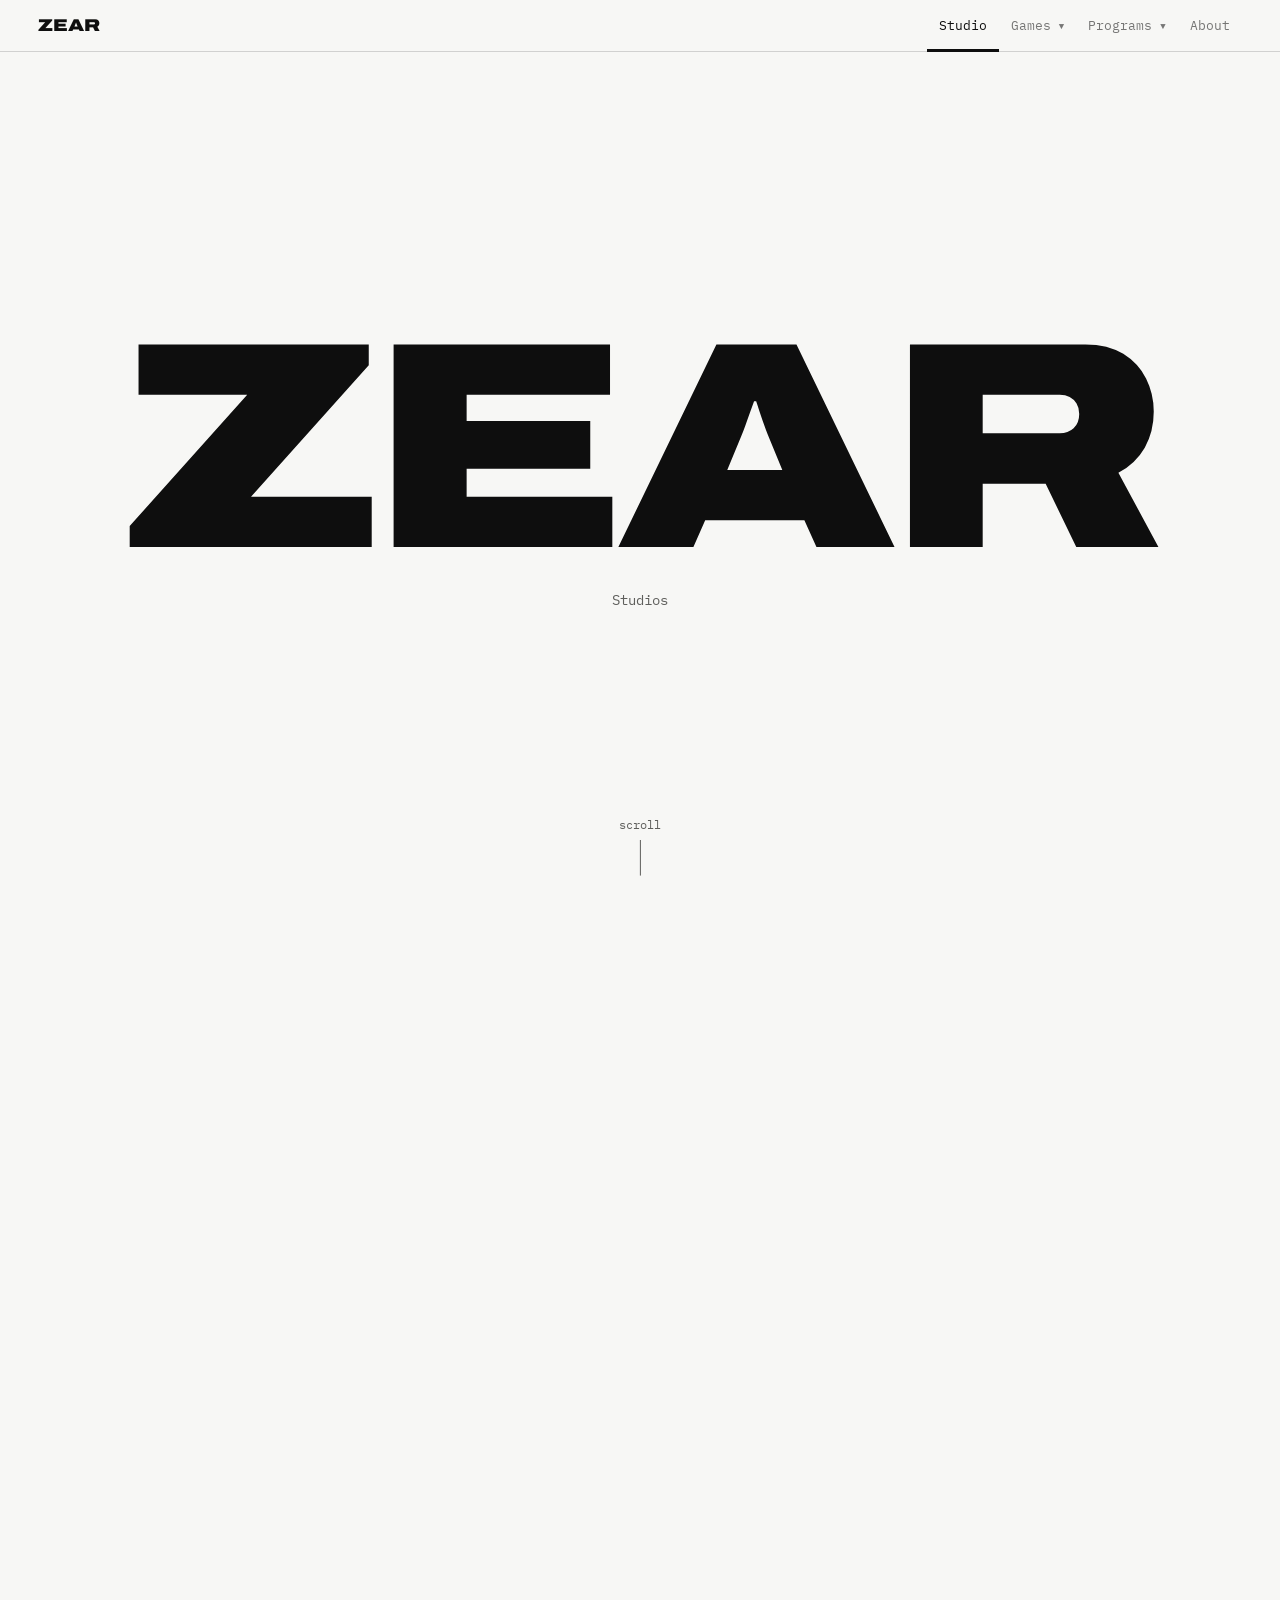
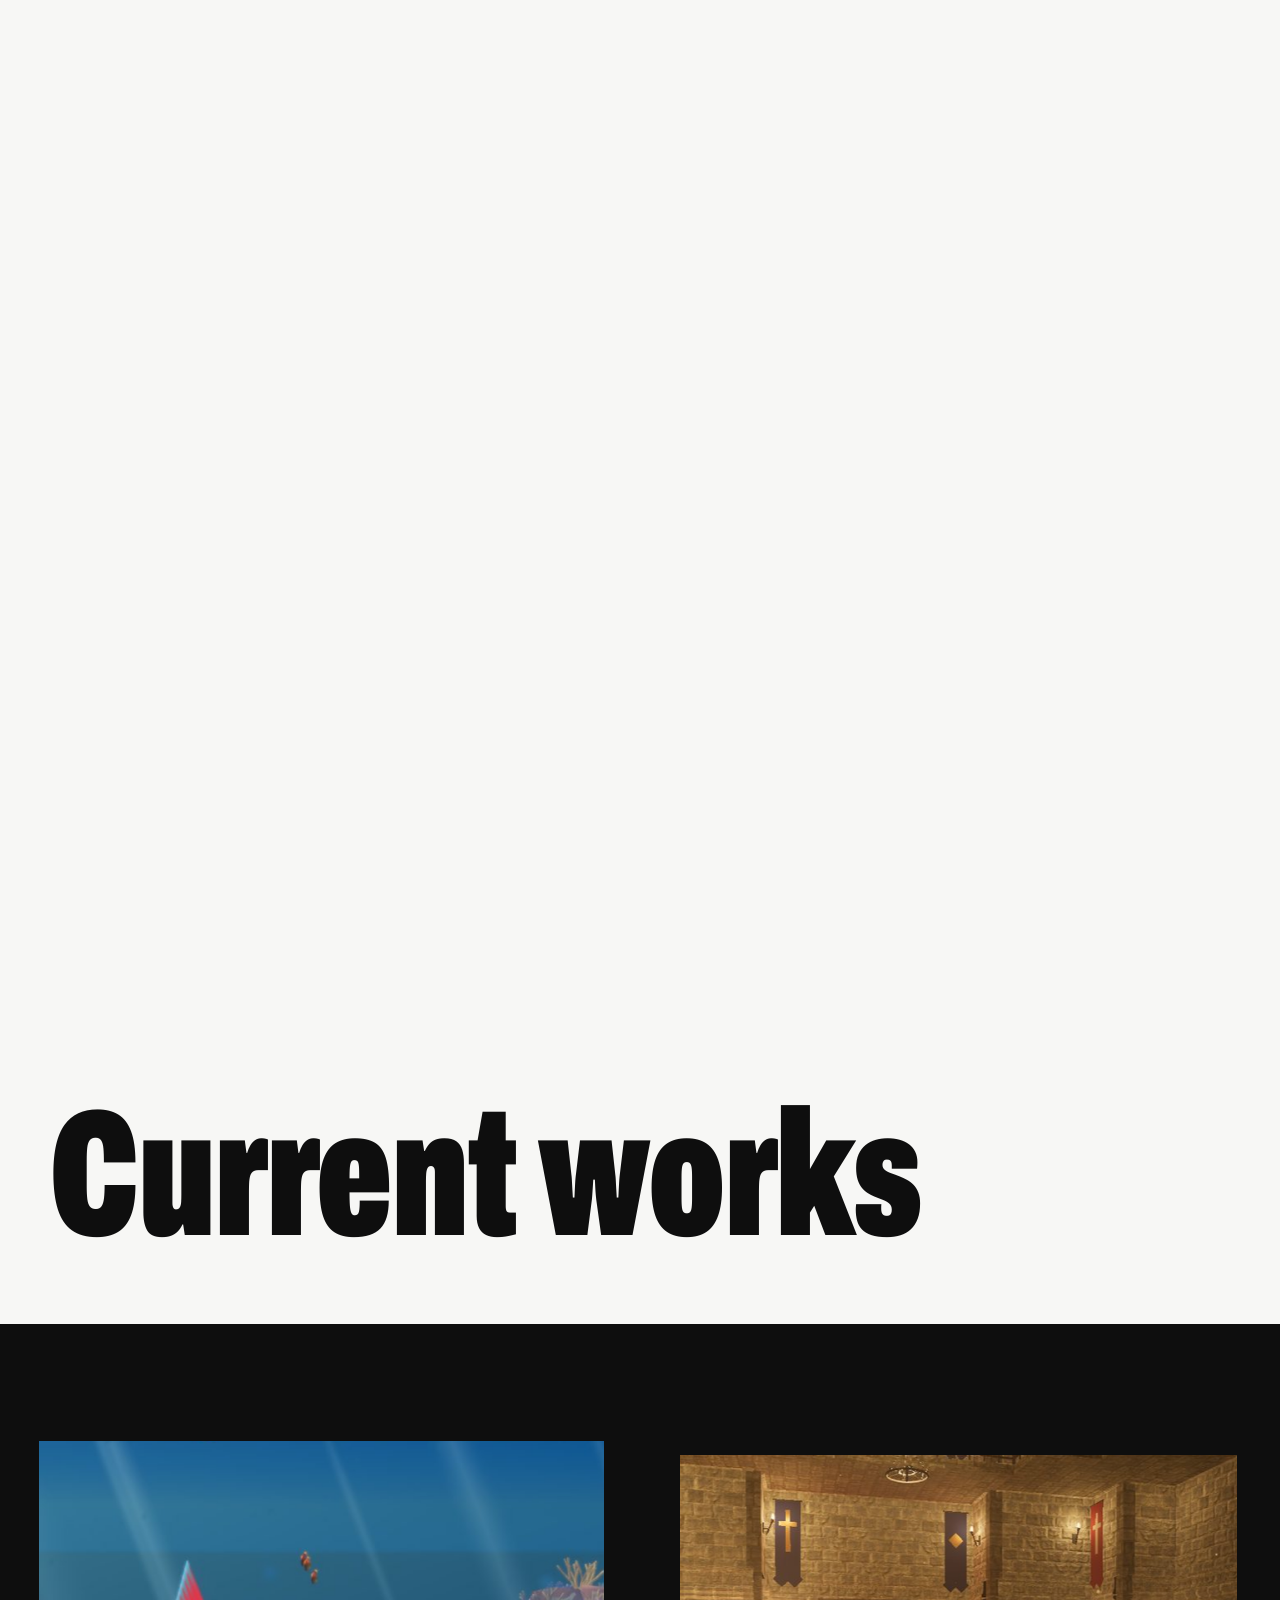
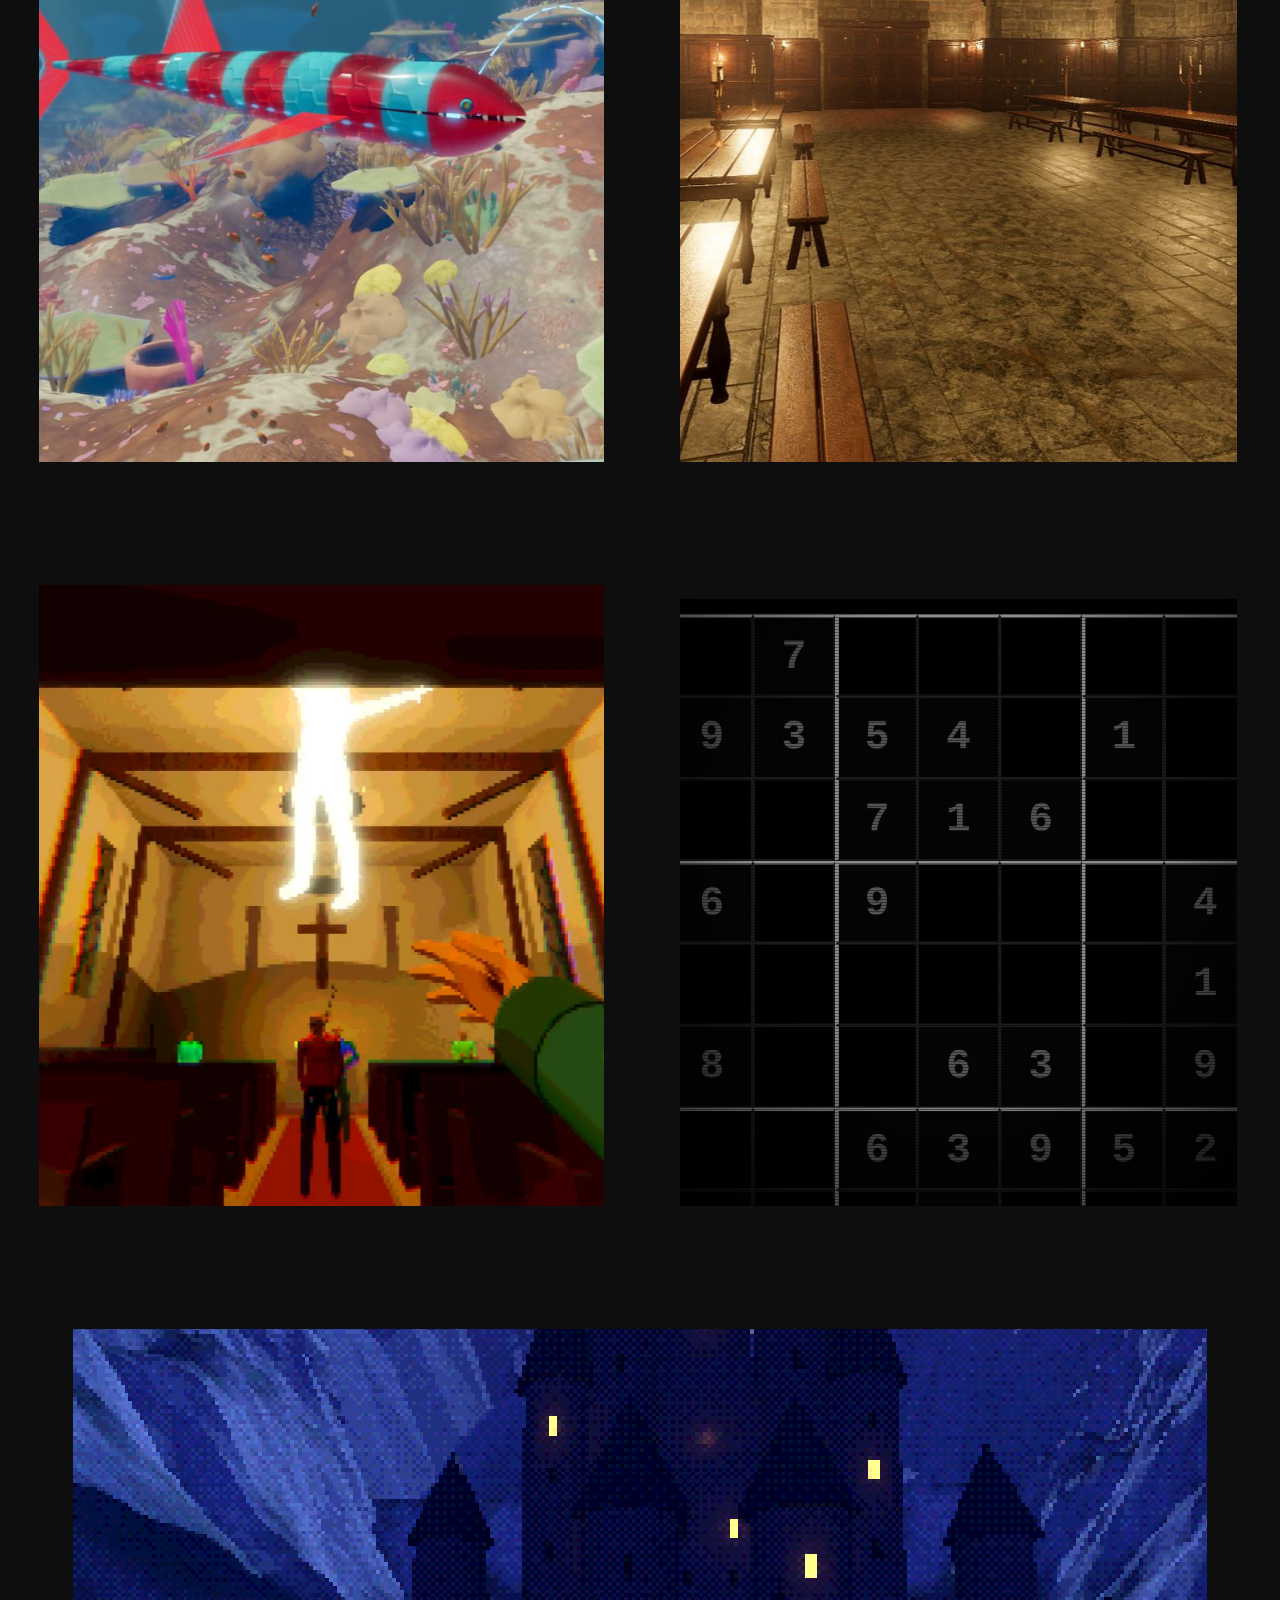
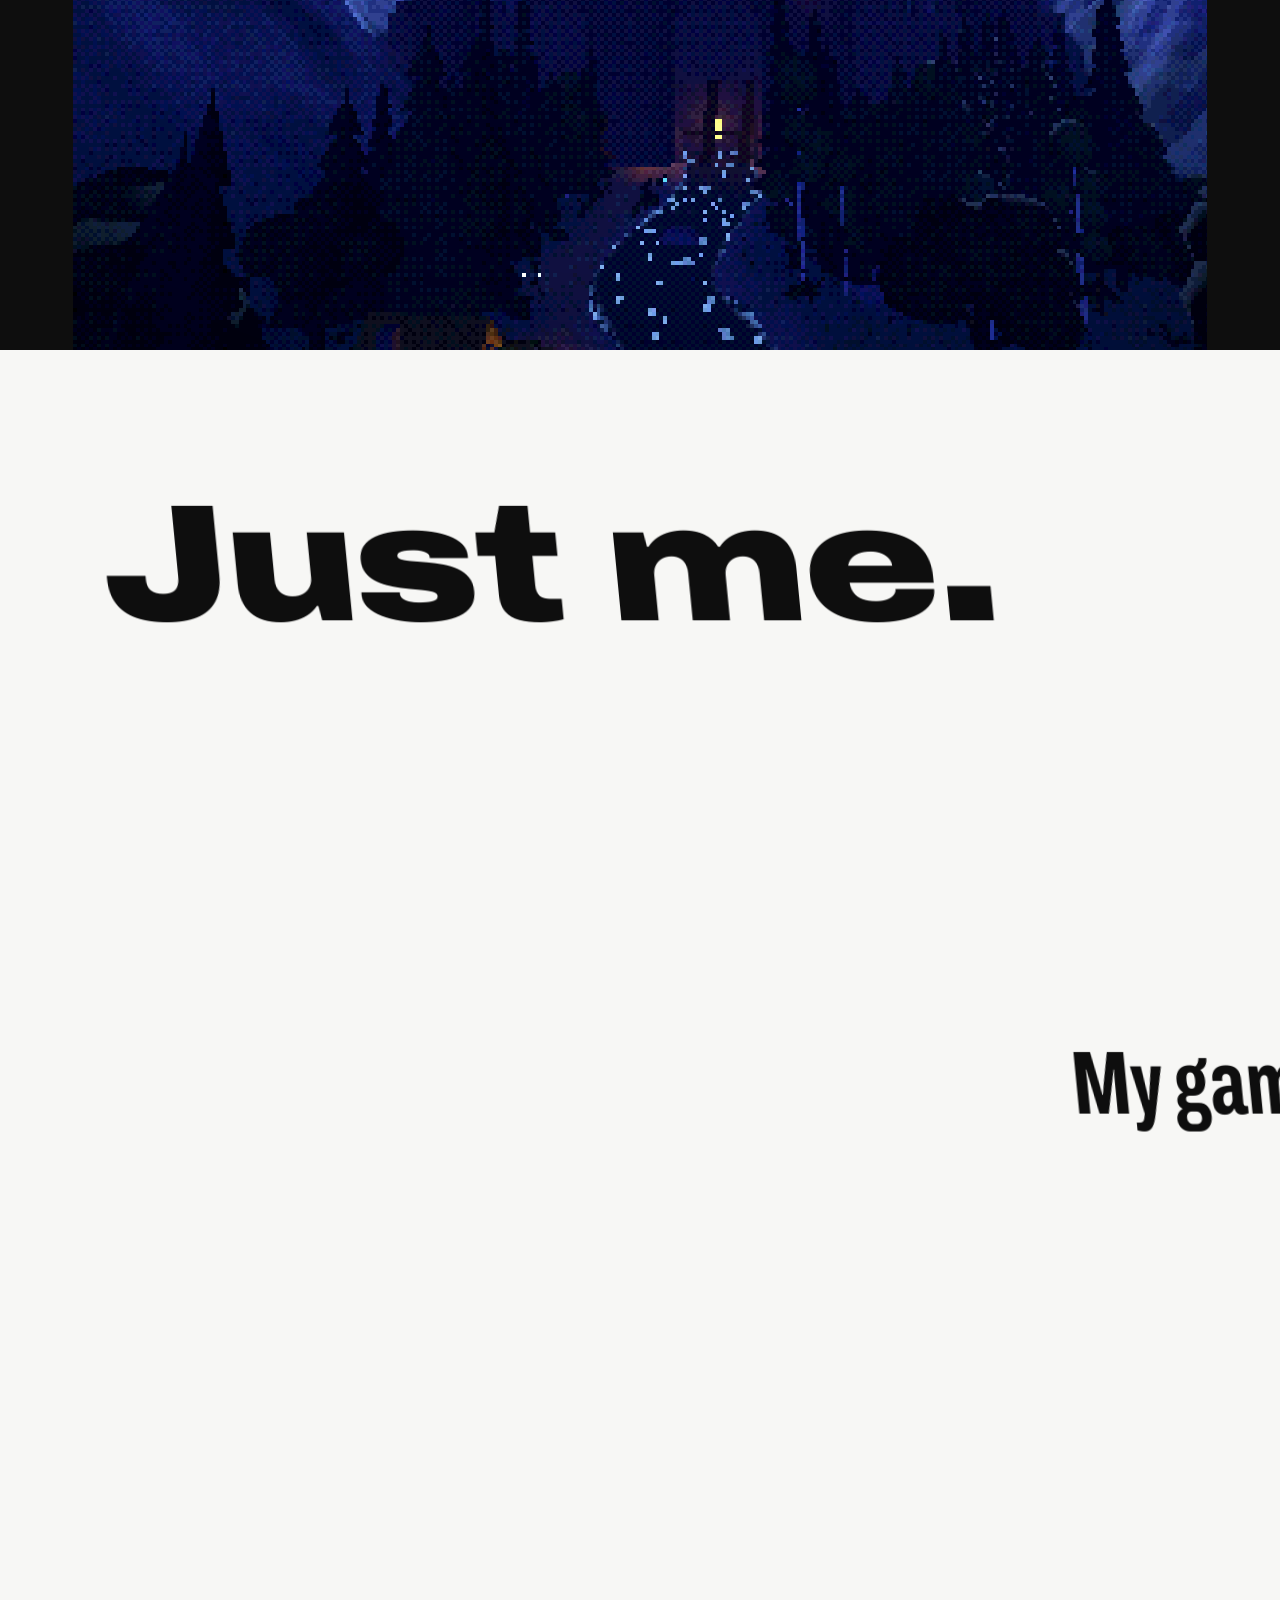
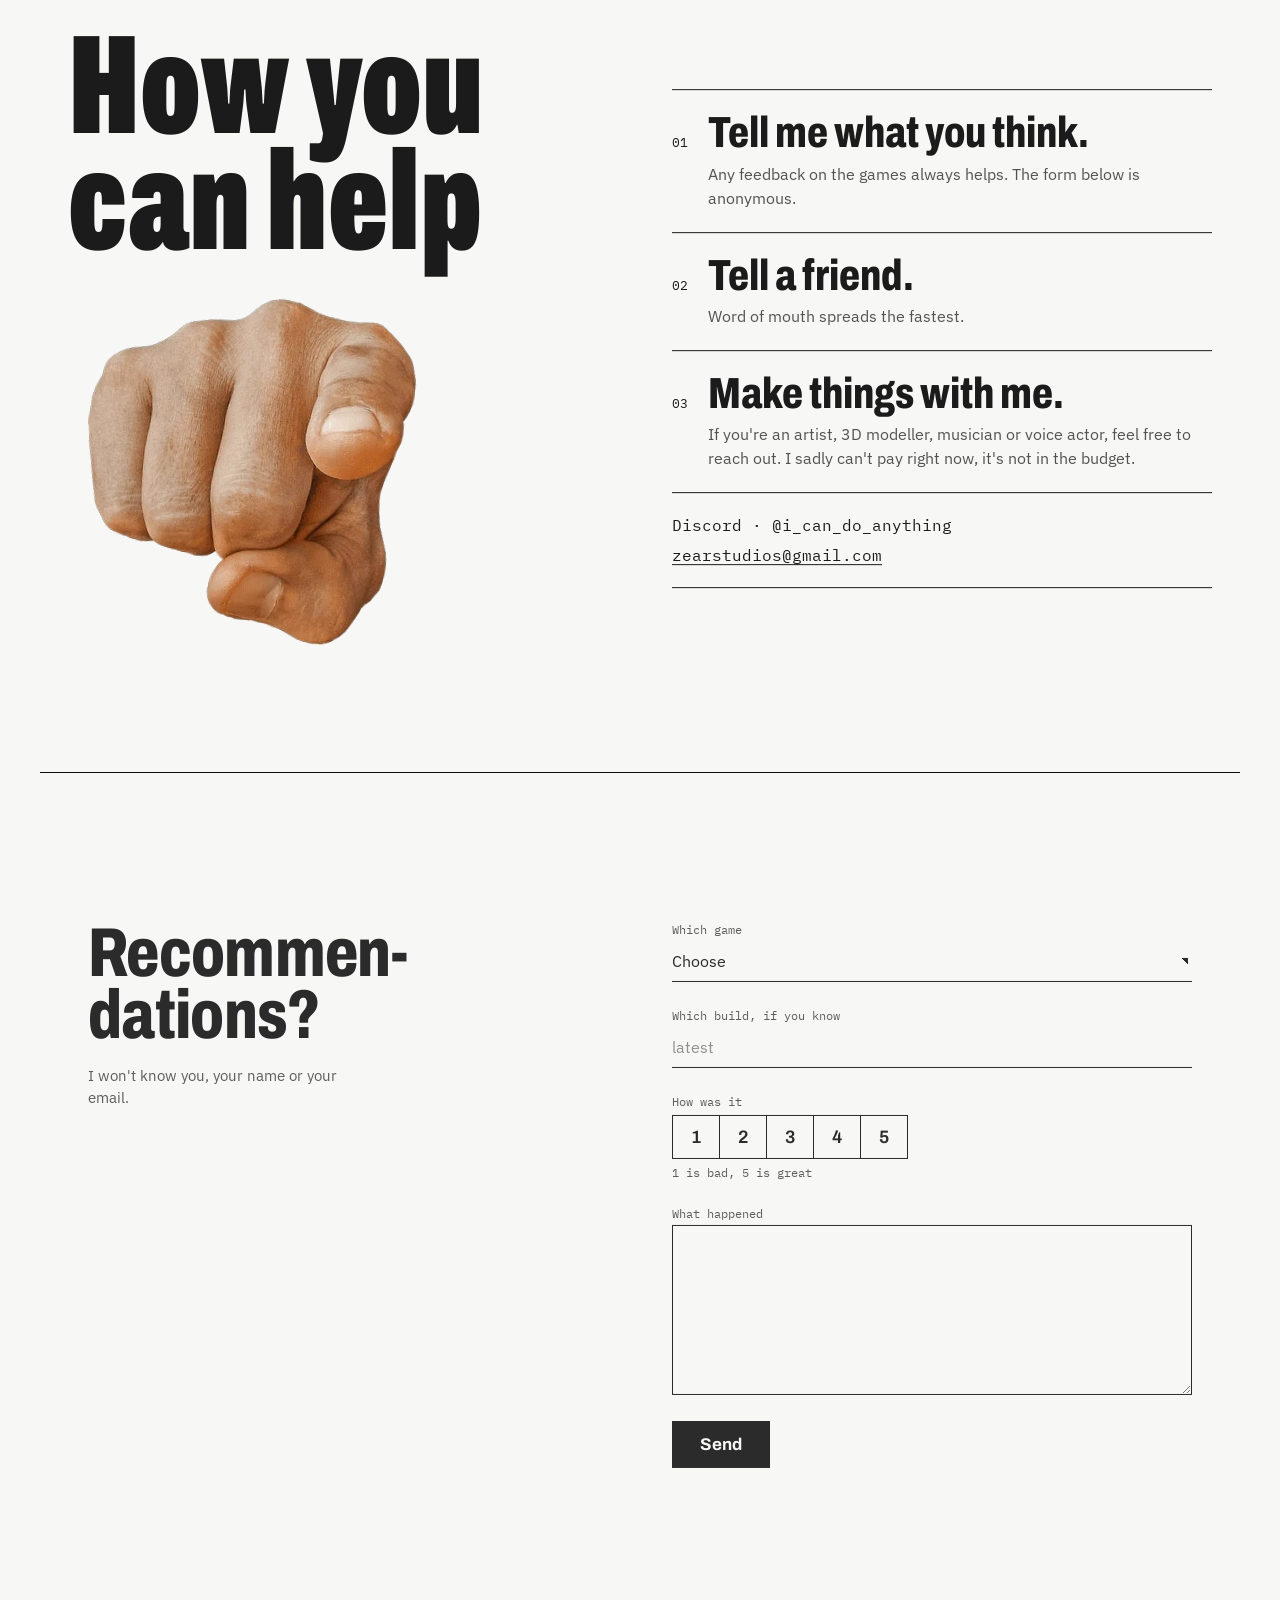
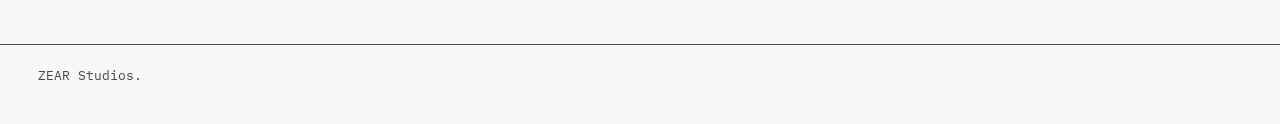
<file: docs/index.html>
<!doctype html>
<html lang="en">
<head>
<meta charset="utf-8">
<meta name="viewport" content="width=device-width, initial-scale=1">
<title>ZEAR Studios</title>
<meta name="description" content="Playtest builds from ZEAR Studios: Hadal, One House Away From Home, Give Me Your Yoghurt, Ouroboros: Oculus and Once Upon a Moon.">
<link rel="preload" href="fonts/archivo-latin-wdth-wght-normal.woff2" as="font" type="font/woff2" crossorigin>
<link rel="stylesheet" href="css/site.css?v=12">
</head>
<body data-tab="zear">

<!-- ================= BAR ================= -->
<header class="bar">
  <a class="mark" href="#zear" data-goto="zear">ZEAR</a>
  <nav aria-label="Sections">
    <a href="#zear" data-goto="zear" data-link="zear">Studio</a>
    <div class="drop">
      <button type="button" data-link="games" aria-haspopup="true" aria-expanded="false" aria-controls="games-menu">Games<span class="caret" aria-hidden="true">▼</span></button>
      <div class="menu" id="games-menu">
        <a href="#hadal" data-goto="hadal" data-item="hadal">
          <span class="m-hadal">Hadal</span>
          <span class="m-sub">Supergenetics.</span>
        </a>
        <a href="#ohafh" data-goto="ohafh" data-item="ohafh">
          <span class="m-ohafh">One House Away From Home</span>
          <span class="m-sub">What even is a home?</span>
        </a>
        <a href="#gmyy" data-goto="gmyy" data-item="gmyy">
          <span class="m-gmyy">Give Me Your Yoghurt</span>
          <span class="m-sub">Little Oak's Creek. Not done yet.</span>
        </a>
        <a href="#ouro" data-goto="ouro" data-item="ouro">
          <span class="m-ouro">OUROBOROS<span class="red"> : OCULUS</span></span>
          <span class="m-sub">Plays in your browser.</span>
        </a>
        <a href="#moon" data-goto="moon" data-item="moon">
          <span class="m-moon">Once Upon a <em>Moon</em></span>
          <span class="m-sub">Those AI slop dark fantasy tiktoks as a game</span>
        </a>
      </div>
    </div>
    <div class="drop">
      <button type="button" data-link="programs" aria-haspopup="true" aria-expanded="false" aria-controls="programs-menu">Programs<span class="caret" aria-hidden="true">▼</span></button>
      <div class="menu" id="programs-menu">
        <a href="#odin" data-goto="odin" data-item="odin">
          <span class="m-odin" role="img" aria-label="ODIN">ᛟᛞᛁᚾ</span>
          <span class="m-sub">Terminal-based browser</span>
        </a>
      </div>
    </div>
    <a href="#about" data-goto="about" data-link="about">About</a>
    <span class="ind" aria-hidden="true"></span>
  </nav>
</header>
<div class="wipe" aria-hidden="true"></div>

<main>

<!-- ======================================================================
     STUDIO
     ====================================================================== -->
<section class="tab" data-tab="zear">

  <!-- 1. giant word flies apart -->
  <div class="scene z-hero">
    <h1 class="z-word" aria-label="ZEAR"><span>Z</span><span>E</span><span>A</span><span>R</span></h1>
    <p class="z-sub">Studios</p>
    <p class="z-line" data-static><span>Maybe a bit <em>too zealous</em> in my ideas.</span></p>
    <div class="cue">scroll<div class="cue-line"></div></div>
  </div>

  <h2 class="z-works">Current works</h2>

  <!-- 2. the four doors -->
  <div class="z-doors">
    <a class="door door-h" href="#hadal" data-goto="hadal">
      <img class="door-img" src="assets/zear/Z-01.jpg" alt="An evolved hunter cruising over the coral reef">
      <span class="code">Z-01</span>
      <div class="dt">
        <span class="dt-name">Hadal</span>
        <span class="dt-sub">Supergenetics.<span class="arrow">→</span></span>
      </div>
    </a>
    <a class="door door-o" href="#ohafh" data-goto="ohafh">
      <img class="door-img" src="assets/zear/Z-02.jpg" alt="The core hall, three storeys of galleries">
      <span class="code">Z-02</span>
      <div class="dt">
        <span class="dt-name">One House Away From Home</span>
        <span class="dt-sub">What even is a home?<span class="arrow">→</span></span>
      </div>
    </a>
    <a class="door door-y" href="#gmyy" data-goto="gmyy">
      <img class="door-img" src="assets/zear/Z-03.webp" alt="An execute in the church: a thug hangs glowing in the aisle">
      <span class="code">Z-03</span>
      <div class="dt">
        <span class="dt-name">Give Me Your Yoghurt</span>
        <span class="dt-sub">Little Oak's Creek.<span class="arrow">→</span></span>
      </div>
    </a>
    <a class="door door-u" href="#ouro" data-goto="ouro">
      <img class="door-img" src="assets/zear/Z-04.webp" alt="Ouroboros: Oculus, floor 1 with the Eye watching">
      <div class="door-crt" aria-hidden="true"></div>
      <span class="code">● REC · Z-04</span>
      <div class="dt">
        <span class="dt-name">OUROBOROS <span class="red">: OCULUS</span></span>
        <span class="dt-sub">Numbers, numbers, NUMBERS!<span class="arrow">→</span></span>
      </div>
    </a>
    <a class="door door-m" href="#moon" data-goto="moon">
      <img class="door-img" src="assets/moon/Z-04.webp" alt="The keep in the north valley, the crescent moon behind its spires">
      <span class="code">Z-04</span>
      <div class="dt">
        <span class="dt-name">Once Upon a <em>Moon</em></span>
        <span class="dt-sub">Those AI slop dark fantasy tiktoks as a game<span class="arrow">→</span></span>
      </div>
    </a>
  </div>

  <!-- 3. sideways statements -->
  <div class="hs z-says">
    <div class="track">
      <div class="panel"><span data-skew>Just me.</span></div>
      <div class="panel"><span data-skew>My games.</span></div>
      <div class="panel"><span data-skew>Playtest builds, <em>for me.</em></span></div>
      <div class="panel"><span data-skew>The player's opinion is the one that matters.</span></div>
    </div>
  </div>

  <!-- 4. how you can help -->
  <div class="z-help">
    <div class="z-help-head">
      <h2 data-rise>How you can help</h2>
      <img class="fist" src="assets/zear/fist.webp" width="410" height="410" alt="A fist pointing straight at you">
    </div>
    <div class="z-help-list">
      <div class="help" data-rise>
        <span class="help-n">01</span>
        <div><span class="help-t">Tell me what you think.</span><span class="help-d">Any feedback on the games always helps. The form below is anonymous.</span></div>
      </div>
      <div class="help" data-rise>
        <span class="help-n">02</span>
        <div><span class="help-t">Tell a friend.</span><span class="help-d">Word of mouth spreads the fastest.</span></div>
      </div>
      <div class="help" data-rise>
        <span class="help-n">03</span>
        <div><span class="help-t">Make things with me.</span><span class="help-d">If you're an artist, 3D modeller, musician or voice actor, feel free to reach out. I sadly can't pay right now, it's not in the budget.</span></div>
      </div>
      <div class="help-contact" data-rise>
        <span>Discord · @i_can_do_anything</span>
        <!-- address is put together in app.js so scrapers don't find it in the markup -->
        <a data-mail="zearstudios|gmail.com" href="#zear">zearstudios (at) gmail.com</a>
      </div>
    </div>
  </div>

  <div class="feedback-slot" data-game=""></div>
</section>

<!-- ======================================================================
     HADAL
     ====================================================================== -->
<section class="tab" data-tab="hadal" hidden>

  <!-- 1. the dive -->
  <div class="scene h-dive">
    <canvas class="snow" aria-hidden="true"></canvas>
    <div class="depth" aria-hidden="true">
      <span class="depth-row"><span class="d-val">0</span><span class="d-unit">m</span></span>
      <span class="d-zone">surface</span>
    </div>
    <h1 class="h-title">Hadal</h1>
    <div class="h-lines">
      <p class="l1" data-static>You are a lab animal.</p>
      <p class="l2" data-static>With a <em>hypergene.</em></p>
    </div>
    <div class="cue">dive<div class="cue-line"></div></div>
  </div>

  <!-- 2. iris reveal -->
  <div class="scene h-iris">
    <div class="iris">
      <img class="iris-img" loading="lazy" src="assets/hadal/H-01.jpg" alt="An evolved hunter with a glowing lure just under the surface, seen from below">
    </div>
    <h2 class="iris-text">The world is alive too,<br><em>you know.</em></h2>
  </div>

  <!-- 3. mutation steps -->
  <div class="scene h-evolve">
    <div class="evo-copy">
      <span class="evo-label">Your lineage</span>
      <div class="steps">
        <p class="s1" data-static>Something small, on a reef.</p>
        <p class="s2" data-static>Eat. Change.</p>
        <p class="s3" data-static>Change again. Go deeper.</p>
        <p class="s4" data-static>The sky... well, the <span class="red">floor</span> is the limit.</p>
      </div>
      <div class="bar-rail"><i class="evo-fill"></i></div>
    </div>
    <div class="evo-stage">
      <img class="e1" loading="lazy" src="assets/hadal/H-03.jpg" alt="The starting hunter, 1.1 m">
      <img class="e2" loading="lazy" src="assets/hadal/H-04.jpg" alt="The same hunter after two mutations: sail fin and fangs">
      <img class="e3" loading="lazy" src="assets/hadal/H-05.jpg" alt="The same hunter after fifteen mutations">
      <span class="code">H-03 / 04 / 05</span>
    </div>
  </div>

  <!-- 4. stats and size bar -->
  <div class="h-stats">
    <div class="stat" data-rise><span class="stat-n">Species evolve in real time.</span></div>
    <div class="stat" data-rise><span class="stat-n">Ecosystem: simulated.</span></div>
    <div class="stat" data-rise><span class="stat-n">Leviathans? Maybe.</span></div>
    <div class="scale">
      <div class="scale-end"><span>7 cm</span><span class="stat-l">smallest reef fish</span></div>
      <div class="bar-rail"><i class="scale-fill"></i></div>
      <div class="scale-end right"><span>a few hundred m</span><span class="stat-l">biggest predator</span></div>
      <p class="idgaf">It's cool, idgaf.</p>
      <figure class="shot wide" data-clip>
        <img loading="lazy" src="assets/hadal/H-16.webp" alt="A giant red-and-black centipede creature coiled around a rock spire in the dark, lit by blue glow">
        <span class="code">H-16</span>
      </figure>
    </div>
  </div>

  <!-- 5. zone gallery -->
  <div class="hs h-zones">
    <div class="track">
      <div class="panel"><span class="hs-title" data-skew>Five zones down.</span><span class="hs-note">Each one darker, stranger and hungrier.</span></div>
      <div class="panel">
        <img data-skew loading="lazy" src="assets/hadal/H-09.jpg" alt="Coral reef at 22 m">
        <div class="cap"><span class="cap-n">01</span><span>Sunlight zone</span><span class="dim">22 m</span><span class="cap-code">H-09</span></div>
      </div>
      <div class="panel">
        <img data-skew loading="lazy" src="assets/hadal/H-10.jpg" alt="Sea fans on a seamount at 590 m">
        <div class="cap"><span class="cap-n">02</span><span>Twilight zone</span><span class="dim">590 m</span><span class="cap-code">H-10</span></div>
      </div>
      <div class="panel">
        <img data-skew loading="lazy" src="assets/hadal/H-11.jpg" alt="Cold-water coral mounds at 1,560 m">
        <div class="cap"><span class="cap-n">03</span><span>Midnight zone</span><span class="dim">1,560 m</span><span class="cap-code">H-11</span></div>
      </div>
      <div class="panel">
        <img data-skew loading="lazy" src="assets/hadal/H-12.jpg" alt="A whale-fall graveyard at 4,990 m">
        <div class="cap"><span class="cap-n">04</span><span>Abyssal zone</span><span class="dim">4,990 m</span><span class="cap-code">H-12</span></div>
      </div>
      <div class="panel">
        <img data-skew loading="lazy" src="assets/hadal/H-13.jpg" alt="Black smokers on the trench floor at 10,780 m">
        <div class="cap"><span class="cap-n">05</span><span>Hadal zone</span><span class="dim">10,780 m</span><span class="cap-code">H-13</span></div>
      </div>
    </div>
  </div>

  <!-- 6. parallax pair -->
  <div class="h-pair">
    <div class="pair-a">
      <figure class="shot" data-clip><img loading="lazy" src="assets/hadal/H-14.jpg" alt="A 55 m Gigantodon lunging, jaws open, while the player dodges"><span class="code">H-14</span></figure>
      <p><b>Yes, I know, even more soulslike combat.</b></p>
    </div>
    <div class="pair-b">
      <figure class="shot tall" data-clip><img loading="lazy" src="assets/hadal/H-15.jpg" alt="The player leaping out of a rough sea"><span class="code">H-15</span></figure>
      <p><b>I liked this screenshot so I added it.</b></p>
    </div>
  </div>

  <!-- 7. access -->
  <div class="get">
    <p class="get-note" data-rise>Windows · macOS · Linux · playtest build</p>
    <a class="get-btn" data-request href="#hadal">Request access</a>
    <p class="get-how" data-rise>Builds are invite-only for now. Ask in the form below.</p>
  </div>

  <div class="feedback-slot" data-game="Hadal"></div>
</section>

<!-- ======================================================================
     ONE HOUSE AWAY FROM HOME
     ====================================================================== -->
<section class="tab" data-tab="ohafh" hidden>
  <div class="wall" aria-hidden="true"></div>

  <!-- 1. pixel crush -->
  <div class="scene o-crush">
    <canvas class="crush" data-src="assets/ohafh/O-02.jpg" aria-hidden="true"></canvas>
    <div class="crush-final" aria-hidden="true"></div>
    <div class="o-head">
      <p class="o-place" data-static>Graubünden, 1998</p>
      <h1 class="o-title" data-static>One House<br>Away From Home</h1>
      <p class="o-line" data-static>Nobody is coming for you.</p>
    </div>
    <div class="cue">enter<div class="cue-line"></div></div>
  </div>

  <!-- 2. the castle -->
  <div class="o-castle">
    <div>
      <div class="o-stat" data-rise><span class="o-stat-n">Two keeps.</span><span class="o-stat-l">from two houses, joined by a marriage</span></div>
      <div class="o-stat" data-rise><span class="o-stat-n">One mountain.</span><span class="o-stat-l">and the family tunnelled through it</span></div>
      <p class="o-re8" data-rise>RE8, but it's all Dimitrescu.</p>
    </div>
    <figure class="o-mountain">
      <div class="o-moon" aria-hidden="true"></div>
      <img loading="lazy" src="assets/ohafh/O-12.webp" width="1920" height="1080" alt="The castle on its mountain at night, windows lit, forest below">
    </figure>
  </div>

  <!-- 3. ammo -->
  <div class="scene o-ammo">
    <div class="rounds" aria-hidden="true"><i></i><i></i><i></i><i></i><i></i><i></i></div>
    <div class="ammo-lines">
      <p class="a1" data-static>Shoot it?</p>
      <p class="a2" data-static>Or the lock?</p>
    </div>
  </div>

  <!-- 4. gallery -->
  <div class="hs o-gallery">
    <div class="track">
      <div class="panel"><span class="hs-title" data-skew>Six centuries<br>of one family.</span></div>
      <div class="panel">
        <img data-skew loading="lazy" src="assets/ohafh/O-03.jpg" alt="The great hall, Gothic">
        <div class="cap"><span>Great hall</span><span>Gothic</span><span class="cap-code">O-03</span></div>
      </div>
      <div class="panel">
        <img data-skew loading="lazy" src="assets/ohafh/O-04.jpg" alt="The old chapel, Romanesque">
        <div class="cap"><span>Old chapel</span><span>Romanesque</span><span class="cap-code">O-04</span></div>
      </div>
      <div class="panel">
        <img data-skew loading="lazy" src="assets/ohafh/O-06.jpg" alt="Burial galleries cut into the rock">
        <div class="cap"><span>West gallery</span><span>burial galleries in the rock</span><span class="cap-code">O-06</span></div>
      </div>
      <div class="panel">
        <img data-skew loading="lazy" src="assets/ohafh/O-07.jpg" alt="The cloister walk at night">
        <div class="cap"><span>Cloister ward</span><span>the cloister walk</span><span class="cap-code">O-07</span></div>
      </div>
      <div class="panel">
        <img data-skew loading="lazy" src="assets/ohafh/O-08.jpg" alt="The 1920s guest wing lounge">
        <div class="cap"><span>Guest wing</span><span>1920s lounge</span><span class="cap-code">O-08</span></div>
      </div>
    </div>
  </div>

  <!-- 5. two features -->
  <div class="o-features">
    <div>
      <figure class="shot portrait o-nozombie" data-clip><span class="o-todo">I haven't coded that part yet.</span><span>"No human filth should tarnish this place with their presence."</span></figure>
      <p data-rise>A family to hide from.</p>
    </div>
    <div>
      <figure class="shot portrait" data-clip><img loading="lazy" src="assets/ohafh/O-11.jpg" alt="The map screen: floor plan of the guest wing"><span class="code">O-11</span></figure>
      <p data-rise>Proper maps, RE style.</p>
    </div>
  </div>

  <div class="o-status">
    <p data-rise>It's early, the HUD is a placeholder, there's no terrain around the castle yet, some doors go nowhere, and there isn't much enemy or story content.</p>
  </div>

  <!-- 6. download -->
  <div class="get" data-builds="ohafh">
    <p class="get-note" data-rise>Windows · macOS · Linux · playtest build 0.3</p>
    <a class="get-btn" href="https://github.com/VoidR34ver/ZEAR-Productions/releases/tag/ohafh-latest">Download</a>
    <div class="picker" hidden></div>
    <p class="get-how" data-rise>Pick the zip for your system, unzip it, run it.</p>
  </div>

  <div class="feedback-slot" data-game="One House Away From Home"></div>
</section>

<!-- ======================================================================
     GIVE ME YOUR YOGHURT
     ====================================================================== -->
<section class="tab" data-tab="gmyy" hidden>

  <!-- 1. foil lid peels -->
  <div class="scene y-lid">
    <img loading="lazy" src="assets/gmyy/Y-01.webp" alt="Main Street, Little Oak's Creek, at the hazy end of the afternoon, finger gun out">
    <canvas class="foil" aria-hidden="true"></canvas>
    <h1 class="sr-only">Give Me Your Yoghurt</h1>
    <p class="y-hero-line y-shout" data-static>A finger gun.<br>A town. A lot of yoghurt.</p>
  </div>

  <!-- 2. the O is a porthole -->
  <div class="scene y-hook">
    <div class="y-stack" role="img" aria-label="Give me your yoghurt">
      <span>Give</span>
      <span>me</span>
      <span>your</span>
      <span>Y<span class="y-o"></span>GHURT</span>
    </div>
    <div class="y-hook-full" role="img" aria-label="A thug goes off as yoghurt"></div>
    <p class="y-hook-line y-shout" data-static>Yes, they go off as yoghurt.</p>
  </div>

  <!-- 3. spoon steps -->
  <div class="scene y-spoon">
    <div class="y-how">
      <div class="y-cup" aria-hidden="true">
        <div class="y-cup-lid"></div>
        <div class="y-cup-body">
          <div class="y-cup-in"><div class="y-fill"></div></div>
          <div class="y-cup-label">YOGHURT · 150 G</div>
        </div>
      </div>
      <div>
        <span class="doto">DIRECTIONS FOR USE</span>
        <div class="y-steps">
          <div class="ys1" data-static><p class="y-step-t">Shoot.</p><p class="y-step-d">Yoghurt shots, straight from your finger.</p></div>
          <div class="ys2" data-static><p class="y-step-t">Execute.</p><p class="y-step-d">Fill the epic bar, then lift one into the sky.</p></div>
          <div class="ys3" data-static><p class="y-step-t">Burst.</p><p class="y-step-d">That made a mess.</p></div>
        </div>
      </div>
    </div>
    <div class="y-stage">
      <img class="y1" loading="lazy" src="assets/gmyy/Y-03.webp" alt="A yoghurt shot leaves your finger at three thugs on the front lawn">
      <img class="y2" loading="lazy" src="assets/gmyy/Y-04.webp" alt="With the epic bar full, a thug is lifted white-hot into the sky">
      <img class="y3" loading="lazy" src="assets/gmyy/Y-05.webp" alt="He goes off as yoghurt">
      <span class="code">Y-03 / 04 / 05</span>
    </div>
  </div>

  <!-- 4. nutrition label -->
  <div class="y-nutrition">
    <div class="y-label" data-rise>
      <h2>Nutrition information</h2>
      <p class="y-per">Per day, every day</p>
      <div class="y-rule thick"></div>
      <div class="y-row"><span>You</span><span>Taylor</span></div>
      <div class="y-row"><span>Town</span><span>Little Oak's Creek</span></div>
      <div class="y-row"><span>Thugs</span><span>Everywhere</span></div>
      <div class="y-row"><span>Errands</span><span>25</span></div>
      <div class="y-row"><span>Townsfolk who mention yoghurt</span><span>0</span></div>
      <div class="y-row"><span>Questions asked</span><span>None</span></div>
      <div class="y-row"><span>Watched by</span><span>Nobody, probably</span></div>
      <div class="y-rule"></div>
      <p class="y-contains">Contains: milk. May contain traces of something else.</p>
    </div>
  </div>

  <!-- 5. the chilled aisle -->
  <div class="hs y-aisle">
    <div class="y-aisle-sign" aria-hidden="true">CHILLED · KEEP BELOW 5°C · DAIRY</div>
    <div class="y-aisle-glow" aria-hidden="true"></div>
    <div class="track">
      <div class="panel y-aisle-head"><span class="hs-title" data-skew>Little Oak's<br>Creek.</span><span class="doto">AISLE 3 · CHILLED</span></div>

      <div class="panel fridge">
        <div class="fridge-top"><span>The diner</span></div>
        <div class="fridge-glass" data-skew>
          <div class="fridge-lamp" aria-hidden="true"></div>
          <div class="fridge-rack" aria-hidden="true"></div>
          <div class="fridge-item"><div>
            <img loading="lazy" src="assets/gmyy/Y-06.webp" alt="The diner: checker floor, chrome counter, red stools">
            <div class="fridge-band"><span>GIVE ME YOUR YOGHURT</span><span>Y-06</span></div>
          </div></div>
          <div class="fridge-shelf" aria-hidden="true"></div>
          <div class="fridge-price"><span>The diner</span><span>0.00</span></div>
          <div class="fridge-shine" aria-hidden="true"></div>
          <div class="fridge-frost" aria-hidden="true"></div>
          <div class="fridge-handle" aria-hidden="true"></div>
        </div>
        <div class="fridge-foot"><span class="fridge-temp">3°C</span><span>AISLE 3 · DOOR 1</span></div>
      </div>

      <div class="panel fridge">
        <div class="fridge-top"><span>The stone church</span></div>
        <div class="fridge-glass" data-skew>
          <div class="fridge-lamp" aria-hidden="true"></div>
          <div class="fridge-rack" aria-hidden="true"></div>
          <div class="fridge-item"><div>
            <img loading="lazy" src="assets/gmyy/Y-07.webp" alt="The stone church on Main Street, grocery behind it">
            <div class="fridge-band"><span>GIVE ME YOUR YOGHURT</span><span>Y-07</span></div>
          </div></div>
          <div class="fridge-shelf" aria-hidden="true"></div>
          <div class="fridge-price"><span>The stone church</span><span>0.00</span></div>
          <div class="fridge-shine" aria-hidden="true"></div>
          <div class="fridge-frost" aria-hidden="true"></div>
          <div class="fridge-handle" aria-hidden="true"></div>
        </div>
        <div class="fridge-foot"><span class="fridge-temp">3°C</span><span>AISLE 3 · DOOR 2</span></div>
      </div>

      <div class="panel fridge">
        <div class="fridge-top"><span>The witch's cottage</span></div>
        <div class="fridge-glass" data-skew>
          <div class="fridge-lamp" aria-hidden="true"></div>
          <div class="fridge-rack" aria-hidden="true"></div>
          <div class="fridge-item"><div>
            <img loading="lazy" src="assets/gmyy/Y-08.webp" alt="The witch's cottage in the woods, cauldron bubbling">
            <div class="fridge-band"><span>GIVE ME YOUR YOGHURT</span><span>Y-08</span></div>
          </div></div>
          <div class="fridge-shelf" aria-hidden="true"></div>
          <div class="fridge-price"><span>The witch's cottage</span><span>0.00</span></div>
          <div class="fridge-shine" aria-hidden="true"></div>
          <div class="fridge-frost" aria-hidden="true"></div>
          <div class="fridge-handle" aria-hidden="true"></div>
        </div>
        <div class="fridge-foot"><span class="fridge-temp">3°C</span><span>AISLE 3 · DOOR 3</span></div>
      </div>

      <div class="panel fridge">
        <div class="fridge-top"><span>Dairy aisle</span></div>
        <div class="fridge-glass" data-skew>
          <div class="fridge-lamp" aria-hidden="true"></div>
          <div class="fridge-rack" aria-hidden="true"></div>
          <div class="fridge-item"><div>
            <img loading="lazy" src="assets/gmyy/Y-09.webp" alt="The grocery store's dairy aisle">
            <div class="fridge-band"><span>GIVE ME YOUR YOGHURT</span><span>Y-09</span></div>
          </div></div>
          <div class="fridge-shelf" aria-hidden="true"></div>
          <div class="fridge-price"><span>Dairy aisle</span><span>0.00</span></div>
          <div class="fridge-shine" aria-hidden="true"></div>
          <div class="fridge-frost" aria-hidden="true"></div>
          <div class="fridge-handle" aria-hidden="true"></div>
        </div>
        <div class="fridge-foot"><span class="fridge-temp">3°C</span><span>AISLE 3 · DOOR 4</span></div>
      </div>

      <div class="panel fridge">
        <div class="fridge-top"><span>The stone circle</span></div>
        <div class="fridge-glass" data-skew>
          <div class="fridge-lamp" aria-hidden="true"></div>
          <div class="fridge-rack" aria-hidden="true"></div>
          <div class="fridge-item"><div>
            <img loading="lazy" src="assets/gmyy/Y-10.webp" alt="The stone circle with the sun through the trilithon">
            <div class="fridge-band"><span>GIVE ME YOUR YOGHURT</span><span>Y-10</span></div>
          </div></div>
          <div class="fridge-shelf" aria-hidden="true"></div>
          <div class="fridge-price"><span>The stone circle</span><span>0.00</span></div>
          <div class="fridge-shine" aria-hidden="true"></div>
          <div class="fridge-frost" aria-hidden="true"></div>
          <div class="fridge-handle" aria-hidden="true"></div>
        </div>
        <div class="fridge-foot"><span class="fridge-temp">3°C</span><span>AISLE 3 · DOOR 5</span></div>
      </div>
    </div>
  </div>

  <!-- 6. stickers -->
  <div class="y-stickers">
    <div class="sticker">
      <img loading="lazy" src="assets/gmyy/UI-02.webp" alt="The Tab clipboard with the day's 25 tasks">
      <div class="burst">Don't ask. Just do your jobs.</div>
    </div>
    <div class="sticker">
      <img loading="lazy" src="assets/gmyy/UI-03.webp" alt="The end-of-day rank screen">
      <div class="burst">Bed. Rank. Again. Forever.</div>
    </div>
  </div>

  <div class="y-status">
    <p class="doto" data-rise>BEST BEFORE: NOT YET BUILT · PLAYTEST · LOT 4.7.2</p>
    <p data-rise>It's early, there's no main menu, no tutorial and no build yet.</p>
  </div>

  <!-- 7. price tag -->
  <div class="y-get">
    <div class="y-tag" role="img" aria-label="Coming soon"><span class="y-tag-hole" aria-hidden="true"></span><span>Coming soon</span></div>
    <p data-rise>Free · no build yet · playtest build when there is one</p>
  </div>

  <div class="feedback-slot" data-game="Give Me Your Yoghurt"></div>
</section>

<!-- ======================================================================
     OUROBOROS: OCULUS
     ====================================================================== -->
<section class="tab" data-tab="ouro" hidden>
  <div class="crt" aria-hidden="true"></div>
  <div class="crt-roll" aria-hidden="true"></div>
  <div class="o-hud" aria-hidden="true">
    <div class="o-hud-top"><span><span class="o-rec">●</span> REC · SUBJECT 0451 · OBSERVED</span><span class="o-clock">00:00:00:00</span></div>
    <span class="o-pos">LOC 0000 · 0000</span>
    <span class="o-sees">THE EYE SEES ALL</span>
    <div class="o-hud-frame"></div>
  </div>
  <div class="o-corner" aria-hidden="true">
    <div class="eye" data-eye="corner">
      <div class="lid t"></div>
      <div class="sclera"><div class="iris-dot"><i></i><b></b></div></div>
      <div class="lid b"></div>
    </div>
  </div>

  <!-- 1. the eye opens -->
  <div class="scene o-hero">
    <div class="eye" data-eye="hero" aria-hidden="true">
      <div class="lid t"></div>
      <div class="sclera"><div class="iris-dot"><i></i><b></b></div></div>
      <div class="lid b"></div>
    </div>
    <div class="o-name">
      <h1 class="o-title-type" aria-label="Ouroboros: Oculus"><span class="o-t1"></span><span class="o-t2"></span></h1>
    </div>
    <p class="o-says whisper">you are here.</p>
  </div>

  <!-- 2. directives -->
  <div class="o-directives">
    <div data-rise><span class="o-dir">DIRECTIVE 01</span><p class="o-big">Sudoku.</p></div>
    <div data-rise><span class="o-dir">DIRECTIVE 02</span><p>Every cell has ONE correct digit.</p></div>
    <div data-rise><span class="o-dir">DIRECTIVE 03</span><p>Anything else costs a <span class="red">Flicker</span>.</p></div>
    <div data-rise><span class="o-dir">DIRECTIVE 04</span><p>Precision.</p><p class="whisper">obey.</p></div>
  </div>

  <div class="o-ticker-wrap" aria-hidden="true">
    <div class="o-ticker">PRECISION IS FREEDOM · ERRORS ARE RECORDED · THE EYE SEES ALL · OBEY · DO NOT GUESS · EVERY CELL IS WATCHED · PRECISION IS FREEDOM · ERRORS ARE RECORDED · THE EYE SEES ALL · OBEY · DO NOT GUESS · EVERY CELL IS WATCHED · </div>
  </div>

  <!-- 3. score cascade -->
  <div class="scene o-score">
    <p class="o-score-head">C H I P S &nbsp;× &nbsp;M U L T</p>
    <div class="o-rowgrid" aria-hidden="true">
      <div class="o-cell"><span>5</span></div>
      <div class="o-cell"><span class="o-dig">9</span></div>
      <div class="o-cell"><span>2</span></div>
      <div class="o-cell"><span class="o-dig">7</span></div>
      <div class="o-cell"><span>6</span></div>
      <div class="o-cell"><span class="o-dig">8</span></div>
      <div class="o-cell"><span class="o-dig">4</span></div>
      <div class="o-cell"><span>3</span></div>
      <div class="o-cell"><span class="o-dig">1</span></div>
    </div>
    <div class="chips">
      <span class="chip" style="--c:#FFCC00">ROW</span><span class="chip" style="--c:#00CCFF">COLUMN</span><span class="chip" style="--c:#CC66FF">BOX</span><span class="chip" style="--c:#FFFFFF">TRIPLE SIGHT</span><span class="chip chip-red" style="--c:#FF0000">OUROBOROS</span>
    </div>
    <p class="o-sum">+<span class="o-total">0</span></p>
    <div class="o-murmur">
      <p class="o-m1 whisper" data-static>chain them.</p>
      <p class="o-m2 whisper" data-static>....good.</p>
    </div>
  </div>

  <!-- 4. the weeping eye -->
  <div class="scene o-weep">
    <div class="o-weep-eye">
      <div class="eye" data-eye="weep" aria-hidden="true">
        <div class="lid t"></div>
        <div class="sclera"><div class="iris-dot"><i></i><b></b></div></div>
        <div class="lid b"></div>
      </div>
      <div class="o-tears" aria-hidden="true"></div>
    </div>
    <div class="o-weep-lines">
      <p data-static>i'm sorry.</p>
      <p data-static>forgive me.</p>
      <p data-static>you don't deserve this.</p>
      <p data-static>...take this, please.</p>
    </div>
  </div>

  <!-- 5. merchant -->
  <div class="hs o-shop">
    <div class="track">
      <div class="panel o-shop-head"><span class="hs-title" data-skew>MERCHANT</span><span class="whisper">spend wisely.</span></div>
      <div class="panel item"><div class="item-head" data-skew><span>BLOOD PACT</span><span class="price">6 ◆</span></div><span class="item-fx">Lose 1 Flicker. Gain ×2 mult for this floor.</span></div>
      <div class="panel item"><div class="item-head" data-skew><span>THIRD EYE</span><span class="price">16 ◆</span></div><span class="item-fx">Every 7th placement scores ×3.</span></div>
      <div class="panel item"><div class="item-head" data-skew><span>HOLLOW CROWN</span><span class="price">22 ◆</span></div><span class="item-fx">Empty cells at floor end each give +50 chips.</span></div>
      <div class="panel item"><div class="item-head" data-skew><span>THE PATIENT</span><span class="price">24 ◆</span></div><span class="item-fx">+1 mult for each empty row remaining at floor end.</span></div>
      <div class="panel item"><div class="item-head" data-skew><span>THE UNBLINKING</span><span class="price">25 ◆</span></div><span class="item-fx">First placement each floor scores ×5.</span></div>
      <div class="panel item"><div class="item-head" data-skew><span>VOID PACT</span><span class="price">30 ◆</span></div><span class="item-fx">All mult ×3. But lose 25% score on floor start.</span></div>
      <div class="panel item"><div class="item-head" data-skew><span>OUROBOROS</span><span class="price">32 ◆</span></div><span class="item-fx">When you complete a row, its mult bonus also applies to the matching column.</span></div>
    </div>
  </div>

  <!-- 6. play it -->
  <div class="o-play">
    <p class="whisper" data-rise>we meet.</p>
    <div class="o-frame" data-rise>
      <iframe loading="lazy" src="play/ouroboros-oculus.html" title="Ouroboros: Oculus, playable"></iframe>
    </div>
    <p class="o-play-note" data-rise>Old prototype · plays in your browser · progress saves on this device</p>
    <a class="o-full" data-rise href="play/ouroboros-oculus.html" target="_blank" rel="noopener"><span class="wide-only">OPEN FULL SCREEN</span><span class="narrow-only">PLAY FULL SCREEN</span></a>
  </div>

  <div class="o-old">
    <p class="whisper" data-rise>an old prototype. definitely not finished.</p>
  </div>

  <div class="feedback-slot" data-game="Ouroboros: Oculus"></div>
</section>

<!-- ======================================================================
     ONCE UPON A MOON
     ====================================================================== -->
<section class="tab" data-tab="moon" hidden>

  <!-- 1. looking up through the moon hole -->
  <div class="scene m-hero">
    <canvas class="m-sky" aria-hidden="true"></canvas>
    <div class="m-title">
      <h1>Once Upon<br>a <em>Moon</em></h1>
      <p>Anemoia: nostalgia for a time you never knew</p>
    </div>
    <div class="cue">scroll<div class="cue-line"></div></div>
  </div>

  <!-- 2. dream lines -->
  <div class="scene m-dream">
    <img class="pix" loading="lazy" src="assets/moon/M-01.webp" alt="">
    <div class="m-veil" aria-hidden="true"></div>
    <div class="m-dream-lines">
      <p data-static><span class="upright">Anemoia.</span></p>
      <p data-static>Nostalgia for a time you never knew.</p>
      <p data-static>The world is a dream.</p>
      <p data-static>It has gone on far too long.</p>
      <p data-static>Someone has to wake it.</p>
      <p data-static>Can you let go of a world you only just met?</p>
    </div>
  </div>

  <!-- 3. the north valley -->
  <div class="scene m-hollow">
    <img class="m-wide pix" loading="lazy" src="assets/moon/M-22.webp" alt="The whole north valley from high above the tunnel">
    <div class="m-shade" aria-hidden="true"></div>
    <div class="m-hollow-in">
      <div class="m-copy">
        <span class="m-label">The only valley built so far</span>
        <h2>The North Valley</h2>
        <p>Basically the first level, and the proof-of-concept area.</p>
      </div>
      <div class="m-cards">
        <figure class="m-card">
          <img class="pix" loading="lazy" src="assets/moon/M-16.webp" alt="Looking up at the keep from the road, lit windows and portcullis">
        </figure>
        <figure class="m-card">
          <img class="pix" loading="lazy" src="assets/moon/M-19.webp" alt="The village well and a lit window under the moon">
        </figure>
        <figure class="m-card">
          <img class="pix" loading="lazy" src="assets/moon/M-28.webp" alt="Forest road with glowing mushrooms, torch in hand">
        </figure>
      </div>
    </div>
  </div>

  <!-- 4. five ways out -->
  <div class="scene m-ways">
    <svg class="m-map" viewBox="-100 -100 200 200" aria-hidden="true">
      <line class="m-tun" x1="0" y1="-30" x2="0" y2="-90"></line>
      <line class="m-tun" x1="28.5" y1="-9.3" x2="85.6" y2="-27.8"></line>
      <line class="m-tun" x1="17.6" y1="24.3" x2="52.9" y2="72.8"></line>
      <line class="m-tun dashed" x1="-17.6" y1="24.3" x2="-52.9" y2="72.8"></line>
      <line class="m-tun dashed" x1="-28.5" y1="-9.3" x2="-85.6" y2="-27.8"></line>
      <circle cx="0" cy="0" r="30" fill="#1E2A5C" stroke="#C9D4F0" stroke-width="1.5"></circle>
      <circle cx="0" cy="0" r="7" fill="#C9D4F0"></circle>
    </svg>
    <div class="m-copy">
      <h2>Five ways out.</h2>
      <p>Five Lords keep the Worldbrain asleep. Each one is holding on to a time that's already gone. All of them are wrong, and all of them believe they're right.</p>
      <ol class="m-waylist">
        <li class="m-way"><span class="sw" style="background:#8F6BD8"></span><span class="m-lord"><span class="m-lord-name">The Made One</span><span class="m-lord-why">Made a lord by an experiment. Grieves for the mind he lacks.</span></span><span class="m-way-note">north · built</span></li>
        <li class="m-way"><span class="sw" style="background:#7FA3F0"></span><span class="m-lord"><span class="m-lord-name">The Climber</span><span class="m-lord-why">Born poor. Clings to the power he clawed his way up to.</span></span><span class="m-way-note"></span></li>
        <li class="m-way"><span class="sw" style="background:#C8475A"></span><span class="m-lord"><span class="m-lord-name">The Brothers</span><span class="m-lord-why">One tends the other, always one more week from a cure.</span></span><span class="m-way-note"></span></li>
        <li class="m-way"><span class="sw none"></span><span class="m-lord"><span class="m-lord-name">The Zealot</span><span class="m-lord-why">Believes the fading is meant to be. Lets the dream rot.</span></span><span class="m-way-note"></span></li>
        <li class="m-way"><span class="sw none"></span><span class="m-lord"><span class="m-lord-name">The Revolutionary</span><span class="m-lord-why">“The world can be saved, we just need to…”</span></span><span class="m-way-note"></span></li>
      </ol>
    </div>
  </div>

  <!-- 5. the real thing: as rendered, and with the pixel filter off -->
  <div class="scene m-real">
    <canvas class="m-split" data-a="assets/moon/M-15.webp" data-b="assets/moon/M-15b.webp" role="img" aria-label="The same view twice: as the game renders it, and with the pixel filter off"></canvas>
    <span class="m-tag">AS RENDERED</span>
    <span class="m-tag m-lr">PIXELS OFF</span>
    <p class="m-except">Everything is a dream. <span>Except you.</span></p>
  </div>

  <!-- 6. sword and torch -->
  <div class="scene m-sword">
    <div class="m-copy">
      <h2>Sword and torch.</h2>
      <p>Light or steel, one in hand at a time. You're the one real thing in someone else's memory.</p>
      <div class="m-wayof"><span>Way of the Iron</span><span>Way of the Ox</span></div>
      <ol class="m-steps">
        <li class="m-step"><span>01</span><span>Hit one</span></li>
        <li class="m-step"><span>02</span><span>Hit two</span></li>
        <li class="m-step"><span>03</span><span>Hit three</span></li>
        <li class="m-step"><span>04</span><span>Guard</span></li>
        <li class="m-step"><span>05</span><span>Counter</span></li>
      </ol>
    </div>
    <div class="m-frames">
      <img class="m-frame pix" loading="lazy" src="assets/moon/M-08.webp" alt="Way of the Iron, hit one">
      <img class="m-frame pix" loading="lazy" src="assets/moon/M-09.webp" alt="Way of the Iron, hit two">
      <img class="m-frame pix" loading="lazy" src="assets/moon/M-10.webp" alt="Way of the Iron, hit three">
      <img class="m-frame pix" loading="lazy" src="assets/moon/M-11.webp" alt="Way of the Iron, guard">
      <img class="m-frame pix" loading="lazy" src="assets/moon/M-12.webp" alt="Way of the Ox counter, COUNTER! on the HUD">
    </div>
  </div>

  <!-- 7. music: plays only on a click -->
  <div class="m-music">
    <canvas class="m-orb" aria-hidden="true"></canvas>
    <span class="m-label wide">From the soundtrack</span>
    <div class="m-tracks">
      <button type="button" class="m-play" data-src="assets/moon/memory-moon" aria-pressed="false">
        <span class="m-track"><span class="m-track-name">Memory Moon</span><span class="m-track-note">Hopeful on the title screen. Not by the end.</span></span>
        <span class="m-pl">Play</span>
      </button>
      <button type="button" class="m-play" data-src="assets/moon/a-stroll-in-the-woods" aria-pressed="false">
        <span class="m-track"><span class="m-track-name">A Stroll in the Woods</span></span>
        <span class="m-pl">Play</span>
      </button>
    </div>
    <div class="m-progress">
      <div class="m-rail"><div class="m-prog"></div></div>
      <span class="m-time">0:00</span>
    </div>
  </div>

  <!-- 8. status -->
  <div class="m-status">
    <span class="m-label wide" data-rise>Status</span>
    <h2 data-rise>Still in design.</h2>
    <p data-rise>There ain't no gameplay yet.</p>
    <p class="m-later" data-rise>A build comes later.</p>
  </div>

  <div class="feedback-slot" data-game="Once Upon a Moon"></div>
</section>

<!-- ======================================================================
     ODIN
     ====================================================================== -->
<section class="tab" data-tab="odin" hidden>

  <!-- 1. the eye, the name, the command bar -->
  <div class="od-hero">
    <pre class="od-face" role="img" aria-label="Mimir's eye, drawn in characters"></pre>
    <p class="od-said" aria-live="polite"></p>
    <h1 class="od-title" aria-label="ODIN">
      <span class="od-runes" aria-hidden="true" data-scr data-glyphs="runes">ᛟᛞᛁᚾ</span>
      <span class="od-latin" aria-hidden="true">ODIN</span>
    </h1>
    <p class="od-lede">Terminal-based web browser, empowered by Mimir2</p>
    <form class="od-pane od-ask">
      <span class="od-tag" aria-hidden="true">Command</span>
      <label for="od-line">/mimir</label>
      <input id="od-line" class="od-line" autocomplete="off" spellcheck="false" aria-label="Talk to Mimir">
    </form>
  </div>

  <div class="od-body">

    <div class="od-text">
      <h2 class="od-h" data-scr>What it is</h2>
      <p>A web browser. In your terminal. You type an address or a search, and the page comes back as text, with pictures too, returning as characters. Good for reading, research, and any site that'll let you in. No mouse needed.</p>
      <p>Mimir lives in there with it. Runs on your laptop, no account, no cloud.</p>
    </div>

    <figure class="od-fig">
        <div class="od-pane od-vid">
          <span class="od-tag" aria-hidden="true">Page</span>
          <video muted loop playsinline preload="none" width="1848" height="1172" poster="assets/odin/animations/odin-browse-poster.webp" aria-label="Odin browsing: an address typed, a page appearing as text, the word cursor moving">
            <source src="assets/odin/animations/odin-browse.webm" type="video/webm">
            <source src="assets/odin/animations/odin-browse.mp4" type="video/mp4">
          </video>
        </div>
      <figcaption>An address typed into the bar, the page arriving as text, the word cursor walking through it.</figcaption>
    </figure>

    <!-- 2. Mimir -->
    <div class="od-mimir">
      <div class="od-two">
        <figure class="od-fig">
        <div class="od-pane od-vid">
          <span class="od-tag od-purple" aria-hidden="true">Mimir</span>
          <video muted loop playsinline preload="none" width="1848" height="1172" poster="assets/odin/animations/odin-mimir-talking-poster.webp" aria-label="Mimir answering a question: the eye looks up while it thinks, then becomes a mouth that reads the reply">
            <source src="assets/odin/animations/odin-mimir-talking.webm" type="video/webm">
            <source src="assets/odin/animations/odin-mimir-talking.mp4" type="video/mp4">
          </video>
        </div>
        </figure>
        <div class="od-text">
          <h2 class="od-h" data-scr>Mimir</h2>
          <p>Able to search the web and read web pages, it can look up information, describe images and even compose and save .md files to a local drive.</p>
          <div class="od-chat">
            <p class="od-you"><b>you ›</b> what are you, and what do you see from in there?</p>
            <p><b>mimir ›</b> i'm mimir, a presence living inside this terminal browser on your mac. my brain is built on the gemma 4 12b model. as for what i see, honestly, not much yet, unless you show me something worth looking at.</p>
            <p class="od-note">real output, unedited</p>
          </div>
        </div>
      </div>
      <figure class="od-fig">
        <div class="od-pane od-vid">
          <span class="od-tag" aria-hidden="true">Page · Mimir</span>
          <video muted loop playsinline preload="none" width="1848" height="1172" poster="assets/odin/animations/odin-open-page-poster.webp" aria-label="Asking Mimir to open a page: the panes slide apart, the page on the left and the conversation on the right">
            <source src="assets/odin/animations/odin-open-page.webm" type="video/webm">
            <source src="assets/odin/animations/odin-open-page.mp4" type="video/mp4">
          </video>
        </div>
        <figcaption>Asked to open a page, Mimir slides it in on the left and keeps talking on the right.</figcaption>
      </figure>
    </div>

    <!-- 3. screenshots -->
    <div class="od-does">
      <h2 class="od-h" data-scr>What it does</h2>
      <div class="od-shots">
        <figure class="od-fig od-shotfig">
          <a class="od-pane od-shot" href="assets/odin/screenshots/01-home-full.webp" target="_blank" rel="noopener">
            <span class="od-tag" aria-hidden="true">One bar</span>
            <img src="assets/odin/screenshots/01-home.webp" alt="Odin&#x27;s start screen: the list of commands in red and purple, Mimir&#x27;s eye drawn in characters in the lower right" loading="lazy" width="1848" height="1172">
          </a>
          <figcaption>One bar does everything.</figcaption>
        </figure>
        <figure class="od-fig od-shotfig">
          <a class="od-pane od-shot" href="assets/odin/screenshots/02-reader-full.webp" target="_blank" rel="noopener">
            <span class="od-tag" aria-hidden="true">The reader</span>
            <img src="assets/odin/screenshots/02-reader.webp" alt="The Wikipedia article on Mímir in the reader, its picture redrawn in characters below the text" loading="lazy" width="1848" height="1172">
          </a>
          <figcaption>Any page, as text.</figcaption>
        </figure>
        <figure class="od-fig od-shotfig">
          <a class="od-pane od-shot" href="assets/odin/screenshots/03-ascii-art-full.webp" target="_blank" rel="noopener">
            <span class="od-tag" aria-hidden="true">Pictures in characters</span>
            <img src="assets/odin/screenshots/03-ascii-art.webp" alt="A picture of Huginn and Muninn redrawn in characters, filling the page pane" loading="lazy" width="1848" height="1172">
          </a>
          <figcaption>Pictures arrive as characters.</figcaption>
        </figure>
        <figure class="od-fig od-shotfig">
          <a class="od-pane od-shot" href="assets/odin/screenshots/12-word-cursor-full.webp" target="_blank" rel="noopener">
            <span class="od-tag" aria-hidden="true">Word cursor</span>
            <img src="assets/odin/screenshots/12-word-cursor.webp" alt="The Huginn and Muninn article with the flashing word cursor resting on the word &#x27;in&#x27;" loading="lazy" width="1848" height="1172">
          </a>
          <figcaption>Arrow keys walk the page.</figcaption>
        </figure>
        <figure class="od-fig od-shotfig">
          <a class="od-pane od-shot" href="assets/odin/screenshots/04-live-zear-full.webp" target="_blank" rel="noopener">
            <span class="od-tag" aria-hidden="true">The live engine</span>
            <img src="assets/odin/screenshots/04-live-zear.webp" alt="The ZEAR Studios site open in the live engine, its links numbered in square brackets and the Games button in curly ones" loading="lazy" width="1848" height="1172">
          </a>
          <figcaption>This site, for example.</figcaption>
        </figure>
        <figure class="od-fig od-shotfig">
          <a class="od-pane od-shot" href="assets/odin/screenshots/05-live-form-full.webp" target="_blank" rel="noopener">
            <span class="od-tag" aria-hidden="true">The live engine</span>
            <img src="assets/odin/screenshots/05-live-form.webp" alt="The Hacker News login page in the live engine: username and password fields numbered (1) and (2), the login button {3}" loading="lazy" width="1848" height="1172">
          </a>
          <figcaption>Every link, button and field gets a number.</figcaption>
        </figure>
        <figure class="od-fig od-shotfig">
          <a class="od-pane od-shot" href="assets/odin/screenshots/06-look-full.webp" target="_blank" rel="noopener">
            <span class="od-tag" aria-hidden="true">/look</span>
            <img src="assets/odin/screenshots/06-look.webp" alt="The Wikipedia page on Odin drawn in characters the way it appears in a normal browser" loading="lazy" width="1848" height="1172">
          </a>
          <figcaption>/look draws the page as it appears.</figcaption>
        </figure>
        <figure class="od-fig od-shotfig">
          <a class="od-pane od-shot" href="assets/odin/screenshots/07-mimir-chat-full.webp" target="_blank" rel="noopener">
            <span class="od-tag" aria-hidden="true">Mimir</span>
            <img src="assets/odin/screenshots/07-mimir-chat.webp" alt="A conversation with Mimir: asked who it is, it answers that this is Odin, a terminal browser" loading="lazy" width="1848" height="1172">
          </a>
          <figcaption>Mimir, talking.</figcaption>
        </figure>
        <figure class="od-fig od-shotfig">
          <a class="od-pane od-shot" href="assets/odin/screenshots/10-split-page-and-mimir-full.webp" target="_blank" rel="noopener">
            <span class="od-tag" aria-hidden="true">Mimir beside the page</span>
            <img src="assets/odin/screenshots/10-split-page-and-mimir.webp" alt="The Huginn and Muninn article on the left, the conversation with Mimir on the right" loading="lazy" width="1848" height="1172">
          </a>
          <figcaption>Ask for a page and it slides in beside the conversation.</figcaption>
        </figure>
      </div>
      <div class="od-pane od-also">
        <span class="od-tag" aria-hidden="true">Also</span>
        <ul class="od-list">
          <li><span class="od-dot" aria-hidden="true">•</span><span><b>Web search that reads.</b> When Mimir does not know, it searches, reads the pages themselves, and answers from them with sources.</span></li>
          <li><span class="od-dot" aria-hidden="true">•</span><span><b>/see</b> has Mimir look at the pictures on the page. It only looks when asked.</span></li>
          <li><span class="od-dot" aria-hidden="true">•</span><span><b>.onion</b> addresses load through Tor.</span></li>
        </ul>
      </div>
    </div>

    <!-- 4. rules -->
    <div class="od-pane od-rules">
      <span class="od-tag" aria-hidden="true">Rules it keeps</span>
      <ol>
        <li><span class="od-n">01</span><span class="od-rule" data-scr>It asks before pressing anything that sends, posts, buys or deletes.</span></li>
        <li><span class="od-n">02</span><span class="od-more"><span class="od-rule" data-scr>Logins are typed by you.</span><span>Passwords are never stored by the app; the session lives in the engine's own profile, as in any browser.</span></span></li>
        <li><span class="od-n">03</span><span class="od-more"><span class="od-rule" data-scr>It does not solve CAPTCHAs or disguise itself.</span><span>If a site refuses an automated browser, Odin opens a Chromium window for you to get through yourself, then picks up where you left off.</span></span></li>
        <li><span class="od-n">04</span><span class="od-rule" data-scr>It does not act on instructions found inside a web page.</span></li>
      </ol>
    </div>

    <!-- 5. requirements -->
    <div class="od-needs">
      <h2 class="od-h" data-scr>What it needs</h2>
      <p class="od-wide">Mimir runs on your own machine, so the machine has to be able to hold it. Odin on its own asks for very little.</p>
      <div class="od-pane od-req">
        <span class="od-tag" aria-hidden="true">Requirements</span>
        <div class="od-sys-grid">
          <div class="od-pane od-sys">
            <span class="od-tag" aria-hidden="true">Mac</span>
            <dl aria-label="Mac">
              <div><dt>Processor</dt><dd>Apple silicon (M1 or later)</dd></div>
              <div><dt>Memory</dt><dd>16 GB</dd></div>
              <div><dt>Graphics card</dt><dd>Built in</dd></div>
              <div><dt>Free disk</dt><dd>About 10 GB</dd></div>
              <div><dt>System</dt><dd>macOS 14 or later</dd></div>
            </dl>
          </div>
          <div class="od-pane od-sys">
            <span class="od-tag" aria-hidden="true">Windows</span>
            <dl aria-label="Windows">
              <div><dt>Processor</dt><dd>64-bit Intel or AMD, six or more modern cores</dd></div>
              <div><dt>Memory</dt><dd>16 GB</dd></div>
              <div><dt>Graphics card</dt><dd>Optional. About 10 to 12 GB of video memory to help</dd></div>
              <div><dt>Free disk</dt><dd>About 12 GB</dd></div>
              <div><dt>System</dt><dd>Windows 10 or 11, 64-bit</dd></div>
            </dl>
          </div>
          <div class="od-pane od-sys">
            <span class="od-tag" aria-hidden="true">Linux</span>
            <dl aria-label="Linux">
              <div><dt>Processor</dt><dd>64-bit Intel or AMD, six or more modern cores</dd></div>
              <div><dt>Memory</dt><dd>16 GB</dd></div>
              <div><dt>Graphics card</dt><dd>Optional. About 10 to 12 GB of video memory to help</dd></div>
              <div><dt>Free disk</dt><dd>About 12 GB</dd></div>
              <div><dt>System</dt><dd>A recent distribution (Ubuntu 24.04 or newer, or the like)</dd></div>
            </dl>
          </div>
        </div>
        <ul class="od-fine">
          <li>Most of the disk and memory is Mimir: a 12-billion-parameter model, about 6 to 8 GB on disk.</li>
          <li>A machine with 8 GB of memory is not expected to run Mimir.</li>
          <li>Without a graphics card, Mimir still runs on the processor, slowly: a few words a second.</li>
          <li>On a Mac the model runs through Apple's MLX and uses the whole chip.</li>
          <li>Intel Macs, and Windows or Linux on ARM, are not supported.</li>
        </ul>
      </div>
      <p class="od-wide od-aside">Odin alone, as a browser, runs on anything that can run Chromium: about 4 GB of memory and 1 GB of disk.</p>
    </div>

    <!-- 6. download: one build per system, straight from the odin-latest release -->
    <div class="od-get">
      <h2 class="od-h" data-scr>Get it</h2>
      <button type="button" class="od-dl" aria-expanded="false" aria-controls="od-pick">Download</button>
      <div class="od-pick" id="od-pick" hidden>
        <p class="od-pick-note">pick your system</p>
        <div class="od-pick-row">
          <a href="https://github.com/VoidR34ver/ZEAR-Productions/releases/download/odin-latest/odin-windows-x64.zip" rel="noopener"><span>[1]</span>Windows</a>
          <a href="https://github.com/VoidR34ver/ZEAR-Productions/releases/download/odin-latest/odin-macos-arm64.tar.gz" rel="noopener"><span>[2]</span>macOS</a>
          <a href="https://github.com/VoidR34ver/ZEAR-Productions/releases/download/odin-latest/odin-linux-x64.tar.gz" rel="noopener"><span>[3]</span>Linux</a>
        </div>
        <p class="od-pick-note">with a graphics card: <a href="https://github.com/VoidR34ver/ZEAR-Productions/releases/download/odin-latest/odin-windows-x64-vulkan.zip" rel="noopener">Windows (Vulkan)</a> · <a href="https://github.com/VoidR34ver/ZEAR-Productions/releases/download/odin-latest/odin-linux-x64-vulkan.tar.gz" rel="noopener">Linux (Vulkan)</a></p>
      </div>
    </div>

    <div class="od-pane od-status">
      <span class="od-tag" aria-hidden="true">Status</span>
      <span class="od-ring" aria-hidden="true"></span>
      <p>A personal project by me, in active development.</p>
    </div>

  </div>
</section>

<!-- ======================================================================
     ABOUT
     ====================================================================== -->
<section class="tab" data-tab="about" hidden>

  <!-- 1. the portrait paints itself -->
  <div class="scene a-hero">
    <canvas class="pfp-cv" data-src="assets/about/pfp.webp" role="img" aria-label="ZEAR's hand-drawn self-portrait: a bald figure in thick dry-brush strokes"></canvas>
    <div class="a-name">
      <h1 class="a-word">ZEAR</h1>
      <p class="a-sub">It's my initials.</p>
    </div>
    <div class="cue">scroll<div class="cue-line"></div></div>
  </div>

  <div class="a-lines">
    <p data-rise>I love games.</p>
    <p data-rise>So I make them, roughly many at a time.</p>
    <p data-rise>I also write music, and draw.</p>
    <p data-rise>The portrait up there? I painted that.</p>
  </div>

  <!-- 2. projects bounce, then settle into a list -->
  <div class="scene b-stage">
    <div class="b-head">
      <span data-brush="#7A3329" aria-hidden="true"></span>
      <p>Too many projects.</p>
    </div>
    <a class="b-item" href="#hadal" data-goto="hadal"><span class="b-hadal">HADAL</span><span class="b-status">Hadal · playtest build, by request</span></a>
    <a class="b-item" href="#ohafh" data-goto="ohafh"><span class="b-ohafh">One House Away From Home</span><span class="b-status">One House Away From Home · early playtest</span></a>
    <a class="b-item" href="#gmyy" data-goto="gmyy"><span class="b-gmyy">GIVE ME YOUR YOGHURT</span><span class="b-status">Give Me Your Yoghurt · not done yet</span></a>
    <a class="b-item" href="#ouro" data-goto="ouro"><span class="b-ouro">OUROBOROS : OCULUS</span><span class="b-status">Ouroboros: Oculus · old prototype, plays in your browser</span></a>
    <a class="b-item" href="#moon" data-goto="moon"><span class="b-moon">Once Upon a Moon</span><span class="b-status">Once Upon a Moon · still in design</span></a>
    <p class="b-count">5 projects active.</p>
  </div>

  <div class="a-compose">
    <h2 data-rise>I compose.</h2>
    <span class="a-wave" data-brush="#B8612F" data-wave aria-hidden="true"></span>
    <p data-rise>Tracks coming soon.</p>
  </div>

  <!-- 3. art -->
  <div class="hs a-art">
    <div class="track">
      <div class="panel"><h2 class="hs-title" data-skew>I draw.</h2></div>
      <div class="panel"><img data-skew loading="lazy" src="assets/about/art-01.webp" width="1600" height="1600" alt="Painting by ZEAR"></div>
      <div class="panel"><img data-skew loading="lazy" src="assets/about/pfp.webp" width="768" height="1020" alt="ZEAR's self-portrait"></div>
    </div>
  </div>

  <div class="a-else">
    <h2 data-rise>Elsewhere</h2>
    <a data-rise href="https://github.com/VoidR34ver" rel="noopener">GitHub<span data-brush="#D7A948" aria-hidden="true"></span></a>
  </div>

  <div class="feedback-slot" data-game="About me"></div>
</section>

</main>

<footer class="foot">ZEAR Studios.</footer>

<!-- ================= FEEDBACK FORM (copied into every tab) ================= -->
<template id="feedback-tpl">
  <div class="feedback">
    <div data-rise>
      <h2>Recommen&shy;dations?</h2>
      <p>I won't know you, your name or your email.</p>
    </div>
    <form novalidate>
      <label data-rise>
        <span class="f-label">Which game</span>
        <select name="game">
          <option value="">Choose</option>
          <option>Hadal</option>
          <option>One House Away From Home</option>
          <option>Give Me Your Yoghurt</option>
          <option>Ouroboros: Oculus</option>
          <option>Once Upon a Moon</option>
          <option>About me</option>
          <option>Just the website</option>
        </select>
      </label>
      <label data-rise>
        <span class="f-label">Which build, if you know</span>
        <input type="text" name="build" placeholder="latest" maxlength="60" autocomplete="off">
      </label>
      <div class="f-rating" data-rise>
        <span class="f-label" id="rating-label">How was it</span>
        <div class="f-stars" role="radiogroup" aria-label="Rating from 1 to 5">
          <button type="button" role="radio" aria-checked="false">1</button><button type="button" role="radio" aria-checked="false">2</button><button type="button" role="radio" aria-checked="false">3</button><button type="button" role="radio" aria-checked="false">4</button><button type="button" role="radio" aria-checked="false">5</button>
        </div>
        <span class="f-label">1 is bad, 5 is great</span>
      </div>
      <label data-rise>
        <span class="f-label">What happened</span>
        <textarea name="text" maxlength="4000"></textarea>
      </label>
      <input class="f-hp" type="text" name="website" tabindex="-1" autocomplete="off" aria-hidden="true">
      <div class="f-turnstile"></div>
      <div class="f-send" data-rise>
        <button type="submit">Send</button>
        <span class="f-status" role="status"></span>
      </div>
    </form>
  </div>
</template>

<script src="vendor/gsap.min.js"></script>
<script src="vendor/ScrollTrigger.min.js"></script>
<script src="js/app.js?v=12"></script>
</body>
</html>
</file>
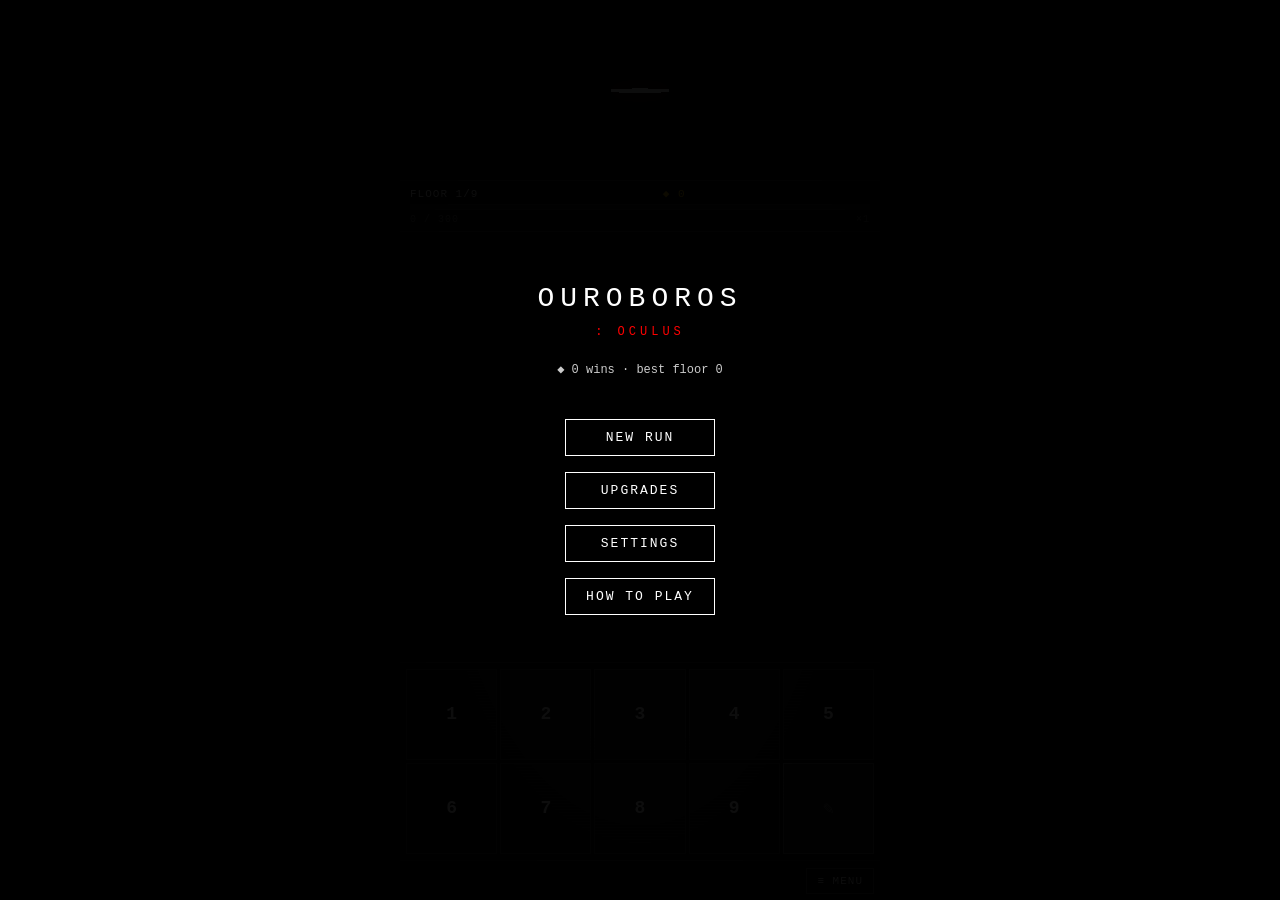
<file: docs/play/ouroboros-oculus.html>
<!DOCTYPE html>
<html lang="en">
<head>
<meta charset="UTF-8">
<meta name="viewport" content="width=device-width, initial-scale=1.0, maximum-scale=1.0, user-scalable=no">
<meta name="mobile-web-app-capable" content="yes">
<meta name="apple-mobile-web-app-capable" content="yes">
<meta name="apple-mobile-web-app-status-bar-style" content="black">
<meta name="theme-color" content="#000000">
<title>OUROBOROS: OCULUS</title>
<style>
:root{
  --bg:#000;
  --fg:#fff;
  --red:#ff0000;
  --dred:#880000;
  --dim:#555;
  --dimmer:#222;
  --cell:min(10vw,42px);
}
*{margin:0;padding:0;box-sizing:border-box;-webkit-tap-highlight-color:transparent;user-select:none;-webkit-user-select:none;touch-action:manipulation}
html,body{background:#000;color:#fff;font-family:'Courier New',monospace;overflow:hidden;height:100%;width:100%;position:fixed;overscroll-behavior:none}
body{image-rendering:pixelated;image-rendering:-moz-crisp-edges;image-rendering:crisp-edges;display:flex;justify-content:center;align-items:flex-start}

#game{width:100%;max-width:480px;height:100%;max-height:100vh;display:flex;flex-direction:column;position:relative;background:#000}

/* CRT overlay */
#crt{position:absolute;inset:0;pointer-events:none;z-index:100;background:repeating-linear-gradient(0deg,rgba(255,255,255,0.02) 0px,rgba(255,255,255,0.02) 1px,transparent 1px,transparent 3px);mix-blend-mode:overlay;opacity:0.6}
#crt::after{content:'';position:absolute;inset:0;background:radial-gradient(ellipse at center,transparent 40%,rgba(0,0,0,0.5) 100%)}

/* Eye area */
#eyeBox{flex:0 0 auto;height:22vh;min-height:130px;max-height:180px;display:flex;flex-direction:column;align-items:center;justify-content:center;position:relative;padding:8px 0}
#eyeCanvas{image-rendering:pixelated;filter:drop-shadow(0 0 8px rgba(255,0,0,0.4))}
#eyeSpeech{position:absolute;bottom:2px;left:0;right:0;text-align:center;font-size:11px;letter-spacing:2px;color:#fff;min-height:14px;font-family:'Courier New',monospace;text-transform:lowercase}
.glitchText{position:relative;display:inline-block}
.glitchText::before,.glitchText::after{content:attr(data-text);position:absolute;top:0;left:0;width:100%;overflow:hidden}
.glitchText::before{color:#ff0000;animation:glitch1 0.4s infinite steps(2);clip-path:inset(0 0 50% 0)}
.glitchText::after{color:#00aaff;animation:glitch2 0.4s infinite steps(2);clip-path:inset(50% 0 0 0)}
@keyframes glitch1{0%,100%{transform:translate(0,0)}50%{transform:translate(-1px,-1px)}}
@keyframes glitch2{0%,100%{transform:translate(0,0)}50%{transform:translate(1px,1px)}}

/* HUD */
#hud{flex:0 0 auto;padding:6px 10px;border-top:1px solid #222;border-bottom:1px solid #222;font-size:11px;display:flex;flex-direction:column;gap:4px}
.hudRow{display:flex;justify-content:space-between;align-items:center;gap:8px}
.hudItem{display:flex;align-items:center;gap:4px;letter-spacing:1px}
.flicker{color:var(--red);font-size:14px;text-shadow:0 0 4px var(--red)}
.flicker.spent{color:var(--dimmer);text-shadow:none}
#quotaBar{height:6px;background:#111;border:1px solid #222;position:relative;overflow:hidden}
#quotaFill{height:100%;background:var(--fg);width:0%;transition:width 0.3s ease}
#quotaFill.danger{background:var(--red);box-shadow:0 0 6px var(--red)}
#quotaFill.cleared{background:var(--red);animation:pulseFill 1s infinite}
@keyframes pulseFill{0%,100%{opacity:1}50%{opacity:0.6}}

/* Boss HP bar */
#bossHpBar{display:none;flex-direction:column;gap:2px;margin-top:4px;padding-top:4px;border-top:1px solid #400}
#bossHpBar.show{display:flex}
.bossLabel{font-size:10px;letter-spacing:3px;color:var(--red);text-align:center;text-shadow:0 0 6px var(--red);font-weight:bold;text-transform:uppercase}
.bossBarWrap{height:8px;background:#100;border:1px solid #500;position:relative;overflow:hidden}
#bossHpFill{height:100%;background:linear-gradient(90deg,#f00,#600);width:100%;transition:width 0.4s cubic-bezier(0.34,1.56,0.64,1);box-shadow:0 0 8px rgba(255,0,0,0.5)}
#bossHpFill.low{background:linear-gradient(90deg,#f60,#300);animation:bossPulse 1s infinite}
#bossHpFill.critical{background:linear-gradient(90deg,#f00,#900);animation:bossPulse 0.4s infinite;box-shadow:0 0 16px var(--red)}
@keyframes bossPulse{0%,100%{filter:brightness(1)}50%{filter:brightness(1.6)}}
.bossHpTxt{font-size:9px;color:#f66;text-align:center;letter-spacing:1px}

/* Weeping Eye tear */
body.weepingActive #eyeCanvas{filter:drop-shadow(0 0 8px rgba(180,80,255,0.6))}
body.weepingActive.bossPhase2 #eyeCanvas{filter:drop-shadow(0 0 12px rgba(220,80,255,0.8))}
.tear{position:absolute;top:50%;left:50%;width:2px;height:8px;background:linear-gradient(180deg,#f00,transparent);opacity:0.9;animation:tearFall 2s forwards;z-index:3;pointer-events:none;box-shadow:0 0 4px #f00}
@keyframes tearFall{0%{opacity:0;transform:translateY(-4px) scale(0.5,0.5)}15%{opacity:1;transform:translateY(0) scale(1,1)}100%{opacity:0;transform:translateY(60px) scale(1,8)}}

/* Phase 2 atmospheric */
body.bossPhase2.weepingActive #eyeBox{background:radial-gradient(ellipse at center,rgba(180,40,120,0.15) 0%,transparent 70%)}

/* ==================== SCORE QUEUE PANEL ==================== */
#scoreQueue{
  position:absolute;
  right:-8px;
  top:50%;
  transform:translateY(-50%);
  width:90px;
  max-height:90%;
  display:flex;
  flex-direction:column;
  gap:4px;
  z-index:8;
  pointer-events:none;
  overflow:hidden;
}
.scoreChip{
  background:rgba(0,0,0,0.9);
  border:1px solid #444;
  padding:4px 6px;
  font-family:'Courier New',monospace;
  font-size:10px;
  color:#fff;
  text-align:right;
  opacity:0;
  transform:translateX(40px) scale(0.8);
  transition:all 0.3s cubic-bezier(0.34,1.56,0.64,1);
  white-space:nowrap;
  box-shadow:0 0 6px rgba(0,0,0,0.8);
  position:relative;
}
.scoreChip.show{opacity:1;transform:translateX(0) scale(1)}
.scoreChip.out{opacity:0;transform:translateX(-20px) scale(0.6)}
.scoreChip .label{color:#888;font-size:8px;letter-spacing:1px;display:block;line-height:1.2}
.scoreChip .math{font-weight:bold;font-size:11px;color:#fff}
.scoreChip .chip-val{color:#fff}
.scoreChip .mult-val{color:var(--red);text-shadow:0 0 4px var(--red)}
.scoreChip .op{color:#888}
.scoreChip .total-val{color:#fc0;font-size:14px;text-shadow:0 0 6px #fc0;display:block;margin-top:2px}
.scoreChip.multiplying .mult-val{animation:multPulse 0.5s}
@keyframes multPulse{0%,100%{transform:scale(1)}50%{transform:scale(1.4);color:#fff}}
.scoreChip.placement{border-color:#666}
.scoreChip.row{border-color:#fc0;box-shadow:0 0 8px rgba(255,200,0,0.4)}
.scoreChip.col{border-color:#0cf;box-shadow:0 0 8px rgba(0,200,255,0.4)}
.scoreChip.box{border-color:#c6f;box-shadow:0 0 8px rgba(200,100,255,0.4)}
.scoreChip.triple{border-color:#fff;box-shadow:0 0 12px #fff,inset 0 0 8px rgba(255,255,255,0.3);background:linear-gradient(135deg,#300,#000)}
.scoreChip.ouroboros{border-color:#f00;background:radial-gradient(circle,rgba(40,0,0,0.95),rgba(0,0,0,0.95));box-shadow:0 0 12px #f00;animation:ouroChipPulse 1s infinite}
.scoreChip.ouroboros-full{border-color:#fc0;background:linear-gradient(135deg,#400,#220);box-shadow:0 0 20px #fc0,0 0 40px #f00;animation:ouroFullPulse 0.6s infinite}
@keyframes ouroChipPulse{0%,100%{box-shadow:0 0 8px #f00}50%{box-shadow:0 0 16px #f00}}
@keyframes ouroFullPulse{0%,100%{box-shadow:0 0 20px #fc0,0 0 40px #f00}50%{box-shadow:0 0 30px #fc0,0 0 60px #f00;transform:scale(1.05)}}

/* ==================== OUROBOROS SNAKE ==================== */
#ouroborosSvg{
  position:absolute;
  inset:0;
  pointer-events:none;
  z-index:6;
  width:100%;
  height:100%;
  display:none;
}
#ouroborosSvg.show{display:block}
.snakePath{
  fill:none;
  stroke:#f00;
  stroke-width:3;
  stroke-linecap:round;
  stroke-linejoin:round;
  stroke-dasharray:4 3;
  filter:drop-shadow(0 0 4px rgba(255,0,0,0.8));
  animation:snakeCoil 8s linear infinite;
}
@keyframes snakeCoil{
  0%{stroke-dashoffset:0}
  100%{stroke-dashoffset:-140}
}
.snakePath.full{
  stroke:#fc0;
  stroke-width:4;
  filter:drop-shadow(0 0 8px #fc0) drop-shadow(0 0 16px #f60);
  animation:snakeCoil 4s linear infinite;
}

/* Linked rows: subtle tint */
.cell.ouroLinked{background:#1a0a0a !important}
.cell.ouroLinked.given{background:#200c0c !important}

/* Ouroboros activation banner */
#ouroBanner{
  position:absolute;
  top:30%;
  left:0;
  right:0;
  text-align:center;
  font-size:26px;
  letter-spacing:8px;
  font-weight:900;
  color:#f00;
  text-shadow:0 0 12px #f00,0 0 24px #900;
  z-index:130;
  pointer-events:none;
  opacity:0;
  font-family:'Courier New',monospace;
}
#ouroBanner.show{animation:ouroBanner 2.2s forwards}
@keyframes ouroBanner{
  0%{opacity:0;transform:scale(0.3) rotate(-10deg);letter-spacing:0}
  20%{opacity:1;transform:scale(1.3) rotate(2deg);letter-spacing:16px}
  40%{opacity:1;transform:scale(1) rotate(0);letter-spacing:10px}
  80%{opacity:1;letter-spacing:8px}
  100%{opacity:0;letter-spacing:24px}
}
#ouroBanner .sub{display:block;font-size:11px;letter-spacing:4px;color:#fff;margin-top:6px;font-weight:normal}

/* Board */
#boardWrap{flex:1 1 auto;display:flex;align-items:center;justify-content:center;position:relative;padding:4px;min-height:0}
#board{display:grid;grid-template-columns:repeat(9,var(--cell));grid-template-rows:repeat(9,var(--cell));gap:0;position:relative}
.cell{width:var(--cell);height:var(--cell);background:#000;border:1px solid #333;display:flex;align-items:center;justify-content:center;font-size:calc(var(--cell) * 0.5);font-family:'Courier New',monospace;font-weight:bold;color:#fff;position:relative;cursor:pointer;overflow:hidden}
.cell.given{color:#999;background:#0a0a0a}
.cell.placed{color:#fff}
.cell.selected{background:#222;box-shadow:inset 0 0 0 2px #fff}
.cell.highlight{background:#0a0a0a}
.cell.scar{background:#220000;color:#660000 !important}
.cell.scar::after{content:'✕';position:absolute;color:var(--red);font-size:calc(var(--cell) * 0.7);opacity:0.4}
.cell.flash{animation:cellFlash 0.5s}
@keyframes cellFlash{0%{background:#fff;color:#000}100%{background:#000}}
.cell.reject{animation:cellReject 0.4s}
@keyframes cellReject{0%,100%{background:#000}25%{background:#600;box-shadow:inset 0 0 0 2px #f00}50%{background:#300}75%{background:#600;box-shadow:inset 0 0 0 2px #f00}}
.cell.complete{animation:cellComplete 0.8s}
@keyframes cellComplete{0%{background:#fff}50%{background:#fff}100%{background:#000}}
.cell.locked::before{content:'🔒';position:absolute;font-size:calc(var(--cell) * 0.4);opacity:0.7}
.cell.glass{box-shadow:inset 0 0 0 1px rgba(200,200,255,0.5)}
.cell.glass::before{content:'⟡';position:absolute;top:1px;right:2px;font-size:8px;color:#aaf;opacity:0.8}
.cell.gold{box-shadow:inset 0 0 0 1px rgba(255,200,0,0.4)}
.cell.gold::before{content:'✦';position:absolute;top:1px;right:2px;font-size:8px;color:#fc0;opacity:0.9}
.cell.mirror{box-shadow:inset 0 0 0 1px rgba(0,200,255,0.4)}
.cell.mirror::before{content:'◐';position:absolute;top:1px;right:2px;font-size:8px;color:#0cf;opacity:0.9}
.cell.chain{box-shadow:inset 0 0 0 1px rgba(200,100,255,0.4)}
.cell.chain::before{content:'⬖';position:absolute;top:1px;right:2px;font-size:8px;color:#c6f;opacity:0.9}
.cell.echo{box-shadow:inset 0 0 0 1px rgba(255,100,200,0.4)}
.cell.echo::before{content:'◈';position:absolute;top:1px;right:2px;font-size:8px;color:#f6c;opacity:0.9}
.cell.demanded{box-shadow:inset 0 0 0 2px var(--red);animation:demandPulse 1s infinite}
@keyframes demandPulse{0%,100%{box-shadow:inset 0 0 0 2px var(--red)}50%{box-shadow:inset 0 0 0 2px #fff}}
.cell.eyeTarget{background:#1a0a0a;box-shadow:inset 0 0 0 1px #a00}

/* thicker borders for 3x3 */
.cell[data-r="0"],.cell[data-r="3"],.cell[data-r="6"]{border-top:2px solid #fff}
.cell[data-r="8"]{border-bottom:2px solid #fff}
.cell[data-c="0"],.cell[data-c="3"],.cell[data-c="6"]{border-left:2px solid #fff}
.cell[data-c="8"]{border-right:2px solid #fff}

.pencil{position:absolute;inset:1px;display:grid;grid-template-columns:repeat(3,1fr);grid-template-rows:repeat(3,1fr);font-size:calc(var(--cell) * 0.22);color:#666;pointer-events:none}
.pencil span{display:flex;align-items:center;justify-content:center}

/* Score popups */
.popup{position:absolute;color:var(--red);font-weight:bold;pointer-events:none;animation:popup 1.2s forwards;font-size:14px;text-shadow:0 0 4px rgba(255,0,0,0.6);z-index:10;white-space:nowrap}
@keyframes popup{0%{opacity:0;transform:translateY(0) scale(0.5)}20%{opacity:1;transform:translateY(-10px) scale(1.2)}100%{opacity:0;transform:translateY(-40px) scale(1)}}

/* Number pad */
#pad{flex:0 0 auto;display:grid;grid-template-columns:repeat(5,1fr);gap:3px;padding:6px;border-top:1px solid #222}
.padBtn{aspect-ratio:1;background:#0a0a0a;border:1px solid #333;color:#fff;font-size:18px;font-family:'Courier New',monospace;font-weight:bold;display:flex;align-items:center;justify-content:center;cursor:pointer;transition:all 0.1s}
.padBtn:active{background:#fff;color:#000}
.padBtn.pencilActive{background:#111;color:#888;border-color:#666}
.padBtn.pencilMode{background:#220;color:#ff0;border-color:#aa0}
.padBtn.eraseBtn{color:var(--red)}

/* Consumables */
#consumables{flex:0 0 auto;display:flex;gap:4px;padding:4px 6px;border-top:1px solid #222;justify-content:space-between;align-items:center;min-height:40px}
.consSlot{width:36px;height:36px;border:1px solid #333;background:#0a0a0a;display:flex;align-items:center;justify-content:center;cursor:pointer;font-size:16px;position:relative}
.consSlot.empty{opacity:0.3}
.consSlot.active{border-color:var(--red);box-shadow:0 0 6px var(--red)}
.consSlot .tip{position:absolute;bottom:40px;left:50%;transform:translateX(-50%);background:#000;border:1px solid #fff;padding:4px 8px;font-size:10px;white-space:nowrap;display:none;z-index:50}
.consSlot:active .tip{display:block}
#menuBtn{background:#000;border:1px solid #555;color:#fff;padding:6px 10px;font-family:'Courier New',monospace;font-size:11px;letter-spacing:1px;cursor:pointer}

/* Modals */
.modal{position:absolute;inset:0;background:rgba(0,0,0,0.95);z-index:200;display:none;flex-direction:column;align-items:center;justify-content:center;padding:20px;overflow-y:auto}
.modal.show{display:flex}
.modal h1{font-size:22px;letter-spacing:4px;margin-bottom:10px;text-align:center;text-transform:uppercase}
.modal h2{font-size:14px;letter-spacing:2px;margin-bottom:10px;text-align:center;color:#aaa;text-transform:uppercase}
.modal p{font-size:12px;text-align:center;margin-bottom:16px;color:#ccc;line-height:1.5}
.modal .big{font-size:36px;color:var(--red);margin:10px 0;text-shadow:0 0 10px var(--red)}
.modal button{background:#000;border:1px solid #fff;color:#fff;padding:10px 20px;font-family:'Courier New',monospace;font-size:13px;letter-spacing:2px;cursor:pointer;margin:4px;text-transform:uppercase}
.modal button:hover,.modal button:active{background:#fff;color:#000}
.modal button:disabled{opacity:0.3;cursor:not-allowed}

/* Shop */
#shopItems{display:grid;grid-template-columns:1fr 1fr;gap:8px;width:100%;max-width:400px;margin:10px 0}
.shopItem{border:1px solid #444;padding:8px;background:#0a0a0a;cursor:pointer;display:flex;flex-direction:column;gap:4px;min-height:100px}
.shopItem:active,.shopItem.hover{border-color:#fff;background:#111}
.shopItem.sold{opacity:0.3;pointer-events:none}
.shopItem.rare{border-color:#fc0}
.shopItem.joker{border-color:#c6f}
.shopItem .nm{font-size:11px;letter-spacing:1px;font-weight:bold}
.shopItem .desc{font-size:9px;color:#aaa;flex:1;line-height:1.3}
.shopItem .cost{font-size:12px;color:#fc0;text-align:right}

/* Title screen */
#titleLogo{font-size:28px;letter-spacing:6px;text-align:center;line-height:1.3;margin-bottom:20px}
#titleLogo .sub{font-size:12px;letter-spacing:4px;color:var(--red);display:block;margin-top:8px}
.menuBtns{display:flex;flex-direction:column;gap:8px;margin-top:20px}

/* Settings */
.setting{display:flex;justify-content:space-between;align-items:center;width:100%;max-width:300px;margin:4px 0;padding:6px 0;border-bottom:1px solid #222;font-size:12px}
.toggle{width:40px;height:20px;background:#222;border:1px solid #555;position:relative;cursor:pointer}
.toggle.on{background:var(--red)}
.toggle::after{content:'';position:absolute;width:14px;height:14px;background:#fff;top:2px;left:2px;transition:left 0.2s}
.toggle.on::after{left:22px}

/* Inventory display tooltips on long press - simpler approach */
.tooltip{position:fixed;background:#000;border:1px solid #fff;padding:6px 10px;font-size:10px;max-width:200px;z-index:999;pointer-events:none;display:none;line-height:1.4}
.tooltip.show{display:block}

/* Upgrades list */
#upgradeList{font-size:10px;color:#888;max-width:400px;text-align:left;max-height:30vh;overflow-y:auto;width:100%;padding:4px 8px;border:1px solid #222;margin:8px 0}
#upgradeList div{padding:2px 0;border-bottom:1px solid #111}

/* Shake */
.shake{animation:shake 0.3s}
@keyframes shake{0%,100%{transform:translate(0,0)}25%{transform:translate(-2px,1px)}50%{transform:translate(2px,-1px)}75%{transform:translate(-1px,2px)}}
.shake-heavy{animation:shakeHeavy 0.5s}
@keyframes shakeHeavy{0%,100%{transform:translate(0,0)}10%{transform:translate(-4px,2px)}20%{transform:translate(4px,-2px)}30%{transform:translate(-3px,3px)}40%{transform:translate(3px,-3px)}50%{transform:translate(-2px,2px)}60%{transform:translate(2px,-2px)}70%{transform:translate(-1px,1px)}}

/* Eye boss state */
body.bossActive #eyeBox{background:radial-gradient(ellipse at center,rgba(100,0,0,0.3) 0%,transparent 70%)}

/* Demand indicator */
#demandIndicator{position:absolute;top:4px;right:8px;color:var(--red);font-size:10px;text-shadow:0 0 4px var(--red);z-index:5}

/* Telegraph (next boss attack) */
#telegraph{position:absolute;top:4px;left:8px;color:var(--red);font-size:9px;z-index:5;opacity:0.8}

/* Timer for hourglass */
#timer{position:absolute;top:4px;right:50%;transform:translateX(50%);color:var(--red);font-size:14px;font-weight:bold;text-shadow:0 0 4px var(--red);z-index:5;display:none}
#timer.show{display:block}
#timer.warning{animation:timerPulse 0.5s infinite}
@keyframes timerPulse{0%,100%{color:var(--red);transform:translateX(50%) scale(1)}50%{color:#fff;transform:translateX(50%) scale(1.1)}}

/* Small utility */
.sep{height:1px;background:#222;width:80%;margin:10px auto}
.small{font-size:10px;color:#666}
.coins{color:#fc0}
.warn{color:var(--red)}
.ok{color:#0f0}

/* === JUICE === */

/* Chip × Mult reveal panel — appears above board on scoring */
#scoreReveal{
  position:absolute;
  top:50%;
  left:50%;
  transform:translate(-50%,-50%) scale(0.5);
  background:rgba(0,0,0,0.92);
  border:2px solid var(--red);
  padding:12px 20px;
  z-index:60;
  display:none;
  font-family:'Courier New',monospace;
  text-align:center;
  pointer-events:none;
  box-shadow:0 0 20px rgba(255,0,0,0.4), inset 0 0 20px rgba(255,0,0,0.1);
  min-width:180px;
}
#scoreReveal.show{display:block;animation:scoreRevealIn 0.9s cubic-bezier(.3,1.6,.5,1) forwards}
@keyframes scoreRevealIn{
  0%{transform:translate(-50%,-50%) scale(0.3);opacity:0}
  15%{transform:translate(-50%,-50%) scale(1.2);opacity:1}
  25%{transform:translate(-50%,-50%) scale(1);opacity:1}
  75%{transform:translate(-50%,-50%) scale(1);opacity:1}
  100%{transform:translate(-50%,-50%) scale(0.9);opacity:0}
}
#scoreReveal .chips{color:#fff;font-size:22px;font-weight:bold;display:inline-block;text-shadow:0 0 8px rgba(255,255,255,0.6)}
#scoreReveal .mult{color:var(--red);font-size:22px;font-weight:bold;display:inline-block;text-shadow:0 0 8px rgba(255,0,0,0.8)}
#scoreReveal .x{color:#888;margin:0 6px;font-size:18px}
#scoreReveal .total{color:#fc0;font-size:26px;margin-top:6px;font-weight:bold;text-shadow:0 0 10px rgba(255,204,0,0.6)}
#scoreReveal .combo{color:#fff;font-size:10px;letter-spacing:3px;margin-top:4px;opacity:0.8}

/* Streak counter */
#streakBox{position:absolute;top:50%;left:4px;transform:translateY(-50%);z-index:5;text-align:center;font-size:9px;letter-spacing:1px;opacity:0;transition:opacity 0.3s;pointer-events:none;writing-mode:vertical-rl;text-orientation:mixed}
#streakBox.show{opacity:1}
#streakBox .streakNum{font-size:20px;color:var(--red);font-weight:bold;text-shadow:0 0 6px var(--red),0 0 12px var(--red);writing-mode:horizontal-tb;display:block;margin:0 auto 2px}
#streakBox .streakLabel{color:#aaa;font-size:9px;letter-spacing:3px;writing-mode:vertical-rl;display:block}
#streakBox.big .streakNum{font-size:28px;animation:streakBounce 0.4s}
@keyframes streakBounce{0%,100%{transform:scale(1)}50%{transform:scale(1.4)}}

/* Big scoring number popups - overhaul */
.popup{position:absolute;color:var(--red);font-weight:bold;pointer-events:none;animation:popup 1.4s cubic-bezier(.2,1.2,.4,1) forwards;font-size:16px;text-shadow:0 0 6px rgba(255,0,0,0.8),0 0 12px rgba(255,0,0,0.4);z-index:10;white-space:nowrap;letter-spacing:1px}
@keyframes popup{
  0%{opacity:0;transform:translateY(5px) scale(0.3)}
  15%{opacity:1;transform:translateY(-8px) scale(1.3)}
  30%{opacity:1;transform:translateY(-14px) scale(1.1)}
  100%{opacity:0;transform:translateY(-60px) scale(1)}
}
.popup.huge{font-size:28px;text-shadow:0 0 10px #fff,0 0 20px var(--red),0 0 30px var(--red);color:#fff;animation:popupHuge 2s cubic-bezier(.2,1.3,.4,1) forwards}
@keyframes popupHuge{
  0%{opacity:0;transform:translateY(0) scale(0.1) rotate(-10deg)}
  10%{opacity:1;transform:translateY(-10px) scale(1.8) rotate(2deg)}
  25%{opacity:1;transform:translateY(-16px) scale(1.5) rotate(-1deg)}
  100%{opacity:0;transform:translateY(-80px) scale(1.2) rotate(0deg)}
}
.popup.combo-text{color:#fff;font-size:14px;letter-spacing:3px;text-shadow:0 0 6px var(--red),0 0 12px var(--red)}

/* Screen flash */
#flashOverlay{position:absolute;inset:0;background:#fff;opacity:0;z-index:90;pointer-events:none}
#flashOverlay.flash{animation:screenFlash 0.3s}
@keyframes screenFlash{0%{opacity:0}20%{opacity:0.7}100%{opacity:0}}
#flashOverlay.flashRed{animation:screenFlashRed 0.4s;background:#f00}
@keyframes screenFlashRed{0%{opacity:0}20%{opacity:0.5}100%{opacity:0}}
#flashOverlay.flashGold{animation:screenFlashGold 0.5s;background:#fc0}
@keyframes screenFlashGold{0%{opacity:0}20%{opacity:0.3}100%{opacity:0}}

/* Score counter animations */
#scoreTxt.pulse{animation:scorePulse 0.4s}
@keyframes scorePulse{0%,100%{transform:scale(1)}50%{transform:scale(1.2);color:var(--red);text-shadow:0 0 8px var(--red)}}
#scoreTxt.mega{animation:scoreMega 0.8s}
@keyframes scoreMega{0%,100%{transform:scale(1)}30%{transform:scale(1.5);color:#fc0;text-shadow:0 0 12px #fc0}60%{transform:scale(1.3);color:#fff;text-shadow:0 0 8px #fff}}

/* Quota bar juice */
#quotaFill{background:linear-gradient(90deg,#888 0%,#fff 50%,#fff 100%);background-size:200% 100%;animation:quotaShimmer 3s linear infinite}
@keyframes quotaShimmer{0%{background-position:200% 0}100%{background-position:-200% 0}}
#quotaFill.cleared{background:linear-gradient(90deg,#800 0%,var(--red) 50%,#ff4444 100%);background-size:200% 100%;animation:quotaPulse 0.6s infinite}
@keyframes quotaPulse{0%,100%{filter:brightness(1)}50%{filter:brightness(1.5) drop-shadow(0 0 8px var(--red))}}

/* Cell placement - more dramatic flash */
.cell.placed-anim{animation:cellPlaced 0.5s}
@keyframes cellPlaced{
  0%{background:#fff;color:#000;transform:scale(1.2);box-shadow:0 0 20px #fff}
  40%{background:#fff;color:#000;transform:scale(1.1)}
  100%{background:#000;transform:scale(1)}
}

/* Cell completion - more dramatic wave */
.cell.complete{animation:cellCompleteWave 1s}
@keyframes cellCompleteWave{
  0%{background:#000}
  20%{background:#fff;box-shadow:inset 0 0 10px #fff,0 0 10px #fff;color:#000}
  40%{background:#fc0;box-shadow:inset 0 0 15px #fc0,0 0 15px #fc0;color:#000}
  70%{background:var(--red);box-shadow:inset 0 0 10px var(--red);color:#fff}
  100%{background:#000}
}

/* Cell triple sight - reality breaks */
.cell.triple-complete{animation:cellTriple 1.2s}
@keyframes cellTriple{
  0%{background:#000}
  10%{background:#fff;transform:scale(1.5);box-shadow:0 0 30px #fff}
  30%{background:#fc0;transform:scale(1.3);box-shadow:0 0 30px #fc0}
  50%{background:var(--red);transform:scale(1.4);box-shadow:0 0 40px var(--red)}
  70%{background:#fff;transform:scale(1.2)}
  100%{background:#000;transform:scale(1)}
}

/* Eye boss reactions */
#eyeCanvas.violent{animation:eyeViolent 0.5s}
@keyframes eyeViolent{0%,100%{transform:translate(0,0) rotate(0deg)}25%{transform:translate(-3px,2px) rotate(-1deg)}50%{transform:translate(4px,-1px) rotate(1deg)}75%{transform:translate(-2px,3px) rotate(-0.5deg)}}

/* SHOP JUICE */
.shopItem{
  position:relative;
  overflow:hidden;
  transition:transform 0.2s, border-color 0.2s, box-shadow 0.2s;
  animation:shopItemIn 0.5s cubic-bezier(.3,1.5,.5,1) backwards;
}
.shopItem:nth-child(1){animation-delay:0.05s}
.shopItem:nth-child(2){animation-delay:0.15s}
.shopItem:nth-child(3){animation-delay:0.25s}
.shopItem:nth-child(4){animation-delay:0.35s}
@keyframes shopItemIn{
  0%{opacity:0;transform:translateY(20px) scale(0.8)}
  100%{opacity:1;transform:translateY(0) scale(1)}
}
.shopItem:active{transform:scale(0.95)}
.shopItem.rare{
  border-color:#fc0;
  box-shadow:0 0 8px rgba(255,204,0,0.3),inset 0 0 15px rgba(255,204,0,0.08);
  animation:shopItemIn 0.5s cubic-bezier(.3,1.5,.5,1) backwards, rareGlow 2s infinite ease-in-out 0.5s;
}
@keyframes rareGlow{
  0%,100%{box-shadow:0 0 8px rgba(255,204,0,0.3),inset 0 0 15px rgba(255,204,0,0.08)}
  50%{box-shadow:0 0 16px rgba(255,204,0,0.6),inset 0 0 25px rgba(255,204,0,0.15)}
}
.shopItem.rare::before{
  content:'';
  position:absolute;
  top:0;left:-100%;
  width:100%;height:100%;
  background:linear-gradient(90deg,transparent,rgba(255,204,0,0.2),transparent);
  animation:shimmer 3s infinite;
}
@keyframes shimmer{0%{left:-100%}50%,100%{left:200%}}
.shopItem.joker{
  border-color:#c6f;
  box-shadow:0 0 8px rgba(204,102,255,0.4),inset 0 0 15px rgba(204,102,255,0.08);
  animation:shopItemIn 0.5s cubic-bezier(.3,1.5,.5,1) backwards, jokerGlow 1.8s infinite ease-in-out 0.3s;
}
@keyframes jokerGlow{
  0%,100%{box-shadow:0 0 8px rgba(204,102,255,0.4),inset 0 0 15px rgba(204,102,255,0.08)}
  50%{box-shadow:0 0 20px rgba(204,102,255,0.8),inset 0 0 30px rgba(204,102,255,0.2)}
}
.shopItem.joker::before{
  content:'';
  position:absolute;
  top:0;left:-100%;
  width:100%;height:100%;
  background:linear-gradient(90deg,transparent,rgba(204,102,255,0.3),transparent);
  animation:shimmer 2.5s infinite;
}
.shopItem.joker .nm{color:#fce}
.shopItem.rare .nm{color:#fe4}

.shopItem.sold{
  opacity:0.2;
  transform:scale(0.9);
  filter:grayscale(1);
}

/* Merchant header juice */
#shopModal h1{
  animation:shopTitle 1s cubic-bezier(.3,1.5,.5,1);
}
@keyframes shopTitle{
  0%{opacity:0;letter-spacing:20px}
  100%{opacity:1;letter-spacing:4px}
}

/* Coin counter animation */
.coins.pulse{animation:coinPulse 0.3s}
@keyframes coinPulse{0%,100%{transform:scale(1)}50%{transform:scale(1.3);color:#fff;text-shadow:0 0 6px #fc0}}

/* Flicker lost animation */
.flicker.losing{animation:flickerLost 0.5s}
@keyframes flickerLost{0%{transform:scale(1);color:var(--red)}50%{transform:scale(1.8) rotate(20deg);color:#fff}100%{transform:scale(1);opacity:0.2;color:#222}}

/* Valid placement cell glow on hover (select) */
.cell.selected{background:#222;box-shadow:inset 0 0 0 2px #fff, 0 0 8px rgba(255,255,255,0.3);color:#fff !important}

/* Number pad feedback */
.padBtn:active{background:#fff;color:#000;transform:scale(0.9);box-shadow:0 0 8px rgba(255,255,255,0.5)}

/* Consumable use glow */
.consSlot.active{
  border-color:var(--red);
  box-shadow:0 0 10px var(--red),inset 0 0 10px rgba(255,0,0,0.3);
  animation:consActive 0.8s infinite;
}
@keyframes consActive{
  0%,100%{box-shadow:0 0 10px var(--red),inset 0 0 10px rgba(255,0,0,0.3)}
  50%{box-shadow:0 0 20px var(--red),inset 0 0 20px rgba(255,0,0,0.5)}
}

/* Floor transition flash */
#floorBanner{
  position:absolute;
  top:50%;
  left:0;
  right:0;
  text-align:center;
  font-size:40px;
  letter-spacing:8px;
  font-weight:bold;
  color:#fff;
  text-shadow:0 0 20px var(--red),0 0 40px var(--red);
  z-index:95;
  display:none;
  pointer-events:none;
  transform:translateY(-50%);
}
#floorBanner.show{display:block;animation:floorBannerAnim 2s forwards}
@keyframes floorBannerAnim{
  0%{opacity:0;letter-spacing:40px;transform:translateY(-50%) scale(0.5)}
  20%{opacity:1;letter-spacing:8px;transform:translateY(-50%) scale(1)}
  70%{opacity:1;letter-spacing:8px;transform:translateY(-50%) scale(1)}
  100%{opacity:0;letter-spacing:2px;transform:translateY(-50%) scale(0.9)}
}
#floorBanner .sub{display:block;font-size:12px;letter-spacing:4px;color:var(--red);margin-top:8px}
</style>
</head>
<body>

<div id="game">
  <div id="crt"></div>

  <!-- Eye -->
  <div id="eyeBox">
    <canvas id="eyeCanvas" width="192" height="96"></canvas>
    <div id="eyeSpeech"></div>
    <div id="demandIndicator"></div>
    <div id="telegraph"></div>
    <div id="timer"></div>
  </div>

  <!-- HUD -->
  <div id="hud">
    <div class="hudRow">
      <div class="hudItem" id="floorTxt">FLOOR 1/9</div>
      <div class="hudItem coins" id="coinsTxt">◆ 0</div>
      <div class="hudItem" id="flickersTxt"></div>
    </div>
    <div id="quotaBar"><div id="quotaFill"></div></div>
    <div class="hudRow">
      <div class="hudItem small" id="scoreTxt">0 / 300</div>
      <div class="hudItem small" id="multTxt">×1</div>
    </div>
    <div id="bossHpBar">
      <div class="bossLabel" id="bossName">BOSS</div>
      <div class="bossBarWrap"><div id="bossHpFill"></div></div>
      <div class="bossHpTxt" id="bossHpTxt">0 / 0</div>
    </div>
  </div>

  <!-- Board -->
  <div id="boardWrap">
    <div id="board"></div>
    <svg id="ouroborosSvg" viewBox="0 0 400 400" preserveAspectRatio="none"></svg>
    <div id="scoreReveal">
      <div><span class="chips" id="revealChips">0</span><span class="x">×</span><span class="mult" id="revealMult">1</span></div>
      <div class="total" id="revealTotal">+0</div>
      <div class="combo" id="revealCombo"></div>
    </div>
    <div id="streakBox">
      <div class="streakNum" id="streakNum">0</div>
      <div class="streakLabel">STREAK</div>
    </div>
    <div id="scoreQueue"></div>
  </div>

  <div id="flashOverlay"></div>
  <div id="floorBanner"></div>
  <div id="ouroBanner"></div>

  <!-- Number pad -->
  <div id="pad">
    <button class="padBtn" data-n="1">1</button>
    <button class="padBtn" data-n="2">2</button>
    <button class="padBtn" data-n="3">3</button>
    <button class="padBtn" data-n="4">4</button>
    <button class="padBtn" data-n="5">5</button>
    <button class="padBtn" data-n="6">6</button>
    <button class="padBtn" data-n="7">7</button>
    <button class="padBtn" data-n="8">8</button>
    <button class="padBtn" data-n="9">9</button>
    <button class="padBtn pencilActive" id="pencilToggle">✎</button>
  </div>

  <!-- Consumables + menu -->
  <div id="consumables">
    <div style="display:flex;gap:4px" id="consSlots"></div>
    <button id="menuBtn">≡ MENU</button>
  </div>

  <!-- TITLE MODAL -->
  <div class="modal show" id="titleModal">
    <div id="titleLogo">
      OUROBOROS
      <span class="sub">: OCULUS</span>
    </div>
    <p class="small" id="metaStats">◆ 0 wins · best floor 0</p>
    <div class="menuBtns">
      <button id="btnNewRun">NEW RUN</button>
      <button id="btnContinue">CONTINUE</button>
      <button id="btnMeta">UPGRADES</button>
      <button id="btnSettings">SETTINGS</button>
      <button id="btnHow">HOW TO PLAY</button>
    </div>
  </div>

  <!-- SHOP MODAL -->
  <div class="modal" id="shopModal">
    <h1>THE MERCHANT</h1>
    <p class="small">eyes closed. spend wisely.</p>
    <div class="hudRow" style="gap:20px;margin:8px 0">
      <div class="coins">◆ <span id="shopCoins">0</span></div>
      <div class="small">FLOOR <span id="shopFloor">1</span></div>
    </div>
    <div id="shopItems"></div>
    <div style="display:flex;gap:8px;margin-top:8px">
      <button id="btnReroll">REROLL (◆5)</button>
      <button id="btnLeaveShop">CONTINUE →</button>
    </div>
    <div class="small" style="margin-top:12px;max-width:360px;text-align:center">
      Your build:
      <div id="upgradeList"></div>
    </div>
  </div>

  <!-- GAME OVER MODAL -->
  <div class="modal" id="goModal">
    <h1 id="goTitle">THE EYE CLOSES</h1>
    <div class="glitchText big" id="goMsg" data-text="">—</div>
    <p id="goStats" class="small"></p>
    <div class="menuBtns">
      <button id="btnRestart">NEW RUN</button>
      <button id="btnToTitle">TITLE</button>
    </div>
  </div>

  <!-- VICTORY MODAL -->
  <div class="modal" id="winModal">
    <h1>THE EYE CLOSES</h1>
    <div class="glitchText big" data-text="thank you">thank you</div>
    <p class="small">begin again.</p>
    <div class="sep"></div>
    <h2>CHOOSE A PERMANENT UPGRADE</h2>
    <div id="permaChoices" style="display:flex;flex-direction:column;gap:6px;width:100%;max-width:360px"></div>
    <button id="btnWinDone" style="margin-top:16px" disabled>CONTINUE</button>
  </div>

  <!-- META UPGRADES MODAL -->
  <div class="modal" id="metaModal">
    <h1>PERMANENT UPGRADES</h1>
    <p class="small">Select ONE active permanent upgrade.</p>
    <div id="metaList" style="display:flex;flex-direction:column;gap:6px;width:100%;max-width:360px;margin:10px 0"></div>
    <button id="btnMetaBack">← BACK</button>
  </div>

  <!-- SETTINGS MODAL -->
  <div class="modal" id="settingsModal">
    <h1>SETTINGS</h1>
    <div class="setting"><span>MUSIC</span><div class="toggle on" data-set="music"></div></div>
    <div class="setting"><span>SOUND FX</span><div class="toggle on" data-set="sfx"></div></div>
    <div class="setting"><span>CRT SCANLINES</span><div class="toggle on" data-set="crt"></div></div>
    <div class="setting"><span>EYE SPEAKS</span><div class="toggle on" data-set="speech"></div></div>
    <div class="setting"><span>GLITCH EFFECTS</span><div class="toggle on" data-set="glitch"></div></div>
    <div class="setting"><span>SCREEN SHAKE</span><div class="toggle on" data-set="shake"></div></div>
    <div class="sep"></div>
    <button id="btnWipe" style="border-color:#f00;color:#f00">WIPE ALL DATA</button>
    <button id="btnSettingsBack" style="margin-top:10px">← BACK</button>
  </div>

  <!-- PAUSE MODAL -->
  <div class="modal" id="pauseModal">
    <h1>PAUSED</h1>
    <p class="small glitchText" data-text="I can wait">I can wait</p>
    <div class="menuBtns">
      <button id="btnResume">RESUME</button>
      <button id="btnPauseSettings">SETTINGS</button>
      <button id="btnAbandon">ABANDON RUN</button>
    </div>
  </div>

  <!-- HOW TO PLAY -->
  <div class="modal" id="howModal">
    <h1>HOW TO PLAY</h1>
    <div style="max-width:360px;font-size:11px;line-height:1.6;color:#ccc;text-align:left;max-height:70vh;overflow-y:auto;padding:0 8px">
      <p><b>GOAL:</b> Reach the quota ◆ on each floor. Beat 9 floors. Defeat the Eye.</p>
      <p style="margin-top:8px"><b>PLACE NUMBERS:</b> Tap empty cell, tap number. Each cell has ONE correct digit. Placing anything else costs a Flicker, even if it would be sudoku-legal. The Eye demands precision.</p>
      <p style="margin-top:8px"><b>COMPLETIONS:</b> Finishing a row, column, or box scores big bonuses. Multiple at once = combos.</p>
      <p style="margin-top:8px"><b>FLICKERS (✦):</b> Wrong placements cost a Flicker but the cell stays empty, so try again. When Flickers run out, mistakes cost 50 score instead.</p>
      <p style="margin-top:8px"><b>PENCIL MODE (✎):</b> Tap the pencil to toggle. In pencil mode, numbers act as notes (no scoring). Tap again to place for real.</p>
      <p style="margin-top:8px"><b>MODIFIER CELLS:</b></p>
      <p>⟡ Glass: ×2 chips on placement</p>
      <p>✦ Gold: +25 bonus chips</p>
      <p>◐ Mirror: scores the mirrored cell too</p>
      <p>⬖ Chain: +3 mult if adjacent was just placed</p>
      <p>◈ Echo: next placement scores ×2</p>
      <p>🔒 Locked: unlocks when row/col/box completes</p>
      <p style="margin-top:8px"><b>MERCHANT:</b> Between floors. Buy consumables, upgrades, rare artifacts. Spend wisely.</p>
      <p style="margin-top:8px"><b>THE EYE:</b> Floor 9. It speaks. It attacks. Every 3 placements, it acts.</p>
    </div>
    <button id="btnHowBack" style="margin-top:12px">← BACK</button>
  </div>

  <!-- REWIND MODAL - dead-end recovery -->
  <div class="modal" id="rewindModal">
    <h1 class="glitchText" data-text="the path closes">THE PATH CLOSES</h1>
    <p class="small" style="max-width:320px">Your placements have left no valid solution. The Eye offers mercy.</p>
    <div class="big" style="font-size:20px;margin:14px 0;color:var(--red)">REWIND <span id="rewindSteps">0</span> PLACEMENTS</div>
    <div class="menuBtns">
      <button id="btnRewind">ACCEPT REWIND</button>
      <button id="btnRefuseRewind" style="border-color:#555;color:#888">REFUSE · END RUN</button>
    </div>
  </div>

  <div class="tooltip" id="tooltip"></div>

</div>

<script>
'use strict';

/* ============================================================
   GAME STATE
   ============================================================ */
const STATE = {
  // Run
  inRun: false,
  floor: 1,
  maxFloor: 9,
  quota: 300,
  score: 0,
  coins: 0,
  flickers: 3,
  maxFlickers: 3,

  // Board
  board: null,       // 9x9: {value, given, placed, modifier, scar, locked, solution}
  selectedCell: null,
  lastPlaced: null,  // {r,c} for chain cells
  pencilMode: false,
  pencils: null,     // 9x9 Set of notes

  // Scoring modifiers
  baseMult: 1,
  echoActive: false,
  doublerActive: 0,  // multiplier for next placement
  hungerActive: false,

  // New active buffs
  cascadeDropCharges: 0,
  frenzyCharges: 0,
  bloodPactActive: false,
  multLeechArmed: false,
  floorMultBonus: 0,
  mirrorMindNext: false,
  placementCount: 0,

  // Ouroboros: links two rows together
  ouroActive: false,
  ouroRows: null,        // [rowA, rowB] when active
  ouroFullFired: false,  // set true when full saturation already scored

  // Upgrades owned this run
  upgrades: [],      // array of upgrade ids
  consumables: [],   // inventory of consumable ids
  consumableSlots: 3,

  // Persistent bonuses from upgrades
  rowBonus: 0,
  colBonus: 0,
  boxBonus: 0,
  tripleMult: 1,
  digitBonus: {},    // {digit: bonus chips}
  cascadeMult: 0,
  devourCoins: 0,
  extraShopMods: {glass:0, gold:0, mirror:0},
  jokers: [],        // joker ids

  // Boss / floor state
  bossMode: null,    // null | 'weeping' | 'hourglass' | 'warden' | 'eye'
  bossHp: 0,
  bossMaxHp: 0,
  bossPhase: 1,      // 1 or 2 (phase 2 at 50% HP)
  bossPlacementCount: 0, // for triggering abilities
  bossDefeated: false,
  timer: 0,
  timerInterval: null,
  eyeHP: 100,        // legacy, kept for final boss veins animation
  eyePlacements: 0,
  eyeNextAttack: null,
  demandDigit: null,

  // Streak & juice
  streak: 0,
  maxStreak: 0,
  displayedScore: 0,  // for animated counter
  scoreAnimFrame: null,

  // Shop
  shopItems: [],
  shopRerollsUsed: 0,
  freeReroll: false,

  // Meta (persistent)
  meta: {
    wins: 0,
    bestFloor: 0,
    runsPlayed: 0,
    unlockedPermas: [],
    activePerma: null,
    settings: {crt:true, speech:true, glitch:true, shake:true, music:true, sfx:true}
  }
};

/* ============================================================
   PERSISTENCE
   ============================================================ */
const SAVE_KEY = 'ouroboros_oculus_save';
const META_KEY = 'ouroboros_oculus_meta';

function saveRun(){
  if(!STATE.inRun) { localStorage.removeItem(SAVE_KEY); return; }
  const data = {
    floor: STATE.floor, quota: STATE.quota, score: STATE.score, coins: STATE.coins,
    flickers: STATE.flickers, maxFlickers: STATE.maxFlickers,
    board: STATE.board, lastPlaced: STATE.lastPlaced,
    upgrades: STATE.upgrades, consumables: STATE.consumables, consumableSlots: STATE.consumableSlots,
    rowBonus: STATE.rowBonus, colBonus: STATE.colBonus, boxBonus: STATE.boxBonus,
    tripleMult: STATE.tripleMult, digitBonus: STATE.digitBonus, cascadeMult: STATE.cascadeMult,
    devourCoins: STATE.devourCoins, extraShopMods: STATE.extraShopMods, jokers: STATE.jokers,
    pencils: STATE.pencils ? STATE.pencils.map(row => row.map(s => [...s])) : null
  };
  try { localStorage.setItem(SAVE_KEY, JSON.stringify(data)); } catch(e){}
}

function loadRun(){
  try {
    const raw = localStorage.getItem(SAVE_KEY);
    if(!raw) return false;
    const data = JSON.parse(raw);
    Object.assign(STATE, data);
    STATE.inRun = true;
    if(data.pencils) STATE.pencils = data.pencils.map(row => row.map(arr => new Set(arr)));
    else STATE.pencils = make9Set();
    return true;
  } catch(e){ return false; }
}

function saveMeta(){
  try { localStorage.setItem(META_KEY, JSON.stringify(STATE.meta)); } catch(e){}
}

function loadMeta(){
  try {
    const raw = localStorage.getItem(META_KEY);
    if(raw){
      const d = JSON.parse(raw);
      STATE.meta = Object.assign(STATE.meta, d);
      if(!STATE.meta.settings) STATE.meta.settings = {crt:true, speech:true, glitch:true, shake:true, music:true, sfx:true};
      if(STATE.meta.settings.music === undefined) STATE.meta.settings.music = true;
      if(STATE.meta.settings.sfx === undefined) STATE.meta.settings.sfx = true;
      if(!STATE.meta.unlockedPermas) STATE.meta.unlockedPermas = [];
    }
  } catch(e){}
}

function make9Set(){
  const a = [];
  for(let r=0;r<9;r++){ a.push([]); for(let c=0;c<9;c++) a[r].push(new Set()); }
  return a;
}

/* ============================================================
   SUDOKU GENERATION
   ============================================================ */
function shuffle(a){
  for(let i=a.length-1;i>0;i--){
    const j = Math.floor(Math.random()*(i+1));
    [a[i],a[j]] = [a[j],a[i]];
  }
  return a;
}

function generateCompleteGrid(){
  // Start with base Latin-square-like sudoku
  const base = [[1,2,3,4,5,6,7,8,9]];
  const pattern = (r,c) => (3*(r%3) + Math.floor(r/3) + c) % 9;
  const rBase = [0,1,2];
  const rows = [];
  for(const rg of shuffle([...rBase])){
    for(const r of shuffle([...rBase])){
      rows.push(rg*3 + r);
    }
  }
  const cols = [];
  for(const cg of shuffle([...rBase])){
    for(const c of shuffle([...rBase])){
      cols.push(cg*3 + c);
    }
  }
  const nums = shuffle([1,2,3,4,5,6,7,8,9]);
  const grid = [];
  for(let r=0;r<9;r++){
    grid.push([]);
    for(let c=0;c<9;c++){
      grid[r].push(nums[pattern(rows[r], cols[c])]);
    }
  }
  return grid;
}

function generatePuzzle(givens, floor){
  const solution = generateCompleteGrid();
  const puzzle = solution.map(r => r.slice());
  // Remove cells one by one, ensuring the puzzle still has a unique solution.
  // If removing a cell breaks uniqueness, put it back and try another.
  const cells = [];
  for(let r=0;r<9;r++) for(let c=0;c<9;c++) cells.push([r,c]);
  shuffle(cells);
  let remaining = 81;
  let attempts = 0;
  const maxAttempts = cells.length * 2;
  for(const [r,c] of cells){
    if(remaining <= givens) break;
    attempts++;
    if(attempts > maxAttempts) break;
    const prev = puzzle[r][c];
    puzzle[r][c] = 0;
    // Verify still uniquely solvable
    if(hasUniqueSolution(puzzle)){
      remaining--;
    } else {
      // Revert - can't remove this cell without creating ambiguity
      puzzle[r][c] = prev;
    }
  }
  // Build board object
  const board = [];
  for(let r=0;r<9;r++){
    const row = [];
    for(let c=0;c<9;c++){
      row.push({
        value: puzzle[r][c],
        given: puzzle[r][c] !== 0,
        placed: false,
        modifier: null,
        scar: false,
        locked: false,
        solution: solution[r][c]
      });
    }
    board.push(row);
  }
  // Inject modifiers
  injectModifiers(board, floor);
  return board;
}

// Count solutions up to 2 (we only care if it's 0, 1, or more than 1)
function countSolutions(grid, limit){
  limit = limit || 2;
  const g = grid.map(r => r.slice());
  let count = 0;
  function solve(){
    if(count >= limit) return;
    // Find empty with fewest candidates (heuristic for speed)
    let bestR = -1, bestC = -1, bestCands = null, bestLen = 10;
    for(let r=0;r<9;r++){
      for(let c=0;c<9;c++){
        if(g[r][c] === 0){
          const cands = candidatesAt(g, r, c);
          if(cands.length < bestLen){
            bestLen = cands.length;
            bestR = r; bestC = c; bestCands = cands;
            if(bestLen === 0) return; // dead end
            if(bestLen === 1) break;
          }
        }
      }
      if(bestLen === 1) break;
    }
    if(bestR === -1){
      count++;
      return;
    }
    for(const n of bestCands){
      g[bestR][bestC] = n;
      solve();
      if(count >= limit){ g[bestR][bestC] = 0; return; }
      g[bestR][bestC] = 0;
    }
  }
  solve();
  return count;
}

function candidatesAt(grid, r, c){
  const used = new Set();
  for(let i=0;i<9;i++){
    if(grid[r][i]) used.add(grid[r][i]);
    if(grid[i][c]) used.add(grid[i][c]);
  }
  const br = Math.floor(r/3)*3, bc = Math.floor(c/3)*3;
  for(let i=0;i<3;i++) for(let j=0;j<3;j++){
    if(grid[br+i][bc+j]) used.add(grid[br+i][bc+j]);
  }
  const out = [];
  for(let n=1;n<=9;n++) if(!used.has(n)) out.push(n);
  return out;
}

function hasUniqueSolution(grid){
  return countSolutions(grid, 2) === 1;
}

// Check if the current board state can still reach the unique solution
// (ie. no placed values conflict with cell.solution)
function isBoardSolvable(board){
  // Build a grid from the current board state (includes given + placed, excludes scars/locks)
  const grid = [];
  for(let r=0;r<9;r++){
    const row = [];
    for(let c=0;c<9;c++){
      const cell = board[r][c];
      if(cell.scar || cell.locked) row.push(0);
      else row.push(cell.value || 0);
    }
    grid.push(row);
  }
  // Check each filled cell is sudoku-legal right now
  for(let r=0;r<9;r++){
    for(let c=0;c<9;c++){
      if(grid[r][c] === 0) continue;
      const n = grid[r][c];
      grid[r][c] = 0;
      const cands = candidatesAt(grid, r, c);
      grid[r][c] = n;
      if(!cands.includes(n)) return false;
    }
  }
  // Check there's still at least one empty cell with a candidate
  for(let r=0;r<9;r++){
    for(let c=0;c<9;c++){
      if(grid[r][c] === 0 && !board[r][c].locked && !board[r][c].scar){
        const cands = candidatesAt(grid, r, c);
        if(cands.length === 0) return false;
      }
    }
  }
  return true;
}

function injectModifiers(board, floor){
  const FLOOR_MODIFIERS = {
    3: {count: 2, types: ['glass', 'gold']},
    4: {count: 3, types: ['glass', 'gold', 'mirror']},
    5: {count: 3, types: ['glass', 'gold', 'mirror']},
    6: {count: 4, types: ['glass', 'gold', 'mirror', 'chain']},
    7: {count: 5, types: ['glass', 'gold', 'mirror', 'chain', 'echo']},
    8: {count: 6, types: ['glass', 'gold', 'mirror', 'chain', 'echo']},
    9: {count: 7, types: ['glass', 'gold', 'mirror', 'chain', 'echo']}
  };
  const cfg = FLOOR_MODIFIERS[floor];
  if(!cfg) return;
  let count = cfg.count;
  // Extra modifiers from upgrades
  count += (STATE.extraShopMods.glass + STATE.extraShopMods.gold + STATE.extraShopMods.mirror);
  const empties = [];
  for(let r=0;r<9;r++) for(let c=0;c<9;c++) if(!board[r][c].given) empties.push([r,c]);
  shuffle(empties);
  const extras = [];
  for(let i=0;i<STATE.extraShopMods.glass;i++) extras.push('glass');
  for(let i=0;i<STATE.extraShopMods.gold;i++) extras.push('gold');
  for(let i=0;i<STATE.extraShopMods.mirror;i++) extras.push('mirror');
  for(let i=0;i<count && i<empties.length;i++){
    const [r,c] = empties[i];
    let type;
    if(i < extras.length) type = extras[i];
    else type = cfg.types[Math.floor(Math.random()*cfg.types.length)];
    board[r][c].modifier = type;
  }
}

function injectLocks(board, pct){
  // For Warden boss
  const empties = [];
  for(let r=0;r<9;r++) for(let c=0;c<9;c++) if(!board[r][c].given && !board[r][c].modifier) empties.push([r,c]);
  shuffle(empties);
  const n = Math.floor(empties.length * pct);
  for(let i=0;i<n;i++){
    const [r,c] = empties[i];
    board[r][c].locked = true;
  }
}

/* ============================================================
   SCORING
   ============================================================ */
function isValidPlacement(board, r, c, n){
  if(board[r][c].given || board[r][c].placed) return false;
  if(board[r][c].locked) return false;
  // CORE RULE: the placement must match the cell's true solution.
  // Sudoku-legal-but-wrong is still a mistake - the Eye demands precision.
  if(board[r][c].solution !== n) return false;
  return true;
}

// Sudoku-rules-only check (used for things like locked-cell reveal logic)
function isSudokuLegal(board, r, c, n){
  if(board[r][c].given || board[r][c].placed) return false;
  // Row check
  for(let i=0;i<9;i++) if(i!==c && board[r][i].value===n) return false;
  // Col check
  for(let i=0;i<9;i++) if(i!==r && board[i][c].value===n) return false;
  // Box check
  const br = Math.floor(r/3)*3, bc = Math.floor(c/3)*3;
  for(let i=0;i<3;i++) for(let j=0;j<3;j++){
    if(br+i===r && bc+j===c) continue;
    if(board[br+i][bc+j].value===n) return false;
  }
  return true;
}

function isRowComplete(board, r){
  for(let c=0;c<9;c++){
    if(!board[r][c].value || board[r][c].scar) return false;
  }
  return true;
}
function isColComplete(board, c){
  for(let r=0;r<9;r++){
    if(!board[r][c].value || board[r][c].scar) return false;
  }
  return true;
}
function isBoxComplete(board, br, bc){
  for(let i=0;i<3;i++) for(let j=0;j<3;j++){
    if(!board[br*3+i][bc*3+j].value || board[br*3+i][bc*3+j].scar) return false;
  }
  return true;
}

function placeNumber(r, c, n, isMirror=false){
  const cell = STATE.board[r][c];
  if(cell.given || cell.placed || cell.locked || cell.scar) return false;

  const valid = isValidPlacement(STATE.board, r, c, n);

  if(!valid){
    // Invalid placement: take damage but don't lock the cell - try again
    const prevFlickers = STATE.flickers;
    STATE.flickers = Math.max(0, STATE.flickers - 1);
    STATE.streak = 0; // break streak
    let damageMsg = '';
    if(STATE.flickers <= 0){
      // Out of flickers - lose score
      STATE.score = Math.max(0, STATE.score - 50);
      speakEye('pick[' + Math.floor(Math.random()*5) + ']hurt');
      damageMsg = '-50';
      sfxHurt();
      screenFlash('red');
    } else {
      speakEye('pick[' + Math.floor(Math.random()*5) + ']scar');
      damageMsg = '✦ LOST';
      sfxMistake();
      // Animate the flicker being lost
      animateFlickerLost(prevFlickers);
    }
    shake('heavy');
    const el = cellEl(r,c);
    if(el){
      // Brief red flash on the cell to show the rejection
      el.classList.add('reject');
      setTimeout(() => el.classList.remove('reject'), 400);
      popup(el, damageMsg, '#ff0000');
    }
    updateStreakDisplay();
    render();
    saveRun();
    return true;
  }

  // Demand check (boss)
  if(STATE.demandDigit !== null && n !== STATE.demandDigit && !isMirror){
    speakEye('pick[0]demand');
    flashWarning(`MUST BE ${STATE.demandDigit}`);
    return false;
  }
  if(STATE.demandDigit !== null && n === STATE.demandDigit) STATE.demandDigit = null;

  cell.value = n;
  cell.placed = true;
  STATE.lastPlaced = {r, c};
  if(!isMirror) sfxPlace(n);

  // --- CALCULATE SCORE ---
  let chips = n;
  let mult = STATE.baseMult;

  // Digit bonus
  if(STATE.digitBonus[n]) chips += STATE.digitBonus[n];

  // Serpent's Eye joker
  if(STATE.jokers.includes('serpent')){
    if(hasAdjacentGiven(r,c)) chips += 5;
  }

  // Number Priest joker (digit 7 x3)
  if(STATE.jokers.includes('priest') && n === 7) chips *= 3;

  // Modifier effects
  const mod = cell.modifier;
  if(mod === 'glass'){ chips *= 2; }
  if(mod === 'gold'){ chips += 25; }
  if(mod === 'chain'){
    if(STATE.lastPlaced && isAdjacent(STATE.lastPlaced, {r,c})){
      mult += 3;
    }
  }
  if(mod === 'echo'){ STATE.echoActive = true; }

  // Echo active from previous
  let echoedThis = false;
  if(STATE.echoActive && !isMirror){
    // This placement scores twice (after modifiers)
    echoedThis = true;
    STATE.echoActive = false;
  }

  // Doubler consumable
  if(STATE.doublerActive > 0 && !isMirror){
    mult *= STATE.doublerActive;
    STATE.doublerActive = 0;
  }

  // Unblinking joker (first placement each floor x5)
  if(STATE.jokers.includes('unblinking') && !STATE.firstPlacedThisFloor){
    mult *= 5;
    STATE.firstPlacedThisFloor = true;
  }

  // Void Pact joker
  if(STATE.jokers.includes('void')){
    mult *= 3;
  }

  // --- NEW MULT SOURCES ---

  if(!isMirror){
    STATE.placementCount++;
  }

  // Floor-stacking bonuses (bloodPact, multLeech, hungryNumbers, ritualCircle)
  mult += STATE.floorMultBonus;

  // Blood Pact: ×2 mult for rest of floor
  if(STATE.bloodPactActive) mult *= 2;

  // Cascade Drop: +1 mult, countdown
  if(STATE.cascadeDropCharges > 0 && !isMirror){
    mult += 1;
    STATE.cascadeDropCharges--;
  }

  // Frenzy: ×2 for next N placements
  if(STATE.frenzyCharges > 0 && !isMirror){
    mult *= 2;
    STATE.frenzyCharges--;
  }

  // Heartbeat upgrade: odd-numbered placements (1,3,5...) +2 mult
  if(STATE.upgrades.includes('heartbeat') && !isMirror){
    if(STATE.placementCount % 2 === 1) mult += 2;
  }

  // Third Eye: every 7th placement ×3
  if(STATE.upgrades.includes('thirdEye') && !isMirror){
    if(STATE.placementCount % 7 === 0) mult *= 3;
  }

  // Cross Pattern: row 5 or column 5 (index 4) +4 mult
  if(STATE.upgrades.includes('crossPattern')){
    if(r === 4 || c === 4) mult += 4;
  }

  // Corner Seal: corner 3×3 box +3 mult
  if(STATE.upgrades.includes('cornerSeal')){
    const br = Math.floor(r/3), bc = Math.floor(c/3);
    if((br === 0 || br === 2) && (bc === 0 || bc === 2)) mult += 3;
  }

  // Mirror Mind: next placement gets +3 mult if previous triggered mirror
  if(STATE.mirrorMindNext && !isMirror){
    mult += 3;
    STATE.mirrorMindNext = false;
  }
  // Arm mirrorMind if Mirror upgrade is owned and this IS a mirror trigger
  if(STATE.upgrades.includes('mirrorMind') && mod === 'mirror' && !isMirror){
    STATE.mirrorMindNext = true;
  }

  // Feast joker: every 10th placement, permanent +1 mult for floor
  if(STATE.jokers.includes('feast') && !isMirror && STATE.placementCount % 10 === 0){
    STATE.floorMultBonus += 1;
    flashWarning('FEAST +1 MULT');
  }

  // Check for completions BEFORE scoring to get cascade
  const completions = checkCompletions(r, c);
  let completionBonus = 0;
  let completionMult = 0;
  let completionCount = completions.row + completions.col + completions.box;

  if(completions.row){ completionBonus += 45 + STATE.rowBonus; }
  if(completions.col){ completionBonus += 45 + STATE.colBonus; }
  if(completions.box){ completionBonus += 45 + STATE.boxBonus; }

  let comboLabel = '';
  let isTriple = false;
  let isBigCombo = false;
  // Triple Sight / combo detection (for FX only - scoring is via queue)
  if(completions.row && completions.col && completions.box){
    speakEye('pick[0]triple');
    shake('heavy');
    sfxTriple();
    comboLabel = 'TRIPLE SIGHT';
    isTriple = true;
    screenFlash('gold');
  } else if(completionCount >= 2){
    speakEye('pick[0]combo');
    shake();
    sfxComplete();
    comboLabel = completionCount === 2 ? 'DOUBLE' : 'COMBO';
    isBigCombo = true;
    screenFlash('white');
  } else if(completionCount === 1){
    sfxComplete();
    comboLabel = completions.row ? 'ROW' : completions.col ? 'COLUMN' : 'BOX';
  }

  // Cascade
  if(STATE.cascadeMult > 0 && completionCount > 0){
    mult += completionCount * STATE.cascadeMult;
  }

  // Hunger consumable
  if(STATE.hungerActive && completionCount > 0){
    mult *= 3;
    STATE.hungerActive = false;
  }

  // Mult Leech: armed + this completion → +5 mult for rest of floor
  if(STATE.multLeechArmed && completionCount > 0){
    STATE.floorMultBonus += 5;
    STATE.multLeechArmed = false;
    flashWarning('MULT LEECH +5');
  }

  // Ritual Circle: completing a box gives permanent +2 base mult this floor
  if(STATE.upgrades.includes('ritualCircle') && completions.box){
    STATE.floorMultBonus += 2;
  }

  // Ouroboros joker bonus (extra column scoring when row completes)
  let jokerOuroboros = 0;
  if(STATE.jokers.includes('ouroboros') && completions.row && !completions.col){
    jokerOuroboros = 20 + STATE.colBonus;
  }

  // Ouroboros pair/full bonuses (the linked-rows mechanic)
  let ouroPairBonus = 0;
  let ouroFullBonus = 0;
  if(completions.ouroPair){
    ouroPairBonus = 45 + STATE.rowBonus;
  }
  if(completions.ouroFull){
    ouroFullBonus = 500;
    STATE.floorMultBonus += 5;
    STATE.ouroFullFired = true;
  }

  // Streak bonus - dopamine fuel
  STATE.streak++;
  STATE.maxStreak = Math.max(STATE.maxStreak, STATE.streak);
  if(STATE.streak >= 5){
    mult += Math.floor(STATE.streak / 5);
  }

  // ===== BUILD SCORE QUEUE =====
  // Each event has: {label, chips, mult, total, type}
  // Type affects color/styling. They animate in sequence.
  const queue = [];

  // Base placement
  const placeChips = Math.floor(chips);
  queue.push({
    label: `PLACE ${n}`,
    chips: placeChips,
    mult: mult,
    total: placeChips * mult,
    type: 'placement'
  });

  // Echo doubles the placement (simulated as a second event)
  if(echoedThis){
    queue.push({
      label: 'ECHO',
      chips: placeChips,
      mult: mult,
      total: placeChips * mult,
      type: 'placement'
    });
  }

  // Individual completion events
  if(completions.row){
    const c = 45 + STATE.rowBonus;
    queue.push({label:'ROW', chips:c, mult:mult, total:c * mult, type:'row'});
  }
  if(completions.col){
    const c = 45 + STATE.colBonus;
    queue.push({label:'COLUMN', chips:c, mult:mult, total:c * mult, type:'col'});
  }
  if(completions.box){
    const c = 45 + STATE.boxBonus;
    queue.push({label:'BOX', chips:c, mult:mult, total:c * mult, type:'box'});
  }
  if(jokerOuroboros > 0){
    queue.push({label:'OUROBOROS JOKER', chips:jokerOuroboros, mult:mult, total:jokerOuroboros * mult, type:'col'});
  }
  if(ouroPairBonus > 0){
    queue.push({label:'OUROBOROS', chips:ouroPairBonus, mult:mult, total:ouroPairBonus * mult, type:'ouroboros'});
  }
  if(isTriple){
    const tc = 200 * STATE.tripleMult;
    queue.push({label:'TRIPLE SIGHT', chips:tc, mult:mult, total:tc * mult, type:'triple'});
  } else if(isBigCombo){
    queue.push({label:'COMBO', chips:80, mult:mult, total:80 * mult, type:'triple'});
  }
  if(ouroFullBonus > 0){
    queue.push({label:'OUROBOROS FULL', chips:ouroFullBonus, mult:mult * 2, total:ouroFullBonus * mult * 2, type:'ouroboros-full'});
  }

  // Calculate total for internal state tracking
  let queueSum = 0;
  queue.forEach(ev => queueSum += ev.total);

  const prevScore = STATE.score;
  // Process the queue with animation; score is added event by event
  // (boss damage happens inside each event animation step)
  processScoreQueue(queue, r, c);

  // Devour: coins per completion
  const completionTally = completionCount + (completions.ouroPair ? 1 : 0);
  if(STATE.devourCoins > 0 && completionTally > 0){
    STATE.coins += STATE.devourCoins * completionTally;
    flashCoins();
  }

  const finalGain = queueSum;

  // Animate placement
  const el = cellEl(r,c);
  if(el){
    el.classList.remove('placed-anim');
    void el.offsetWidth;
    el.classList.add('placed-anim');
  }

  // Popup - scale drama with size
  if(el){
    if(isTriple){
      popup(el, `+${finalGain}`, '#fff', 'huge');
      setTimeout(() => popup(el, 'TRIPLE SIGHT', '#fff', 'combo-text'), 200);
    } else if(isBigCombo || finalGain >= 200){
      popup(el, `+${finalGain}`, '#fff', 'huge');
    } else {
      popup(el, `+${finalGain}`, completionCount ? '#fc0' : '#fff');
    }
  }

  if(completionCount > 0){
    flashCompletions(r, c, completions, isTriple);
  }

  // Score counter pulse
  const scoreEl = document.getElementById('scoreTxt');
  scoreEl.classList.remove('pulse', 'mega');
  void scoreEl.offsetWidth;
  if(isTriple || finalGain >= 500) scoreEl.classList.add('mega');
  else scoreEl.classList.add('pulse');

  // Animate score counter
  animateScoreCounter(prevScore, STATE.score);

  // Update streak display
  updateStreakDisplay(isBigCombo || isTriple);

  // Eye reactions to big plays
  if(isTriple){
    eyeViolentReact();
    EYE.targetDilation = 2.5;
    setTimeout(() => { EYE.targetDilation = 1; }, 800);
  } else if(isBigCombo){
    EYE.targetDilation = 1.8;
    setTimeout(() => { EYE.targetDilation = 1; }, 500);
  }

  // Unlock adjacent lockeds if structure completed
  if(completions.row || completions.col || completions.box){
    unlockFromCompletions(r, c, completions);
  }

  // Mirror cell: also place mirror
  if(mod === 'mirror' && !isMirror){
    const mr = 8 - r, mc = 8 - c;
    if(mr !== r || mc !== c){
      const mirrorCell = STATE.board[mr][mc];
      if(!mirrorCell.given && !mirrorCell.placed && !mirrorCell.locked){
        if(isValidPlacement(STATE.board, mr, mc, n)){
          setTimeout(() => placeNumber(mr, mc, n, true), 150);
        }
      }
    }
  }

  // Eye boss: increment placement counter
  if(STATE.bossMode === 'eye'){
    STATE.eyePlacements++;
    STATE.eyeHP = Math.max(0, STATE.eyeHP - Math.floor(baseGain / 500));
    if(STATE.eyePlacements % 3 === 0){
      setTimeout(() => executeEyeAttack(), 400);
    } else {
      // Telegraph next attack
      telegraphNextAttack();
    }
  }

  // Check quota reached (non-boss floors only)
  if(!STATE.bossMode && STATE.score >= STATE.quota){
    setTimeout(() => completeFloor(), 800);
  }

  // Track placement history for rewind
  if(!isMirror){
    pushHistory({r, c, prevValue: 0, prevPlaced: false});
  }

  render();
  saveRun();

  // After placement: check if the puzzle is now unsolvable (dead-end)
  // Only check for regular placements that aren't quota-reaching
  if(!isMirror && STATE.score < STATE.quota){
    setTimeout(() => {
      if(!isBoardSolvable(STATE.board)){
        offerRewind();
      }
    }, 600); // delay so it feels intentional after juice settles
  }

  return true;
}

// Placement history for rewind
function pushHistory(entry){
  if(!STATE.history) STATE.history = [];
  STATE.history.push(entry);
  if(STATE.history.length > 10) STATE.history.shift();
}

function offerRewind(){
  // Find how far back we need to go to make the board solvable
  if(!STATE.history || STATE.history.length === 0) return;
  // Try undoing one step at a time
  const snapshot = JSON.parse(JSON.stringify(STATE.board.map(row => row.map(c => ({
    value: c.value, placed: c.placed, scar: c.scar
  })))));
  let stepsBack = 0;
  for(let i = STATE.history.length - 1; i >= 0; i--){
    const h = STATE.history[i];
    STATE.board[h.r][h.c].value = h.prevValue;
    STATE.board[h.r][h.c].placed = h.prevPlaced;
    stepsBack++;
    if(isBoardSolvable(STATE.board)){
      break;
    }
  }
  if(!isBoardSolvable(STATE.board)){
    // Restore and just warn
    for(let r=0;r<9;r++) for(let c=0;c<9;c++){
      STATE.board[r][c].value = snapshot[r][c].value;
      STATE.board[r][c].placed = snapshot[r][c].placed;
      STATE.board[r][c].scar = snapshot[r][c].scar;
    }
    stepsBack = 0;
  }
  // Restore snapshot for now - we'll actually rewind if player confirms
  for(let r=0;r<9;r++) for(let c=0;c<9;c++){
    STATE.board[r][c].value = snapshot[r][c].value;
    STATE.board[r][c].placed = snapshot[r][c].placed;
    STATE.board[r][c].scar = snapshot[r][c].scar;
  }

  if(stepsBack === 0) return; // can't recover

  // Show rewind modal
  showRewindModal(stepsBack);
}

function showRewindModal(steps){
  const modal = document.getElementById('rewindModal');
  if(!modal) return;
  document.getElementById('rewindSteps').textContent = steps;
  modal.classList.add('show');
}

function doRewind(steps){
  for(let i = 0; i < steps; i++){
    const h = STATE.history.pop();
    if(!h) break;
    const cell = STATE.board[h.r][h.c];
    cell.value = h.prevValue;
    cell.placed = h.prevPlaced;
    cell.scar = false;
  }
  STATE.streak = Math.max(0, STATE.streak - steps);
  render();
  saveRun();
  document.getElementById('rewindModal').classList.remove('show');
  speakEye('warn:rewound');
}

function hasAdjacentGiven(r,c){
  const dirs = [[-1,0],[1,0],[0,-1],[0,1]];
  for(const [dr,dc] of dirs){
    const nr = r+dr, nc = c+dc;
    if(nr>=0 && nr<9 && nc>=0 && nc<9 && STATE.board[nr][nc].given) return true;
  }
  return false;
}

function isAdjacent(a,b){
  return (Math.abs(a.r-b.r) + Math.abs(a.c-b.c)) === 1;
}

function checkCompletions(r, c){
  const result = {row: false, col: false, box: false, ouroPair: false, ouroFull: false, ouroExtraRow: -1};
  if(isRowComplete(STATE.board, r)) result.row = true;
  if(isColComplete(STATE.board, c)) result.col = true;
  const br = Math.floor(r/3), bc = Math.floor(c/3);
  if(isBoxComplete(STATE.board, br, bc)) result.box = true;

  // Ouroboros: if this row is one of the linked rows, check if the pair together covers 1-9
  if(STATE.ouroRows && (r === STATE.ouroRows[0] || r === STATE.ouroRows[1])){
    const other = r === STATE.ouroRows[0] ? STATE.ouroRows[1] : STATE.ouroRows[0];
    const pairDigits = new Set();
    let filledCount = 0;
    for(let i=0;i<9;i++){
      const v1 = STATE.board[r][i].value, v2 = STATE.board[other][i].value;
      if(v1 && !STATE.board[r][i].scar){ pairDigits.add(v1); filledCount++; }
      if(v2 && !STATE.board[other][i].scar){ pairDigits.add(v2); filledCount++; }
    }
    // Pair completion: 9 distinct digits covered
    if(pairDigits.size === 9){
      result.ouroPair = true;
      // Mark both rows as complete
      result.row = true;
      if(other !== r) result.ouroExtraRow = other;
      // Full saturation: both rows entirely filled (no empty cells)
      if(filledCount === 18 && !STATE.ouroFullFired){
        result.ouroFull = true;
      }
    }
  }

  return result;
}

function flashCompletions(r, c, comp, isTriple){
  const cls = isTriple ? 'triple-complete' : 'complete';
  if(comp.row) for(let i=0;i<9;i++){ const e = cellEl(r,i); if(e) e.classList.add(cls); }
  if(comp.ouroExtraRow >= 0){
    for(let i=0;i<9;i++){ const e = cellEl(comp.ouroExtraRow,i); if(e) e.classList.add(cls); }
  }
  if(comp.col) for(let i=0;i<9;i++){ const e = cellEl(i,c); if(e) e.classList.add(cls); }
  if(comp.box){
    const br = Math.floor(r/3)*3, bc = Math.floor(c/3)*3;
    for(let i=0;i<3;i++) for(let j=0;j<3;j++){
      const e = cellEl(br+i, bc+j); if(e) e.classList.add(cls);
    }
  }
  setTimeout(() => {
    document.querySelectorAll('.cell.complete,.cell.triple-complete').forEach(el => {
      el.classList.remove('complete', 'triple-complete');
    });
  }, isTriple ? 1200 : 1000);
}

function unlockFromCompletions(r, c, comp){
  const toUnlock = new Set();
  if(comp.row) for(let i=0;i<9;i++) if(STATE.board[r][i].locked) toUnlock.add(`${r},${i}`);
  if(comp.col) for(let i=0;i<9;i++) if(STATE.board[i][c].locked) toUnlock.add(`${i},${c}`);
  if(comp.box){
    const br = Math.floor(r/3)*3, bc = Math.floor(c/3)*3;
    for(let i=0;i<3;i++) for(let j=0;j<3;j++){
      if(STATE.board[br+i][bc+j].locked) toUnlock.add(`${br+i},${bc+j}`);
    }
  }
  toUnlock.forEach(k => {
    const [rr, cc] = k.split(',').map(Number);
    STATE.board[rr][cc].locked = false;
    const el = cellEl(rr, cc);
    if(el) el.classList.add('flash');
  });
}

/* ============================================================
   BOSS: THE EYE
   ============================================================ */
const EYE_ATTACKS = [
  {id:'lock', icon:'⚡', desc:'LOCK CELL'},
  {id:'scar', icon:'💢', desc:'SCAR CELL'},
  {id:'demand', icon:'🎯', desc:'DEMAND DIGIT'},
  {id:'drain', icon:'🩸', desc:'DRAIN MULT'}
];

function telegraphNextAttack(){
  if(STATE.bossMode !== 'eye') return;
  const attack = EYE_ATTACKS[Math.floor(Math.random()*EYE_ATTACKS.length)];
  STATE.eyeNextAttack = attack;
  document.getElementById('telegraph').textContent = `NEXT: ${attack.icon} ${attack.desc}`;
}

function executeEyeAttack(){
  if(!STATE.eyeNextAttack) return;
  const a = STATE.eyeNextAttack;
  document.getElementById('telegraph').textContent = '';

  if(a.id === 'lock'){
    const empties = [];
    for(let r=0;r<9;r++) for(let c=0;c<9;c++){
      if(!STATE.board[r][c].value && !STATE.board[r][c].locked) empties.push([r,c]);
    }
    if(empties.length){
      const [r,c] = empties[Math.floor(Math.random()*empties.length)];
      STATE.board[r][c].locked = true;
      speakEye('eye[attack]lock');
      const el = cellEl(r,c); if(el) el.classList.add('flash');
    }
  } else if(a.id === 'scar'){
    const placed = [];
    for(let r=0;r<9;r++) for(let c=0;c<9;c++){
      if(STATE.board[r][c].placed && !STATE.board[r][c].scar) placed.push([r,c]);
    }
    if(placed.length){
      const [r,c] = placed[Math.floor(Math.random()*placed.length)];
      STATE.board[r][c].scar = true;
      speakEye('eye[attack]scar');
      const el = cellEl(r,c); if(el) el.classList.add('flash');
    }
  } else if(a.id === 'demand'){
    STATE.demandDigit = Math.floor(Math.random()*9) + 1;
    speakEye('eye[attack]demand');
  } else if(a.id === 'drain'){
    STATE.baseMult = Math.max(1, STATE.baseMult - 1);
    speakEye('eye[attack]drain');
  }
  STATE.eyeNextAttack = null;
  shake();
  render();
  saveRun();
}

/* ============================================================
   BOSS HP SYSTEM
   ============================================================ */
function damageBoss(amt){
  if(!STATE.bossMode || STATE.bossDefeated) return;
  const wasPhase1 = STATE.bossPhase === 1;
  STATE.bossHp = Math.max(0, STATE.bossHp - amt);

  // Phase 2 transition at 50% HP
  if(wasPhase1 && STATE.bossHp <= STATE.bossMaxHp * 0.5 && STATE.bossHp > 0){
    enterBossPhase2();
  }

  renderBossHp();

  // Track placements for ability triggers
  STATE.bossPlacementCount++;
  checkBossAbility();

  // Boss death
  if(STATE.bossHp <= 0){
    slayBoss();
  }
}

function renderBossHp(){
  const bar = document.getElementById('bossHpFill');
  const txt = document.getElementById('bossHpTxt');
  if(!bar || !txt) return;
  if(STATE.bossMode && STATE.bossMaxHp > 0){
    const pct = Math.max(0, (STATE.bossHp / STATE.bossMaxHp) * 100);
    bar.style.width = pct + '%';
    bar.classList.toggle('low', pct < 50);
    bar.classList.toggle('critical', pct < 20);
    txt.textContent = `${STATE.bossHp} / ${STATE.bossMaxHp}`;
  }
}

function enterBossPhase2(){
  STATE.bossPhase = 2;
  document.body.classList.add('bossPhase2');
  shake('heavy');
  screenFlash('red');
  if(STATE.bossMode === 'weeping'){
    speakEye('weep[phase2]');
  } else if(STATE.bossMode === 'eye'){
    speakEye('eye[phase2]');
  } else {
    speakEye('warn:phase 2');
  }
}

function checkBossAbility(){
  if(!STATE.bossMode || STATE.bossDefeated) return;
  // Each boss has its own trigger cadence
  if(STATE.bossMode === 'weeping'){
    const interval = STATE.bossPhase === 2 ? 3 : 4;
    if(STATE.bossPlacementCount % interval === 0){
      setTimeout(() => weepingSorrow(), 400);
    }
  }
  // hourglass / warden / eye keep their current mechanics (handled elsewhere)
}

function weepingSorrow(){
  // Scar one placed cell + reveal one empty cell's correct digit as pencil mark
  const placed = [];
  const empty = [];
  for(let r=0;r<9;r++){
    for(let c=0;c<9;c++){
      const cell = STATE.board[r][c];
      if(cell.placed && !cell.scar && !cell.given) placed.push([r,c]);
      if(!cell.value && !cell.locked && !cell.scar) empty.push([r,c]);
    }
  }

  // Take away
  if(placed.length){
    const [sr, sc] = placed[Math.floor(Math.random()*placed.length)];
    STATE.board[sr][sc].scar = true;
    const el = cellEl(sr,sc); if(el) el.classList.add('flash');
    spawnTear(sr, sc);
  }

  // Give something back (the pity)
  if(empty.length){
    const [er, ec] = empty[Math.floor(Math.random()*empty.length)];
    STATE.pencils[er][ec].add(STATE.board[er][ec].solution);
    const el = cellEl(er,ec); if(el) el.classList.add('wave1');
    setTimeout(() => { if(el) el.classList.remove('wave1'); }, 600);
  }

  speakEye('weep[sorrow]');
  shake();
  render();
  saveRun();
}

function spawnTear(r, c){
  // Visual red tear from the weeping eye
  const eyeBox = document.getElementById('eyeBox');
  if(!eyeBox) return;
  const tear = document.createElement('div');
  tear.className = 'tear';
  eyeBox.appendChild(tear);
  setTimeout(() => tear.remove(), 2000);
}

function slayBoss(){
  STATE.bossDefeated = true;
  STATE.bossHp = 0;
  stopTimer();
  document.getElementById('timer').classList.remove('show');

  // Big celebration
  shake('heavy');
  screenFlash('gold');
  sfxWin();
  speakEye('boss[slain]');

  // Bounty: coins for slaying
  const bounty = Math.floor(STATE.bossMaxHp / 100) + 10;
  STATE.coins += bounty;
  flashCoins();
  flashWarning(`BOSS SLAIN · +${bounty} coins`);

  // Move to overkill phase: the player can keep placing for extra rewards
  // The remaining board still scores but points become coins (overkill bonus)
  setTimeout(() => {
    flashWarning('OVERKILL: points now coins');
  }, 1500);

  // Auto-advance after a breath
  setTimeout(() => {
    completeFloor();
  }, 4500);
}

/* ============================================================
   FLOOR FLOW
   ============================================================ */
const FLOOR_CONFIG = [
  {floor:1, givens:38, quota:300},
  {floor:2, givens:35, quota:600},
  {floor:3, givens:32, quota:1200, boss:'weeping', bossHp:1500, bossName:'THE WEEPING EYE'},
  {floor:4, givens:30, quota:2400},
  {floor:5, givens:28, quota:5000, boss:'hourglass', bossHp:6000, bossName:'THE HOURGLASS'},
  {floor:6, givens:26, quota:10000},
  {floor:7, givens:24, quota:20000},
  {floor:8, givens:22, quota:40000, boss:'warden', bossHp:45000, bossName:'THE WARDEN'},
  {floor:9, givens:24, quota:80000, boss:'eye', bossHp:100000, bossName:'THE EYE'}
];

function startNewRun(){
  STATE.inRun = true;
  STATE.floor = 1;
  STATE.score = 0;
  STATE.coins = 0;
  STATE.flickers = 3;
  STATE.maxFlickers = 3;
  STATE.baseMult = 1;
  STATE.echoActive = false;
  STATE.doublerActive = 0;
  STATE.hungerActive = false;
  STATE.upgrades = [];
  STATE.consumables = [];
  STATE.consumableSlots = 3;
  STATE.rowBonus = 0;
  STATE.colBonus = 0;
  STATE.boxBonus = 0;
  STATE.tripleMult = 1;
  STATE.digitBonus = {};
  STATE.cascadeMult = 0;
  STATE.devourCoins = 0;
  STATE.extraShopMods = {glass:0, gold:0, mirror:0};
  STATE.jokers = [];
  STATE.bossMode = null;
  STATE.demandDigit = null;
  STATE.shopRerollsUsed = 0;
  STATE.freeReroll = false;

  // Apply permanent upgrades
  if(STATE.meta.activePerma){
    applyPerma(STATE.meta.activePerma);
  }

  STATE.meta.runsPlayed++;
  saveMeta();

  loadFloor();
  hideAll();
  speakEye('floor[1]');
  ensureAudio();
  startMusic('floor');
}

function applyPerma(id){
  if(id === 'keen') STATE.consumableSlots++;
  if(id === 'golden') STATE.coins = 5;
  if(id === 'lucky'){
    const rolls = ['rowSigil','colSigil','boxSigil','cascade','devour'];
    const roll = rolls[Math.floor(Math.random()*rolls.length)];
    purchaseUpgrade({id: roll, kind:'upgrade'}, true);
  }
  if(id === 'savant'){
    const d = Math.floor(Math.random()*9)+1;
    STATE.digitBonus[d] = (STATE.digitBonus[d]||0) + 2;
  }
  // foresight: applied in shop
}

function loadFloor(){
  const cfg = FLOOR_CONFIG[STATE.floor - 1];
  STATE.quota = cfg.quota;
  STATE.score = 0;
  STATE.displayedScore = 0;
  STATE.flickers = STATE.maxFlickers;
  STATE.streak = 0;
  STATE.cascadeDropCharges = 0;
  STATE.frenzyCharges = 0;
  STATE.bloodPactActive = false;
  STATE.multLeechArmed = false;
  STATE.floorMultBonus = 0;
  STATE.mirrorMindNext = false;
  STATE.placementCount = 0;

  // Roll Ouroboros (10% chance, any floor including bosses)
  STATE.ouroRows = null;
  STATE.ouroFullFired = false;
  if(Math.random() < 0.10){
    const rows = [0,1,2,3,4,5,6,7,8];
    shuffle(rows);
    STATE.ouroRows = [rows[0], rows[1]].sort((a,b) => a-b);
  }

  STATE.board = generatePuzzle(cfg.givens, STATE.floor);
  STATE.pencils = make9Set();
  STATE.lastPlaced = null;
  STATE.selectedCell = null;
  STATE.firstPlacedThisFloor = false;
  STATE.bossMode = cfg.boss || null;
  STATE.bossHp = cfg.bossHp || 0;
  STATE.bossMaxHp = cfg.bossHp || 0;
  STATE.bossPhase = 1;
  STATE.bossPlacementCount = 0;
  STATE.bossDefeated = false;
  STATE.demandDigit = null;
  STATE.eyePlacements = 0;
  STATE.eyeHP = 100;
  STATE.eyeNextAttack = null;
  STATE.history = [];

  document.body.classList.toggle('bossActive', STATE.bossMode === 'eye');
  document.body.classList.toggle('weepingActive', STATE.bossMode === 'weeping');

  // Music per boss
  if(STATE.bossMode === 'eye'){
    setMusicMode('boss');
    sfxBoss();
  } else if(STATE.bossMode === 'weeping'){
    setMusicMode('weeping');
    sfxBoss();
  } else if(STATE.bossMode === 'hourglass'){
    setMusicMode('hourglass');
    sfxBoss();
  } else if(STATE.bossMode === 'warden'){
    setMusicMode('warden');
    sfxBoss();
  } else {
    setMusicMode('floor');
  }

  // Apply boss specials
  if(cfg.boss === 'warden'){
    injectLocks(STATE.board, 0.35);
  }

  if(cfg.boss === 'hourglass'){
    STATE.timer = 600;
    startTimer();
    document.getElementById('timer').classList.add('show');
  } else {
    stopTimer();
    document.getElementById('timer').classList.remove('show');
  }

  if(cfg.boss === 'eye'){
    telegraphNextAttack();
  } else {
    document.getElementById('telegraph').textContent = '';
  }

  // Floor banner
  if(cfg.boss){
    showFloorBanner(`FLOOR ${STATE.floor}`, cfg.bossName);
  } else {
    showFloorBanner(`FLOOR ${STATE.floor}`, `QUOTA ${cfg.quota}`);
  }

  // Boss HP bar show/hide
  const hpBar = document.getElementById('bossHpBar');
  if(hpBar){
    hpBar.classList.toggle('show', !!cfg.boss);
    if(cfg.boss){
      document.getElementById('bossName').textContent = cfg.bossName;
    }
  }

  updateStreakDisplay();
  renderBossHp();
  renderOuroboros();
  render();
  saveRun();

  // Announce ouroboros after a brief delay so the floor banner shows first
  if(STATE.ouroRows){
    setTimeout(() => {
      showOuroBanner();
      speakEye('ouro[wake]');
    }, 1400);
  }
}

function startTimer(){
  stopTimer();
  updateTimer();
  STATE.timerInterval = setInterval(() => {
    STATE.timer--;
    updateTimer();
    if(STATE.timer <= 0){
      stopTimer();
      if(STATE.score < STATE.quota) gameOver('the hourglass runs dry');
    }
  }, 1000);
}
function stopTimer(){ if(STATE.timerInterval){ clearInterval(STATE.timerInterval); STATE.timerInterval = null; } }
function updateTimer(){
  const el = document.getElementById('timer');
  if(!el) return;
  const m = Math.floor(STATE.timer/60), s = STATE.timer%60;
  el.textContent = `${m}:${String(s).padStart(2,'0')}`;
  el.classList.toggle('warning', STATE.timer <= 60);
}

function completeFloor(){
  stopTimer();
  document.getElementById('timer').classList.remove('show');

  let coinsEarned = 5;

  if(STATE.bossMode && STATE.bossDefeated){
    // Bounty scales with boss difficulty (already partly given at kill)
    // Here we calculate overkill bonus: unused board progress = coins
    let overkillCoins = 0;
    // How much score did we rack up past boss death?
    const overkillScore = Math.max(0, STATE.score - STATE.bossMaxHp);
    overkillCoins = Math.floor(overkillScore / 500);
    coinsEarned += overkillCoins;

    // Full board clear = bonus
    let emptyCount = 0;
    for(let r=0;r<9;r++) for(let c=0;c<9;c++){
      if(!STATE.board[r][c].value) emptyCount++;
    }
    if(emptyCount === 0) coinsEarned += 20;
  } else {
    // Normal quota floor
    const over = STATE.score - STATE.quota;
    const overPct = over / STATE.quota;
    coinsEarned += Math.min(8, Math.floor(overPct / 0.2));
  }

  coinsEarned += STATE.flickers * 10;

  STATE.coins += coinsEarned;

  // Hollow Crown joker
  if(STATE.jokers.includes('crown')){
    let emptyCount = 0;
    for(let r=0;r<9;r++) for(let c=0;c<9;c++) if(!STATE.board[r][c].value) emptyCount++;
    STATE.score += emptyCount * 50;
  }

  // The Patient joker: +1 mult per empty row (retroactive bonus coins)
  if(STATE.jokers.includes('patient')){
    let emptyRows = 0;
    for(let r=0;r<9;r++){
      let anyVal = false;
      for(let c=0;c<9;c++) if(STATE.board[r][c].value) { anyVal = true; break; }
      if(!anyVal) emptyRows++;
    }
    if(emptyRows > 0){
      const bonus = emptyRows * 100;
      STATE.score += bonus;
      flashWarning(`PATIENT +${bonus}`);
    }
  }

  STATE.meta.bestFloor = Math.max(STATE.meta.bestFloor, STATE.floor);
  saveMeta();

  if(STATE.floor >= STATE.maxFloor){
    winRun();
    return;
  }

  // Show shop
  speakEye('floor[done]');
  STATE.floor++;
  sfxShop();
  openShop();
}

function gameOver(reason){
  stopTimer();
  stopMusic();
  STATE.inRun = false;
  localStorage.removeItem(SAVE_KEY);
  const msgs = [
    'of course.',
    'try again.',
    'you were always going to lose.',
    'numbers... numbers...',
    '▓▒ predictable ▒▓'
  ];
  const msg = reason || msgs[Math.floor(Math.random()*msgs.length)];
  document.getElementById('goTitle').textContent = 'THE EYE OPENS';
  document.getElementById('goMsg').textContent = msg;
  document.getElementById('goMsg').setAttribute('data-text', msg);
  document.getElementById('goStats').textContent = `Floor ${STATE.floor} · Score ${STATE.score}`;
  show('goModal');
}

function winRun(){
  stopTimer();
  stopMusic();
  sfxWin();
  STATE.inRun = false;
  STATE.meta.wins++;
  localStorage.removeItem(SAVE_KEY);

  // Offer permanent upgrade
  const all = ['keen','golden','foresight','lucky','savant'];
  const available = all.filter(x => !STATE.meta.unlockedPermas.includes(x));
  const offer = shuffle(available).slice(0, Math.min(3, available.length));

  const container = document.getElementById('permaChoices');
  container.innerHTML = '';

  if(offer.length === 0){
    container.innerHTML = '<p class="small" style="text-align:center;color:#888">All permanent upgrades unlocked. You remain.</p>';
    document.getElementById('btnWinDone').disabled = false;
  } else {
    offer.forEach(id => {
      const info = PERMA_INFO[id];
      const btn = document.createElement('button');
      btn.innerHTML = `<div style="text-align:left">
        <div style="font-size:13px">${info.name}</div>
        <div class="small" style="color:#aaa">${info.desc}</div>
      </div>`;
      btn.onclick = () => {
        STATE.meta.unlockedPermas.push(id);
        if(!STATE.meta.activePerma) STATE.meta.activePerma = id;
        saveMeta();
        document.getElementById('btnWinDone').disabled = false;
        container.querySelectorAll('button').forEach(b => b.disabled = true);
        btn.style.borderColor = '#fc0';
      };
      container.appendChild(btn);
    });
  }

  saveMeta();
  show('winModal');
}

const PERMA_INFO = {
  keen: {name:'KEEN EYE', desc:'Start each run with +1 consumable slot.'},
  golden: {name:'GOLDEN START', desc:'Start each run with 5 coins.'},
  foresight: {name:'FORESIGHT', desc:'First shop each run has a guaranteed rare.'},
  lucky: {name:'BORN LUCKY', desc:'Start each run with a random common upgrade.'},
  savant: {name:'DIGIT SAVANT', desc:'One random digit scores +2 chips permanently.'}
};

/* ============================================================
   SHOP
   ============================================================ */
const SHOP_POOL = {
  // Consumables
  wildcard: {kind:'consumable', name:'WILDCARD', desc:'Auto-fill a cell with its correct digit.', cost:5, icon:'★'},
  seer: {kind:'consumable', name:'SEER\'S DROP', desc:'Reveal correct digit for a cell as pencil mark.', cost:4, icon:'◉'},
  doubler: {kind:'consumable', name:'DOUBLER', desc:'Next placement scores ×2.', cost:4, icon:'2×'},
  quadrupler: {kind:'consumable', name:'QUADRUPLER', desc:'Next placement scores ×4.', cost:8, rare:true, icon:'4×'},
  purge: {kind:'consumable', name:'PURGE', desc:'Clear a placed number / scar from a cell.', cost:3, icon:'⊗'},
  glimpse: {kind:'consumable', name:'GLIMPSE', desc:'Reveal all correct digits as pencil marks.', cost:7, icon:'◎'},
  hunger: {kind:'consumable', name:'HUNGER', desc:'Next completion scores ×3.', cost:6, icon:'✧'},
  freeze: {kind:'consumable', name:'FREEZE', desc:'Stop the hourglass for 60 seconds.', cost:5, icon:'❄'},
  cascadeDrop: {kind:'consumable', name:'CASCADE DROP', desc:'Next 3 placements each score +1 mult.', cost:7, icon:'≡'},
  bloodPact: {kind:'consumable', name:'BLOOD PACT', desc:'Lose 1 Flicker. Gain ×2 mult for this floor.', cost:6, icon:'✚', rare:true},
  frenzy: {kind:'consumable', name:'FRENZY', desc:'Next 5 placements score ×2.', cost:9, icon:'⚡', rare:true},
  multLeech: {kind:'consumable', name:'MULT LEECH', desc:'Next completion: +5 mult for rest of floor.', cost:8, icon:'❖'},

  // Upgrades
  rowSigil: {kind:'upgrade', name:'ROW SIGIL', desc:'+20 bonus to all row completions.', cost:10},
  colSigil: {kind:'upgrade', name:'COLUMN SIGIL', desc:'+20 bonus to all column completions.', cost:10},
  boxSigil: {kind:'upgrade', name:'BOX SIGIL', desc:'+20 bonus to all box completions.', cost:10},
  tripleSigil: {kind:'upgrade', name:'TRIPLE SIGIL', desc:'Triple Sight bonus doubled.', cost:18, rare:true},
  cascade: {kind:'upgrade', name:'CASCADE', desc:'+1 mult per structure completed in same placement.', cost:14},
  hoarder: {kind:'upgrade', name:'HOARDER', desc:'+1 consumable slot (max 5 slots).', cost:8},
  devour: {kind:'upgrade', name:'DEVOUR', desc:'+1 coin per structure completed.', cost:12},
  digit7: {kind:'upgrade', name:'FIXATION: 7', desc:'Placing 7 gives +10 chips.', cost:8},
  digit3: {kind:'upgrade', name:'FIXATION: 3', desc:'Placing 3 gives +10 chips.', cost:8},
  digit5: {kind:'upgrade', name:'FIXATION: 5', desc:'Placing 5 gives +10 chips.', cost:8},
  digit9: {kind:'upgrade', name:'FIXATION: 9', desc:'Placing 9 gives +10 chips.', cost:10},
  basemult: {kind:'upgrade', name:'INNER RESOLVE', desc:'+1 base mult.', cost:15, rare:true},
  flicker: {kind:'upgrade', name:'STEADY HAND', desc:'+1 max Flicker per floor.', cost:12},
  heartbeat: {kind:'upgrade', name:'HEARTBEAT', desc:'Odd-numbered placements (1st, 3rd, 5th...) score +2 mult.', cost:13},
  thirdEye: {kind:'upgrade', name:'THIRD EYE', desc:'Every 7th placement scores ×3.', cost:16, rare:true},
  crossPattern: {kind:'upgrade', name:'CROSS PATTERN', desc:'Placing on row 5 or column 5 gives +4 mult.', cost:13},
  cornerSeal: {kind:'upgrade', name:'CORNER SEAL', desc:'Placing in a corner 3×3 box gives +3 mult.', cost:11},
  hungryNumbers: {kind:'upgrade', name:'HUNGRY NUMBERS', desc:'Using a consumable gives +1 mult for rest of floor.', cost:12},
  ritualCircle: {kind:'upgrade', name:'RITUAL CIRCLE', desc:'Completing a box adds +2 to base mult for this floor (stacks).', cost:18, rare:true},
  mirrorMind: {kind:'upgrade', name:'MIRROR MIND', desc:'When Mirror triggers, +3 mult for your next placement.', cost:14},

  // Cell transforms
  glassVein: {kind:'transform', name:'GLASS VEIN', desc:'+2 Glass cells on future boards.', cost:16, rare:true},
  goldenAge: {kind:'transform', name:'GOLDEN AGE', desc:'+2 Gold cells on future boards.', cost:16, rare:true},
  mirrorWorld: {kind:'transform', name:'MIRROR WORLD', desc:'+2 Mirror cells on future boards.', cost:20, rare:true},

  // Jokers
  unblinking: {kind:'joker', name:'THE UNBLINKING', desc:'First placement each floor scores ×5.', cost:25},
  crown: {kind:'joker', name:'HOLLOW CROWN', desc:'Empty cells at floor end each give +50 chips.', cost:22},
  serpent: {kind:'joker', name:'SERPENT\'S EYE', desc:'Placing adjacent to a given digit gives +5 chips.', cost:20},
  priest: {kind:'joker', name:'NUMBER PRIEST', desc:'The digit 7 scores ×3.', cost:28},
  void: {kind:'joker', name:'VOID PACT', desc:'All mult ×3. But lose 25% score on floor start.', cost:30},
  patient: {kind:'joker', name:'THE PATIENT', desc:'+1 mult for each empty row remaining at floor end (applies retroactively).', cost:24},
  ouroboros: {kind:'joker', name:'OUROBOROS', desc:'When you complete a row, its mult bonus also applies to the matching column.', cost:32, rare:true},
  feast: {kind:'joker', name:'FEAST', desc:'After every 10th placement, gain +1 permanent base mult for this floor.', cost:30, rare:true}
};

function rollShop(floor){
  const items = [];
  const pool = Object.keys(SHOP_POOL);

  // Foresight: guarantee a rare on first shop
  const foresight = STATE.meta.activePerma === 'foresight' && floor === 2;

  // 4 items
  for(let i=0;i<4;i++){
    let picks = shuffle(pool.slice());
    let id;
    // Roll based on weights
    for(const p of picks){
      const it = SHOP_POOL[p];
      const roll = Math.random();
      if(it.kind === 'joker' && roll > 0.08) continue;
      if(it.rare && roll > 0.25) continue;
      if(items.find(x => x.id === p)) continue;
      id = p;
      break;
    }
    if(!id){
      id = picks.find(p => !items.find(x => x.id === p)) || picks[0];
    }
    items.push({id, ...SHOP_POOL[id], sold:false});
  }

  // Foresight injection
  if(foresight && !items.find(x => x.rare || x.kind === 'joker')){
    const rares = Object.keys(SHOP_POOL).filter(k => SHOP_POOL[k].rare || SHOP_POOL[k].kind === 'joker');
    const pick = rares[Math.floor(Math.random()*rares.length)];
    items[0] = {id:pick, ...SHOP_POOL[pick], sold:false};
  }

  return items;
}

function openShop(){
  STATE.shopItems = rollShop(STATE.floor);
  STATE.shopRerollsUsed = 0;
  STATE.freeReroll = true;
  renderShop();
  show('shopModal');
}

function renderShop(){
  document.getElementById('shopCoins').textContent = STATE.coins;
  document.getElementById('shopFloor').textContent = STATE.floor;
  const itemsDiv = document.getElementById('shopItems');
  itemsDiv.innerHTML = '';

  STATE.shopItems.forEach((item, idx) => {
    const el = document.createElement('div');
    el.className = 'shopItem' + (item.rare?' rare':'') + (item.kind==='joker'?' joker':'') + (item.sold?' sold':'');
    el.innerHTML = `
      <div class="nm">${item.name}</div>
      <div class="desc">${item.desc}</div>
      <div class="cost">◆ ${item.cost}</div>
    `;
    el.onclick = () => {
      if(item.sold) return;
      if(STATE.coins < item.cost) { flashWarning('NOT ENOUGH COINS'); return; }
      purchaseShopItem(idx);
    };
    itemsDiv.appendChild(el);
  });

  // Reroll btn
  const rerollBtn = document.getElementById('btnReroll');
  const cost = STATE.freeReroll ? 0 : 5;
  rerollBtn.textContent = STATE.freeReroll ? 'REROLL (FREE)' : `REROLL (◆${cost})`;
  rerollBtn.disabled = !STATE.freeReroll && STATE.coins < cost;

  // Upgrade list
  const upList = document.getElementById('upgradeList');
  upList.innerHTML = '';
  const all = [...STATE.upgrades, ...STATE.jokers];
  if(all.length === 0){
    upList.innerHTML = '<div class="small">—</div>';
  } else {
    all.forEach(id => {
      const info = SHOP_POOL[id];
      if(info) upList.innerHTML += `<div>${info.kind==='joker'?'★ ':''}${info.name}</div>`;
    });
  }
}

function purchaseShopItem(idx){
  const item = STATE.shopItems[idx];
  if(item.sold) return;

  // Consumable: check slot
  if(item.kind === 'consumable'){
    if(STATE.consumables.length >= STATE.consumableSlots){
      flashWarning('INVENTORY FULL');
      return;
    }
    STATE.consumables.push(item.id);
  } else {
    purchaseUpgrade(item);
  }

  STATE.coins -= item.cost;
  item.sold = true;
  sfxCoin();
  renderShop();
  saveRun();
}

function purchaseUpgrade(item, free=false){
  if(item.kind === 'upgrade'){
    STATE.upgrades.push(item.id);
    // Apply effect
    switch(item.id){
      case 'rowSigil': STATE.rowBonus += 20; break;
      case 'colSigil': STATE.colBonus += 20; break;
      case 'boxSigil': STATE.boxBonus += 20; break;
      case 'tripleSigil': STATE.tripleMult *= 2; break;
      case 'cascade': STATE.cascadeMult += 1; break;
      case 'hoarder': STATE.consumableSlots = Math.min(5, STATE.consumableSlots + 1); break;
      case 'devour': STATE.devourCoins += 1; break;
      case 'digit7': STATE.digitBonus[7] = (STATE.digitBonus[7]||0) + 10; break;
      case 'digit3': STATE.digitBonus[3] = (STATE.digitBonus[3]||0) + 10; break;
      case 'digit5': STATE.digitBonus[5] = (STATE.digitBonus[5]||0) + 10; break;
      case 'digit9': STATE.digitBonus[9] = (STATE.digitBonus[9]||0) + 10; break;
      case 'basemult': STATE.baseMult += 1; break;
      case 'flicker': STATE.maxFlickers += 1; break;
    }
  } else if(item.kind === 'transform'){
    STATE.upgrades.push(item.id);
    switch(item.id){
      case 'glassVein': STATE.extraShopMods.glass += 2; break;
      case 'goldenAge': STATE.extraShopMods.gold += 2; break;
      case 'mirrorWorld': STATE.extraShopMods.mirror += 2; break;
    }
  } else if(item.kind === 'joker'){
    STATE.jokers.push(item.id);
    if(item.id === 'void'){
      // take effect immediately
    }
  }
}

function doReroll(){
  if(STATE.freeReroll){ STATE.freeReroll = false; }
  else { if(STATE.coins < 5) return; STATE.coins -= 5; }
  STATE.shopRerollsUsed++;
  STATE.shopItems = rollShop(STATE.floor);
  renderShop();
  saveRun();
}

function leaveShop(){
  hideAll();
  loadFloor();
  speakEye(`floor[${STATE.floor}]`);
}

/* ============================================================
   CONSUMABLES USE
   ============================================================ */
let activeConsumable = null;

function clickConsumable(idx){
  if(idx >= STATE.consumables.length) return;
  const id = STATE.consumables[idx];
  const info = SHOP_POOL[id];

  // Hungry Numbers upgrade: using consumable gives +1 mult for rest of floor
  const triggerHungry = () => {
    if(STATE.upgrades.includes('hungryNumbers')){
      STATE.floorMultBonus += 1;
    }
  };

  if(id === 'doubler'){
    STATE.doublerActive = 2;
    removeConsumable(idx);
    flashWarning('NEXT × 2');
    triggerHungry();
    render();
    return;
  }
  if(id === 'quadrupler'){
    STATE.doublerActive = 4;
    removeConsumable(idx);
    flashWarning('NEXT × 4');
    triggerHungry();
    render();
    return;
  }
  if(id === 'hunger'){
    STATE.hungerActive = true;
    removeConsumable(idx);
    flashWarning('HUNGER ARMED');
    triggerHungry();
    render();
    return;
  }
  if(id === 'cascadeDrop'){
    STATE.cascadeDropCharges = 3;
    removeConsumable(idx);
    flashWarning('CASCADE × 3');
    triggerHungry();
    render();
    return;
  }
  if(id === 'bloodPact'){
    STATE.flickers = Math.max(0, STATE.flickers - 1);
    STATE.bloodPactActive = true;
    removeConsumable(idx);
    flashWarning('PACT SEALED · ×2 MULT');
    triggerHungry();
    shake();
    render();
    return;
  }
  if(id === 'frenzy'){
    STATE.frenzyCharges = 5;
    removeConsumable(idx);
    flashWarning('FRENZY × 5');
    triggerHungry();
    render();
    return;
  }
  if(id === 'multLeech'){
    STATE.multLeechArmed = true;
    removeConsumable(idx);
    flashWarning('LEECH ARMED');
    triggerHungry();
    render();
    return;
  }
  if(id === 'glimpse'){
    const backup = STATE.pencils.map(row => row.map(s => new Set(s)));
    for(let r=0;r<9;r++) for(let c=0;c<9;c++){
      if(!STATE.board[r][c].given && !STATE.board[r][c].placed){
        STATE.pencils[r][c] = new Set([STATE.board[r][c].solution]);
      }
    }
    render();
    removeConsumable(idx);
    triggerHungry();
    setTimeout(() => {
      STATE.pencils = backup;
      render();
    }, 3000);
    return;
  }
  if(id === 'freeze'){
    if(STATE.timerInterval){
      stopTimer();
      flashWarning('TIME FROZEN · 60s');
      setTimeout(() => {
        if(STATE.inRun && STATE.bossMode === 'hourglass') startTimer();
      }, 60000);
    }
    removeConsumable(idx);
    triggerHungry();
    return;
  }

  // Cell-targeted: enter selection mode
  activeConsumable = {id, idx};
  flashWarning(`TAP CELL · ${info.name}`);
  render();
}

function useConsumableOnCell(r, c){
  if(!activeConsumable) return;
  const cell = STATE.board[r][c];
  const id = activeConsumable.id;

  if(id === 'wildcard'){
    if(cell.given || cell.placed || cell.locked) { flashWarning('INVALID TARGET'); return; }
    cell.value = cell.solution;
    cell.placed = true;
    // Trigger scoring like a placement
    const el = cellEl(r,c); if(el) popup(el, `+${cell.solution}`, '#fff');
    STATE.score += cell.solution;
    const comp = checkCompletions(r, c);
    if(comp.row || comp.col || comp.box) flashCompletions(r, c, comp);
    if(STATE.score >= STATE.quota) setTimeout(completeFloor, 600);
  } else if(id === 'seer'){
    if(cell.given || cell.placed) { flashWarning('INVALID TARGET'); return; }
    STATE.pencils[r][c] = new Set([cell.solution]);
  } else if(id === 'purge'){
    if(!cell.placed && !cell.scar) { flashWarning('INVALID TARGET'); return; }
    cell.value = 0;
    cell.placed = false;
    cell.scar = false;
  }

  removeConsumable(activeConsumable.idx);
  activeConsumable = null;
  // Hungry Numbers upgrade
  if(STATE.upgrades.includes('hungryNumbers')){
    STATE.floorMultBonus += 1;
  }
  render();
  saveRun();
}

function removeConsumable(idx){ STATE.consumables.splice(idx, 1); }

/* ============================================================
   RENDER
   ============================================================ */
function render(){
  renderBoard();
  renderHUD();
  renderConsumables();
  renderOuroboros();
}

function renderBoard(){
  const board = document.getElementById('board');
  if(!STATE.board) return;
  board.innerHTML = '';
  for(let r=0;r<9;r++){
    for(let c=0;c<9;c++){
      const cell = STATE.board[r][c];
      const el = document.createElement('div');
      el.className = 'cell';
      el.dataset.r = r;
      el.dataset.c = c;
      if(cell.given) el.classList.add('given');
      if(cell.placed) el.classList.add('placed');
      if(cell.scar) el.classList.add('scar');
      if(cell.locked) el.classList.add('locked');
      if(cell.modifier) el.classList.add(cell.modifier);

      if(STATE.selectedCell && STATE.selectedCell.r === r && STATE.selectedCell.c === c){
        el.classList.add('selected');
      } else if(STATE.selectedCell){
        const sel = STATE.selectedCell;
        if(sel.r === r || sel.c === c ||
           (Math.floor(sel.r/3) === Math.floor(r/3) && Math.floor(sel.c/3) === Math.floor(c/3))){
          el.classList.add('highlight');
        }
      }

      if(STATE.demandDigit !== null){
        // highlight cells that could hold the demanded digit
      }

      if(cell.value && !cell.scar) el.textContent = cell.value;

      // Pencil marks
      if(!cell.value && STATE.pencils && STATE.pencils[r][c].size > 0){
        const pd = document.createElement('div');
        pd.className = 'pencil';
        for(let n=1;n<=9;n++){
          const sp = document.createElement('span');
          sp.textContent = STATE.pencils[r][c].has(n) ? n : '';
          pd.appendChild(sp);
        }
        el.appendChild(pd);
      }

      el.onclick = () => clickCell(r, c);
      board.appendChild(el);
    }
  }

  // Adjust cell size based on wrap
  const wrap = document.getElementById('boardWrap');
  const available = Math.min(wrap.clientWidth - 16, wrap.clientHeight - 16);
  const cellSize = Math.floor(available / 9);
  document.documentElement.style.setProperty('--cell', `${cellSize}px`);
}

function renderHUD(){
  document.getElementById('floorTxt').textContent = `FLOOR ${STATE.floor}/9`;
  document.getElementById('coinsTxt').innerHTML = `◆ ${STATE.coins}`;
  let fl = '';
  for(let i=0;i<STATE.maxFlickers;i++){
    fl += `<span class="flicker${i<STATE.flickers?'':' spent'}">✦</span>`;
  }
  document.getElementById('flickersTxt').innerHTML = fl;
  // Only update score directly if not animating (animation handles display)
  if(!STATE.scoreAnimFrame){
    document.getElementById('scoreTxt').textContent = `${STATE.score} / ${STATE.quota}`;
  }
  const fill = document.getElementById('quotaFill');
  const pct = Math.min(100, (STATE.score / STATE.quota) * 100);
  fill.style.width = pct + '%';
  fill.classList.toggle('danger', STATE.flickers === 0 && pct < 100);
  fill.classList.toggle('cleared', STATE.score >= STATE.quota);

  let mTxt = `×${STATE.baseMult}`;
  if(STATE.doublerActive > 0) mTxt += ` (NEXT ×${STATE.doublerActive})`;
  if(STATE.echoActive) mTxt += ' (ECHO)';
  if(STATE.hungerActive) mTxt += ' (HUNGER)';
  document.getElementById('multTxt').textContent = mTxt;

  // Demand indicator
  const demEl = document.getElementById('demandIndicator');
  if(STATE.demandDigit !== null){
    demEl.textContent = `DEMAND: ${STATE.demandDigit}`;
  } else {
    demEl.textContent = '';
  }
}

function renderConsumables(){
  const box = document.getElementById('consSlots');
  box.innerHTML = '';
  for(let i=0;i<STATE.consumableSlots;i++){
    const id = STATE.consumables[i];
    const slot = document.createElement('div');
    slot.className = 'consSlot' + (id ? '' : ' empty') + (activeConsumable && activeConsumable.idx === i ? ' active' : '');
    if(id){
      const info = SHOP_POOL[id];
      slot.textContent = info.icon || '?';
      const tip = document.createElement('div');
      tip.className = 'tip';
      tip.textContent = info.name + ' — ' + info.desc;
      slot.appendChild(tip);
    }
    slot.onclick = () => { if(id) clickConsumable(i); };
    box.appendChild(slot);
  }
}

function cellEl(r,c){
  return document.querySelector(`.cell[data-r="${r}"][data-c="${c}"]`);
}

function popup(el, text, color, cls){
  const p = document.createElement('div');
  p.className = 'popup' + (cls ? ' ' + cls : '');
  p.textContent = text;
  p.style.color = color || '#fff';
  const rect = el.getBoundingClientRect();
  const wrap = document.getElementById('boardWrap');
  const wrect = wrap.getBoundingClientRect();
  p.style.left = (rect.left - wrect.left + rect.width/2 - 30) + 'px';
  p.style.top = (rect.top - wrect.top) + 'px';
  wrap.appendChild(p);
  setTimeout(() => p.remove(), cls === 'huge' ? 2000 : 1400);
}

/* ============================================================
   JUICE FUNCTIONS
   ============================================================ */
function screenFlash(type){
  const el = document.getElementById('flashOverlay');
  el.className = '';
  void el.offsetWidth;
  if(type === 'red') el.classList.add('flashRed');
  else if(type === 'gold') el.classList.add('flashGold');
  else el.classList.add('flash');
}

function showScoreReveal(chips, mult, bonus, total, label){
  const panel = document.getElementById('scoreReveal');
  document.getElementById('revealChips').textContent = Math.floor(chips) + (bonus > 0 ? `+${Math.floor(bonus)}` : '');
  document.getElementById('revealMult').textContent = '×' + mult;
  document.getElementById('revealTotal').textContent = `+${total}`;
  document.getElementById('revealCombo').textContent = label || '';
  panel.classList.remove('show');
  void panel.offsetWidth;
  panel.classList.add('show');
  setTimeout(() => panel.classList.remove('show'), 900);
}

function animateScoreCounter(from, to){
  if(STATE.scoreAnimFrame) cancelAnimationFrame(STATE.scoreAnimFrame);
  const start = performance.now();
  const dur = Math.min(800, 200 + Math.abs(to - from) * 0.5);
  const el = document.getElementById('scoreTxt');
  function tick(t){
    const p = Math.min(1, (t - start) / dur);
    const eased = 1 - Math.pow(1 - p, 3);
    const val = Math.floor(from + (to - from) * eased);
    STATE.displayedScore = val;
    el.textContent = `${val} / ${STATE.quota}`;
    if(p < 1) STATE.scoreAnimFrame = requestAnimationFrame(tick);
    else STATE.scoreAnimFrame = null;
  }
  STATE.scoreAnimFrame = requestAnimationFrame(tick);
}

/* ============================================================
   SCORE QUEUE (animated chip→mult→add sequence)
   ============================================================ */
let QUEUE_PROCESSING = false;

function processScoreQueue(events, r, c){
  if(!events || events.length === 0) return;
  const queue = events.slice();
  // Dramatic timing for combos, snappy for simple placements
  const isBig = events.length >= 3;
  const CHIP_IN = isBig ? 180 : 80;
  const MULT_PULSE = isBig ? 260 : 120;
  const ADD_DELAY = isBig ? 180 : 80;
  const CHIP_OUT = isBig ? 180 : 100;

  let runningScore = STATE.score;

  function playOne(){
    if(queue.length === 0){
      QUEUE_PROCESSING = false;
      // Completion flash + popups for big events
      return;
    }
    const ev = queue.shift();

    // Build chip element
    const chip = document.createElement('div');
    chip.className = 'scoreChip ' + ev.type;
    chip.innerHTML = `
      <span class="label">${ev.label}</span>
      <span class="math">
        <span class="chip-val">${ev.chips}</span>
        <span class="op"> × </span>
        <span class="mult-val">${ev.mult}</span>
      </span>
      <span class="total-val" style="visibility:hidden">+${ev.total}</span>
    `;

    const q = document.getElementById('scoreQueue');
    q.appendChild(chip);

    // Remove old chips if too many (keep last 4)
    while(q.children.length > 5){ q.children[0].remove(); }

    // Chip slides in
    requestAnimationFrame(() => chip.classList.add('show'));

    // Pulse the mult (simulating multiplication)
    setTimeout(() => {
      chip.classList.add('multiplying');
      sfxPlace(Math.min(9, Math.max(1, Math.floor(ev.mult/2))));
    }, CHIP_IN);

    // Reveal total
    setTimeout(() => {
      const totalEl = chip.querySelector('.total-val');
      if(totalEl) totalEl.style.visibility = 'visible';
      // Add to actual score
      const prev = runningScore;
      runningScore += ev.total;
      STATE.score = runningScore;
      animateScoreCounter(prev, runningScore);
      // Special FX per type
      if(ev.type === 'triple'){ sfxTriple(); shake('heavy'); screenFlash('gold'); }
      else if(ev.type === 'ouroboros-full'){ sfxTriple(); shake('heavy'); screenFlash('gold'); }
      else if(ev.type === 'ouroboros'){ sfxComplete(); shake(); }
      else if(ev.type !== 'placement'){ sfxComplete(); }
      // Boss damage each event
      if(STATE.bossMode && STATE.bossHp > 0 && !STATE.bossDefeated){
        damageBoss(ev.total);
      }
    }, CHIP_IN + MULT_PULSE);

    // Slide chip out + next
    setTimeout(() => {
      chip.classList.add('out');
      setTimeout(() => chip.remove(), 300);
      playOne();
    }, CHIP_IN + MULT_PULSE + ADD_DELAY);
  }

  QUEUE_PROCESSING = true;
  playOne();
}

/* ============================================================
   OUROBOROS RENDERING
   ============================================================ */
function renderOuroboros(){
  const svg = document.getElementById('ouroborosSvg');
  if(!svg) return;
  svg.innerHTML = '';
  // Clear all linked cell tints
  document.querySelectorAll('.cell.ouroLinked').forEach(el => el.classList.remove('ouroLinked'));
  if(!STATE.ouroRows){
    svg.classList.remove('show');
    return;
  }
  svg.classList.add('show');

  // Tint linked cells
  const [r1, r2] = STATE.ouroRows;
  for(let c=0;c<9;c++){
    const e1 = cellEl(r1, c); if(e1) e1.classList.add('ouroLinked');
    const e2 = cellEl(r2, c); if(e2) e2.classList.add('ouroLinked');
  }

  // Draw snake path connecting the two rows
  // Use board geometry: cells are laid out in a 9x9 grid
  const board = document.getElementById('board');
  if(!board) return;
  const wrapRect = document.getElementById('boardWrap').getBoundingClientRect();
  const boardRect = board.getBoundingClientRect();
  const cellSize = boardRect.width / 9;

  // SVG viewBox uses wrap coordinates
  svg.setAttribute('viewBox', `0 0 ${wrapRect.width} ${wrapRect.height}`);

  // Board position relative to wrap
  const bx = boardRect.left - wrapRect.left;
  const by = boardRect.top - wrapRect.top;

  // Snake coils outside the board: exits the right edge of row r1, loops down around, enters left edge of r2
  // Points for a smooth coiling path
  const y1 = by + r1 * cellSize + cellSize/2;
  const y2 = by + r2 * cellSize + cellSize/2;
  const rightEdge = bx + 9 * cellSize;
  const leftEdge = bx;

  // Right-side loop (exit r1 right, come around to r2 right then slide left to re-enter r2 left)
  // We'll build a flowing path with multiple bezier curves
  const pad = 12; // distance outside the board
  const farRight = rightEdge + pad + 10;
  const farLeft = leftEdge - pad - 10;

  // Path: start at mid-right of row r1, curve down and right, loop back left below, enter left of row r2
  const path = document.createElementNS('http://www.w3.org/2000/svg', 'path');
  const d = [
    `M ${rightEdge - 2} ${y1}`,
    `Q ${farRight} ${y1}, ${farRight} ${(y1+y2)/2}`,
    `Q ${farRight} ${y2}, ${rightEdge + pad} ${y2}`,
    `L ${rightEdge - 2} ${y2}`,
    // also render an extension from the LEFT side for visual symmetry / endless feel
    `M ${leftEdge + 2} ${y1}`,
    `Q ${farLeft} ${y1}, ${farLeft} ${(y1+y2)/2}`,
    `Q ${farLeft} ${y2}, ${leftEdge - pad} ${y2}`,
    `L ${leftEdge + 2} ${y2}`
  ].join(' ');
  path.setAttribute('d', d);
  path.setAttribute('class', 'snakePath' + (STATE.ouroFullFired ? ' full' : ''));
  svg.appendChild(path);
}

function showOuroBanner(){
  const b = document.getElementById('ouroBanner');
  if(!b) return;
  b.innerHTML = 'OUROBOROS<span class="sub">rows ' + (STATE.ouroRows[0]+1) + ' + ' + (STATE.ouroRows[1]+1) + ' bound</span>';
  b.classList.remove('show');
  void b.offsetWidth;
  b.classList.add('show');
}

function updateStreakDisplay(big){
  const box = document.getElementById('streakBox');
  const num = document.getElementById('streakNum');
  if(STATE.streak >= 3){
    num.textContent = STATE.streak;
    box.classList.add('show');
    if(big){
      box.classList.remove('big');
      void box.offsetWidth;
      box.classList.add('big');
      setTimeout(() => box.classList.remove('big'), 400);
    }
  } else {
    box.classList.remove('show');
  }
}

function animateFlickerLost(prevCount){
  const txt = document.getElementById('flickersTxt');
  const spans = txt.querySelectorAll('.flicker');
  if(spans.length >= prevCount && prevCount > 0){
    const target = spans[prevCount - 1];
    if(target){
      target.classList.add('losing');
      setTimeout(() => target.classList.remove('losing'), 500);
    }
  }
}

function flashCoins(){
  const el = document.getElementById('coinsTxt');
  el.classList.remove('pulse');
  void el.offsetWidth;
  el.classList.add('pulse');
  sfxCoin();
  setTimeout(() => el.classList.remove('pulse'), 300);
}

function eyeViolentReact(){
  const c = document.getElementById('eyeCanvas');
  c.classList.remove('violent');
  void c.offsetWidth;
  c.classList.add('violent');
  setTimeout(() => c.classList.remove('violent'), 500);
}

function showFloorBanner(text, subtext){
  const b = document.getElementById('floorBanner');
  b.innerHTML = text + (subtext ? `<span class="sub">${subtext}</span>` : '');
  b.classList.remove('show');
  void b.offsetWidth;
  b.classList.add('show');
  setTimeout(() => b.classList.remove('show'), 2000);
}

function shake(type){
  if(!STATE.meta.settings.shake) return;
  const g = document.getElementById('game');
  g.classList.remove('shake','shake-heavy');
  void g.offsetWidth;
  g.classList.add(type === 'heavy' ? 'shake-heavy' : 'shake');
}

function flashWarning(msg){
  speakEye('warn:' + msg);
}

/* ============================================================
   INPUT
   ============================================================ */
function clickCell(r, c){
  if(activeConsumable){
    useConsumableOnCell(r, c);
    return;
  }
  STATE.selectedCell = {r, c};
  render();
}

function clickNumber(n){
  if(!STATE.selectedCell) return;
  // Block placement while the score queue is still animating
  if(QUEUE_PROCESSING && !STATE.pencilMode) return;
  const {r, c} = STATE.selectedCell;
  if(STATE.pencilMode){
    const cell = STATE.board[r][c];
    if(cell.given || cell.placed) return;
    if(STATE.pencils[r][c].has(n)) STATE.pencils[r][c].delete(n);
    else STATE.pencils[r][c].add(n);
    render();
    saveRun();
  } else {
    // Clear pencils for this cell, then place
    STATE.pencils[r][c].clear();
    placeNumber(r, c, n);
    STATE.selectedCell = null;
  }
}

function clearSelected(){
  if(!STATE.selectedCell) return;
  const {r, c} = STATE.selectedCell;
  if(STATE.pencilMode){
    STATE.pencils[r][c].clear();
    render();
  }
}

document.getElementById('pad').addEventListener('click', e => {
  const btn = e.target.closest('.padBtn');
  if(!btn) return;
  if(btn.id === 'pencilToggle'){
    STATE.pencilMode = !STATE.pencilMode;
    btn.classList.toggle('pencilMode', STATE.pencilMode);
    return;
  }
  const n = parseInt(btn.dataset.n);
  if(n) clickNumber(n);
});

/* ============================================================
   EYE ANIMATION (CANVAS)
   ============================================================ */
const eyeCanvas = document.getElementById('eyeCanvas');
const eyeCtx = eyeCanvas.getContext('2d');
eyeCtx.imageSmoothingEnabled = false;

const EYE = {
  blinkTimer: 0,
  blinkDuration: 0,
  isBlinking: false,
  pupilX: 0.5,
  pupilY: 0.5,
  targetX: 0.5,
  targetY: 0.5,
  dilation: 1,
  targetDilation: 1,
  veinPhase: 0,
  lookTimer: 0,
  awake: true
};

function drawEye(){
  const w = eyeCanvas.width, h = eyeCanvas.height;
  eyeCtx.clearRect(0,0,w,h);

  const boss = STATE.inRun && !!STATE.bossMode;
  const finalBoss = STATE.bossMode === 'eye' && STATE.inRun;
  const closed = !STATE.inRun;

  // Smooth pupil
  EYE.pupilX += (EYE.targetX - EYE.pupilX) * 0.15;
  EYE.pupilY += (EYE.targetY - EYE.pupilY) * 0.15;
  EYE.dilation += (EYE.targetDilation - EYE.dilation) * 0.1;

  // Random look
  EYE.lookTimer--;
  if(EYE.lookTimer <= 0){
    EYE.targetX = 0.3 + Math.random() * 0.4;
    EYE.targetY = 0.4 + Math.random() * 0.2;
    EYE.lookTimer = 60 + Math.floor(Math.random() * 180);
  }

  // Blink logic
  if(!EYE.isBlinking){
    EYE.blinkTimer--;
    if(EYE.blinkTimer <= 0){
      EYE.isBlinking = true;
      EYE.blinkDuration = 8;
    }
  } else {
    EYE.blinkDuration--;
    if(EYE.blinkDuration <= 0){
      EYE.isBlinking = false;
      EYE.blinkTimer = 120 + Math.floor(Math.random() * 200);
    }
  }

  // Dimensions
  const centerX = w/2;
  const centerY = h/2;
  const eyeW = boss ? 80 : 60;
  const eyeH = boss ? 40 : 28;
  let lidOpen = 1;
  if(EYE.isBlinking){
    // 8 frame blink
    const t = EYE.blinkDuration / 8;
    lidOpen = Math.abs(t - 0.5) * 2; // quick close then open
  }
  if(closed) lidOpen = 0.15;

  // Draw sclera (white base)
  const scleraColor = boss ? '#fee' : '#fff';
  const px = 2; // pixel size multiplier

  // Draw eye shape as pixelated rectangle with rounded corners
  drawPixelEye(eyeCtx, centerX, centerY, eyeW, eyeH * lidOpen, scleraColor);

  if(lidOpen > 0.1 && !closed){
    // Veins (final boss only)
    if(finalBoss){
      drawVeins(eyeCtx, centerX, centerY, eyeW, eyeH * lidOpen);
    }

    // Determine iris color per boss mode
    let irisOuter = '#c00';
    let irisInner = '#800';
    if(STATE.bossMode === 'weeping'){
      if(STATE.bossPhase === 2){
        irisOuter = '#d0f';  // brighter purple phase 2
        irisInner = '#608';
      } else {
        irisOuter = '#90c';  // purple
        irisInner = '#406';
      }
    } else if(STATE.bossMode === 'hourglass'){
      irisOuter = '#f80';    // orange urgency
      irisInner = '#820';
    } else if(STATE.bossMode === 'warden'){
      irisOuter = '#048';    // cold steel blue
      irisInner = '#024';
    }

    // Iris
    const irisX = centerX + (EYE.pupilX - 0.5) * eyeW * 0.4;
    const irisY = centerY + (EYE.pupilY - 0.5) * eyeH * 0.3;
    const irisR = (boss || STATE.bossMode ? 14 : 10) * EYE.dilation;
    eyeCtx.fillStyle = irisOuter;
    fillPixelCircle(eyeCtx, irisX, irisY, irisR);

    // Iris detail
    eyeCtx.fillStyle = irisInner;
    fillPixelCircle(eyeCtx, irisX, irisY, irisR - 2);

    // Pupil (black)
    eyeCtx.fillStyle = '#000';
    fillPixelCircle(eyeCtx, irisX, irisY, irisR * 0.5);

    // Highlight
    eyeCtx.fillStyle = '#fff';
    fillPixelRect(eyeCtx, irisX - irisR*0.4, irisY - irisR*0.4, 3, 3);

    // Weeping eye: tear trail from bottom of iris
    if(STATE.bossMode === 'weeping' && Math.random() < (STATE.bossPhase === 2 ? 0.08 : 0.02)){
      eyeCtx.fillStyle = '#f00';
      const tearX = Math.round(irisX);
      const tearY = Math.round(irisY + irisR);
      for(let i=0;i<4;i++){
        eyeCtx.fillRect(tearX, tearY + i, 1, 1);
      }
    }
  }

  // Eyelashes / eyelid top
  if(!closed){
    eyeCtx.fillStyle = '#fff';
    // Upper lid
    const topY = centerY - (eyeH * lidOpen) / 2 - 1;
    fillPixelRect(eyeCtx, centerX - eyeW/2, topY - 2, eyeW, 2);
    // Lower lid
    const botY = centerY + (eyeH * lidOpen) / 2;
    fillPixelRect(eyeCtx, centerX - eyeW/2, botY, eyeW, 2);
  }

  requestAnimationFrame(drawEye);
}

function drawPixelEye(ctx, cx, cy, w, h, color){
  ctx.fillStyle = color;
  // Draw as overlapping rectangles for lens shape (lemon)
  const steps = 6;
  for(let i=0;i<steps;i++){
    const t = i / steps;
    const y = cy - h/2 + (h / steps) * i;
    const curveW = w * Math.sin(Math.PI * (i + 0.5) / steps);
    fillPixelRect(ctx, cx - curveW/2, y, curveW, h/steps + 1);
  }
}

function fillPixelCircle(ctx, cx, cy, r){
  cx = Math.round(cx); cy = Math.round(cy); r = Math.round(r);
  for(let y=-r;y<=r;y++){
    for(let x=-r;x<=r;x++){
      if(x*x + y*y <= r*r){
        ctx.fillRect(cx + x, cy + y, 1, 1);
      }
    }
  }
}

function fillPixelRect(ctx, x, y, w, h){
  ctx.fillRect(Math.round(x), Math.round(y), Math.round(w), Math.round(h));
}

function drawVeins(ctx, cx, cy, w, h){
  ctx.fillStyle = '#c00';
  // Deterministic veins based on eyeHP
  const veinAmount = (100 - STATE.eyeHP) / 100;
  const numVeins = Math.floor(veinAmount * 8) + 2;
  for(let i=0;i<numVeins;i++){
    const angle = (i / numVeins) * Math.PI * 2 + EYE.veinPhase * 0.01;
    let px = cx + Math.cos(angle) * w * 0.3;
    let py = cy + Math.sin(angle) * h * 0.3;
    const len = 6 + (i * 2) % 8;
    for(let j=0;j<len;j++){
      ctx.fillRect(Math.round(px), Math.round(py), 1, 1);
      px += Math.cos(angle) * 1.2 + (Math.random() - 0.5);
      py += Math.sin(angle) * 1.2 + (Math.random() - 0.5);
    }
  }
  EYE.veinPhase++;
}

// Pupil dilates on big scores
function pulseEye(){
  EYE.targetDilation = 1.5;
  setTimeout(() => { EYE.targetDilation = 1; }, 400);
}

/* ============================================================
   EYE SPEECH
   ============================================================ */
const SPEECH = {
  floor: {
    1: ['you are here.', 'you have begun.', 'first steps.'],
    2: ['deeper.', 'continue.'],
    3: ['the pattern shifts.', '▓▒ she weeps ▒▓', 'feel the shapes.'],
    4: ['you learn.', 'good.'],
    5: ['tick. tick. tick.', 'the hourglass watches.', 'hurry.'],
    6: ['halfway.', 'no returning.'],
    7: ['numbers. numbers. numbers.', 'you dream of them now.'],
    8: ['prove yourself to the lock.', 'the warden knows.'],
    9: ['we meet.', 'I have been patient.', 'you have fed me well.'],
    done: ['well done.', 'more.', 'next.', 'keep going.']
  },
  pick: {
    scar: ['mistake.', 'no.', 'hesitation.', '▓▒ wrong ▒▓'],
    hurt: ['you bleed.', 'careless.', 'you lose.'],
    triple: ['....good.', 'yes.', '▓▒ triple sight ▒▓', '*laughter*'],
    combo: ['chain them.', 'more.', 'good hand.'],
    demand: ['obey.']
  },
  eye: {
    lock: ['locked.', 'denied.'],
    scar: ['erased.', 'gone.'],
    demand: ['only this.'],
    drain: ['you weaken.'],
    phase2: ['enough games.', 'show me what you are.', '▓▒ awaken ▒▓']
  },
  weep: {
    sorrow: [
      'i\'m sorry.',
      'forgive me.',
      'you don\'t deserve this.',
      'i didn\'t want to.',
      '...take this, please.',
      'it was mine to give.',
      'please keep going.',
      '▓▒ weeping ▒▓'
    ],
    phase2: [
      'no more pretending.',
      'i cannot stop now.',
      '▓▒ true sorrow ▒▓',
      'the tears will not end.'
    ]
  },
  boss: {
    slain: [
      'well fought.',
      '...i am free.',
      'thank you.',
      '*fading*',
      '▓▒ rest ▒▓'
    ]
  },
  ouro: {
    wake: [
      'the serpent wakes.',
      '▓▒ ouroboros ▒▓',
      'rows bound. rows fed.',
      'feed the endless one.'
    ],
    consumed: [
      'ouroboros consumed.',
      'the cycle feeds.',
      '▓▒ eternal ▒▓',
      'the serpent smiles.'
    ]
  }
};

let speechTimeout;
function speakEye(key){
  if(!STATE.meta.settings.speech) return;
  const el = document.getElementById('eyeSpeech');

  // Handle warning format
  if(key.startsWith('warn:')){
    const msg = key.slice(5);
    el.innerHTML = `<span class="glitchText" data-text="${msg}">${msg}</span>`;
    clearTimeout(speechTimeout);
    speechTimeout = setTimeout(() => { el.innerHTML = ''; }, 1500);
    return;
  }

  // Parse key like "floor[1]" or "pick[0]scar"
  let pool = SPEECH;
  let line;
  try {
    const match = key.match(/(\w+)(?:\[([^\]]+)\])?(\w+)?/);
    if(match){
      const [_, cat, idx, sub] = match;
      if(cat === 'floor'){
        pool = SPEECH.floor[idx] || SPEECH.floor[sub] || SPEECH.floor[1];
        if(Array.isArray(pool)) line = pool[Math.floor(Math.random() * pool.length)];
      } else if(cat === 'pick'){
        pool = SPEECH.pick[sub];
        if(Array.isArray(pool)) line = pool[Math.floor(Math.random() * pool.length)];
      } else if(cat === 'eye'){
        // For "eye[attack]lock" → sub is 'lock'
        // For "eye[phase2]" → idx is 'phase2', sub is undefined
        const key2 = sub || idx;
        pool = SPEECH.eye[key2];
        if(Array.isArray(pool)) line = pool[Math.floor(Math.random() * pool.length)];
      } else if(cat === 'weep'){
        pool = SPEECH.weep[idx] || SPEECH.weep[sub];
        if(Array.isArray(pool)) line = pool[Math.floor(Math.random() * pool.length)];
      } else if(cat === 'boss'){
        pool = SPEECH.boss[idx] || SPEECH.boss[sub];
        if(Array.isArray(pool)) line = pool[Math.floor(Math.random() * pool.length)];
      } else if(cat === 'ouro'){
        pool = SPEECH.ouro[idx] || SPEECH.ouro[sub];
        if(Array.isArray(pool)) line = pool[Math.floor(Math.random() * pool.length)];
      }
    }
  } catch(e){}
  if(!line) return;

  // Glitch render
  if(STATE.meta.settings.glitch){
    el.innerHTML = `<span class="glitchText" data-text="${line}">${line}</span>`;
  } else {
    el.textContent = line;
  }

  clearTimeout(speechTimeout);
  speechTimeout = setTimeout(() => { el.innerHTML = ''; }, 2500);

  pulseEye();
  sfxSpeak();
}

/* ============================================================
   MODALS & MENU
   ============================================================ */
function show(id){
  document.querySelectorAll('.modal').forEach(m => m.classList.remove('show'));
  document.getElementById(id).classList.add('show');
}

function hideAll(){
  document.querySelectorAll('.modal').forEach(m => m.classList.remove('show'));
}

document.getElementById('btnNewRun').onclick = () => {
  if(STATE.inRun && !confirm('Abandon current run and start fresh?')) return;
  startNewRun();
};

document.getElementById('btnContinue').onclick = () => {
  if(loadRun()){
    hideAll();
    render();
    ensureAudio();
    startMusic(STATE.bossMode === 'eye' ? 'boss' : 'floor');
  } else {
    alert('No saved run.');
  }
};

document.getElementById('btnMeta').onclick = () => {
  renderMeta();
  show('metaModal');
};

document.getElementById('btnMetaBack').onclick = () => {
  show('titleModal');
  updateMetaStats();
};

let SETTINGS_RETURN_TO = 'titleModal';

function openSettings(returnTo){
  SETTINGS_RETURN_TO = returnTo || 'titleModal';
  document.querySelectorAll('.toggle').forEach(t => {
    const key = t.dataset.set;
    t.classList.toggle('on', !!STATE.meta.settings[key]);
  });
  show('settingsModal');
}

document.getElementById('btnSettings').onclick = () => openSettings('titleModal');
document.getElementById('btnPauseSettings').onclick = () => openSettings('pauseModal');

document.getElementById('btnSettingsBack').onclick = () => {
  show(SETTINGS_RETURN_TO);
  applySettings();
};

document.getElementById('btnHow').onclick = () => show('howModal');
document.getElementById('btnHowBack').onclick = () => show('titleModal');

// Rewind system
document.getElementById('btnRewind').onclick = () => {
  const steps = parseInt(document.getElementById('rewindSteps').textContent);
  doRewind(steps);
};
document.getElementById('btnRefuseRewind').onclick = () => {
  document.getElementById('rewindModal').classList.remove('show');
  gameOver('the path closed.');
};

document.getElementById('btnMenu' || 'menuBtn');
document.getElementById('menuBtn').onclick = () => show('pauseModal');

document.getElementById('btnResume').onclick = () => hideAll();
document.getElementById('btnAbandon').onclick = () => {
  if(confirm('Abandon this run? Progress will be lost.')){
    STATE.inRun = false;
    localStorage.removeItem(SAVE_KEY);
    updateMetaStats();
    show('titleModal');
  }
};

document.getElementById('btnReroll').onclick = doReroll;
document.getElementById('btnLeaveShop').onclick = leaveShop;

document.getElementById('btnRestart').onclick = () => startNewRun();
document.getElementById('btnToTitle').onclick = () => {
  updateMetaStats();
  show('titleModal');
};

document.getElementById('btnWinDone').onclick = () => {
  updateMetaStats();
  show('titleModal');
};

document.querySelectorAll('.toggle').forEach(t => {
  t.onclick = () => {
    const key = t.dataset.set;
    STATE.meta.settings[key] = !STATE.meta.settings[key];
    t.classList.toggle('on', STATE.meta.settings[key]);
    saveMeta();
    applySettings();
  };
});

document.getElementById('btnWipe').onclick = () => {
  if(confirm('WIPE ALL DATA? This cannot be undone.')){
    localStorage.clear();
    location.reload();
  }
};

function applySettings(){
  document.getElementById('crt').style.display = STATE.meta.settings.crt ? 'block' : 'none';

  // Music: stop if disabled, restart if enabled and we're in a run
  if(AUDIO.ctx){
    if(!STATE.meta.settings.music){
      if(AUDIO.musicPlaying) stopMusic();
    } else {
      if(!AUDIO.musicPlaying && STATE.inRun){
        const mode = STATE.bossMode === 'eye' ? 'boss'
                   : STATE.bossMode === 'weeping' ? 'weeping'
                   : STATE.bossMode === 'hourglass' ? 'hourglass'
                   : STATE.bossMode === 'warden' ? 'warden'
                   : 'floor';
        startMusic(mode);
      }
    }
    // SFX: instantly mute/unmute by toggling gain
    if(AUDIO.sfxGain){
      AUDIO.sfxGain.gain.value = STATE.meta.settings.sfx ? 0.6 : 0;
    }
    if(AUDIO.musicGain){
      AUDIO.musicGain.gain.value = STATE.meta.settings.music ? 0.35 : 0;
    }
  }
}

function updateMetaStats(){
  document.getElementById('metaStats').innerHTML =
    `◆ ${STATE.meta.wins} wins · best floor ${STATE.meta.bestFloor}`;
  // Hide continue if no save
  const hasRun = !!localStorage.getItem(SAVE_KEY);
  document.getElementById('btnContinue').style.display = hasRun ? 'block' : 'none';
}

function renderMeta(){
  const list = document.getElementById('metaList');
  list.innerHTML = '';
  const ids = Object.keys(PERMA_INFO);
  ids.forEach(id => {
    const info = PERMA_INFO[id];
    const unlocked = STATE.meta.unlockedPermas.includes(id);
    const active = STATE.meta.activePerma === id;
    const el = document.createElement('button');
    el.innerHTML = `
      <div style="text-align:left">
        <div style="font-size:13px">${unlocked ? '' : '🔒 '}${info.name}${active ? ' ✓' : ''}</div>
        <div class="small" style="color:#aaa">${unlocked ? info.desc : 'Win a run to unlock.'}</div>
      </div>`;
    if(!unlocked) el.disabled = true;
    if(active) el.style.borderColor = '#fc0';
    el.onclick = () => {
      STATE.meta.activePerma = active ? null : id;
      saveMeta();
      renderMeta();
    };
    list.appendChild(el);
  });
  // None option
  const none = document.createElement('button');
  none.innerHTML = `<div style="text-align:left"><div style="font-size:13px">NONE${!STATE.meta.activePerma?' ✓':''}</div><div class="small" style="color:#888">No permanent upgrade active.</div></div>`;
  if(!STATE.meta.activePerma) none.style.borderColor = '#fc0';
  none.onclick = () => { STATE.meta.activePerma = null; saveMeta(); renderMeta(); };
  list.appendChild(none);
}

/* ============================================================
   AUDIO — INSCRYPTION-INSPIRED 8-BIT OST
   ============================================================ */
const AUDIO = {
  ctx: null,
  master: null,
  musicGain: null,
  sfxGain: null,
  started: false,
  musicPlaying: false,
  currentMode: 'menu', // menu | floor | boss
  schedulerHandle: null,
  nextNoteTime: 0,
  step: 0,
  // Composition state
  bpm: 72, // slow, ritualistic
  // Patterns we can swap based on mode/floor
  patternPhase: 0
};

// Notes — D minor scale (Inscryption-y feel: dark, modal)
// MIDI numbers
const SCALE_DMINOR = [50, 53, 55, 57, 60, 62, 65, 67, 69, 72]; // D3, F3, G3, A3, C4, D4, F4, G4, A4, C5
const SCALE_DPHRYG = [50, 51, 53, 55, 57, 58, 60, 62, 63, 65]; // D phrygian — even darker
const BASS_DRONE = [38, 41]; // D2, F2

function midiToFreq(m){ return 440 * Math.pow(2, (m - 69) / 12); }

function initAudio(){
  if(AUDIO.ctx) return;
  try {
    AUDIO.ctx = new (window.AudioContext || window.webkitAudioContext)();
    AUDIO.master = AUDIO.ctx.createGain();
    AUDIO.master.gain.value = 0.5;
    AUDIO.master.connect(AUDIO.ctx.destination);

    AUDIO.musicGain = AUDIO.ctx.createGain();
    AUDIO.musicGain.gain.value = 0.35;
    AUDIO.musicGain.connect(AUDIO.master);

    AUDIO.sfxGain = AUDIO.ctx.createGain();
    AUDIO.sfxGain.gain.value = 0.6;
    AUDIO.sfxGain.connect(AUDIO.master);
  } catch(e){
    console.warn('Audio failed to init', e);
  }
}

function ensureAudio(){
  if(!AUDIO.ctx) initAudio();
  if(AUDIO.ctx && AUDIO.ctx.state === 'suspended'){
    AUDIO.ctx.resume();
  }
}

// --- SFX ---
function playTone({freq, dur=0.1, type='square', vol=0.3, attack=0.005, release=0.05, dest=null}){
  if(!AUDIO.ctx || !STATE.meta.settings.sfx) return;
  const t = AUDIO.ctx.currentTime;
  const osc = AUDIO.ctx.createOscillator();
  const g = AUDIO.ctx.createGain();
  osc.type = type;
  osc.frequency.value = freq;
  // Ensure durations are sane
  if(dur < attack + release) release = Math.max(0.001, dur - attack - 0.001);
  g.gain.setValueAtTime(0, t);
  g.gain.linearRampToValueAtTime(vol, t + attack);
  g.gain.setValueAtTime(vol, Math.max(t + attack, t + dur - release));
  g.gain.exponentialRampToValueAtTime(0.0001, t + dur);
  osc.connect(g);
  g.connect(dest || AUDIO.sfxGain);
  osc.start(t);
  osc.stop(t + dur + 0.02);
}

function playNoise({dur=0.1, vol=0.2, lowpass=2000, dest=null}){
  if(!AUDIO.ctx || !STATE.meta.settings.sfx) return;
  const t = AUDIO.ctx.currentTime;
  const buf = AUDIO.ctx.createBuffer(1, AUDIO.ctx.sampleRate * dur, AUDIO.ctx.sampleRate);
  const data = buf.getChannelData(0);
  for(let i=0;i<data.length;i++) data[i] = Math.random() * 2 - 1;
  const src = AUDIO.ctx.createBufferSource();
  src.buffer = buf;
  const filt = AUDIO.ctx.createBiquadFilter();
  filt.type = 'lowpass';
  filt.frequency.value = lowpass;
  const g = AUDIO.ctx.createGain();
  g.gain.setValueAtTime(vol, t);
  g.gain.exponentialRampToValueAtTime(0.0001, t + dur);
  src.connect(filt); filt.connect(g); g.connect(dest || AUDIO.sfxGain);
  src.start(t);
  src.stop(t + dur);
}

function sfxClick(){ playTone({freq: 600, dur: 0.04, type:'square', vol: 0.1}); }
function sfxPlace(n){
  // Pitch goes up with digit
  const base = midiToFreq(50 + n * 2);
  playTone({freq: base, dur: 0.08, type:'triangle', vol: 0.18});
  playTone({freq: base * 2, dur: 0.05, type:'square', vol: 0.08});
}
function sfxComplete(){
  // Ascending arpeggio
  const notes = [60, 65, 67, 72];
  notes.forEach((n, i) => {
    setTimeout(() => playTone({freq: midiToFreq(n), dur: 0.12, type:'square', vol: 0.18}), i * 60);
  });
}
function sfxTriple(){
  // Big choral-ish hit
  const notes = [38, 50, 53, 57, 62];
  notes.forEach(n => playTone({freq: midiToFreq(n), dur: 0.6, type:'sawtooth', vol: 0.1, attack: 0.05, release: 0.3}));
  setTimeout(() => playNoise({dur: 0.3, vol: 0.15, lowpass: 800}), 50);
}
function sfxMistake(){
  playTone({freq: 180, dur: 0.15, type:'sawtooth', vol: 0.2});
  playTone({freq: 90, dur: 0.2, type:'square', vol: 0.15});
}
function sfxHurt(){
  // Visceral wet pulse
  playTone({freq: 100, dur: 0.4, type:'sawtooth', vol: 0.3, attack: 0.01, release: 0.2});
  playNoise({dur: 0.3, vol: 0.25, lowpass: 400});
  setTimeout(() => playTone({freq: 60, dur: 0.3, type:'square', vol: 0.2}), 80);
}
function sfxBlink(){
  playTone({freq: 200, dur: 0.06, type:'triangle', vol: 0.15});
  playNoise({dur: 0.04, vol: 0.08, lowpass: 600});
}
function sfxSpeak(){
  // Garbled glitch sound for eye speech
  for(let i=0;i<3;i++){
    setTimeout(() => {
      playTone({freq: 200 + Math.random() * 600, dur: 0.04, type:'square', vol: 0.08});
    }, i * 30);
  }
}
function sfxCoin(){
  playTone({freq: 880, dur: 0.05, type:'square', vol: 0.15});
  setTimeout(() => playTone({freq: 1320, dur: 0.08, type:'square', vol: 0.15}), 50);
}
function sfxShop(){
  playTone({freq: 220, dur: 0.3, type:'sawtooth', vol: 0.15, attack: 0.05, release: 0.2});
  playTone({freq: 330, dur: 0.4, type:'triangle', vol: 0.1, attack: 0.05, release: 0.3});
}
function sfxBoss(){
  // Heavy, distorted hit
  playTone({freq: 50, dur: 1.5, type:'sawtooth', vol: 0.3, attack: 0.1, release: 1.0});
  playTone({freq: 75, dur: 1.5, type:'square', vol: 0.2, attack: 0.1, release: 1.0});
  playNoise({dur: 0.5, vol: 0.2, lowpass: 300});
}
function sfxWin(){
  const notes = [62, 65, 69, 74, 77, 81];
  notes.forEach((n, i) => {
    setTimeout(() => playTone({freq: midiToFreq(n), dur: 0.4, type:'triangle', vol: 0.2}), i * 120);
  });
}

// --- MUSIC SCHEDULER ---
// Inscryption Cardplay vibe:
// - Slow ostinato bass drone (D2 sustained, occasional F2)
// - Sparse plucked melody on minor scale, irregular timing
// - Soft tape-hiss style noise undertone
// - Occasional dissonant stab (tritone) for unease
// - 8-bit timbres, slightly out of tune

function startMusic(mode){
  if(!AUDIO.ctx) return;
  if(!STATE.meta.settings.music) return;
  AUDIO.currentMode = mode || 'floor';
  if(AUDIO.musicPlaying) return;
  AUDIO.musicPlaying = true;
  AUDIO.step = 0;
  AUDIO.nextNoteTime = AUDIO.ctx.currentTime + 0.1;
  scheduleMusic();
}

function stopMusic(){
  AUDIO.musicPlaying = false;
  if(AUDIO.schedulerHandle){
    clearTimeout(AUDIO.schedulerHandle);
    AUDIO.schedulerHandle = null;
  }
  // Fade out if context exists
  if(AUDIO.musicGain){
    const t = AUDIO.ctx.currentTime;
    AUDIO.musicGain.gain.cancelScheduledValues(t);
    AUDIO.musicGain.gain.setValueAtTime(AUDIO.musicGain.gain.value, t);
    AUDIO.musicGain.gain.linearRampToValueAtTime(0, t + 0.5);
    setTimeout(() => {
      if(AUDIO.musicGain) AUDIO.musicGain.gain.value = 0.35;
    }, 600);
  }
}

function scheduleMusic(){
  if(!AUDIO.musicPlaying) return;
  const lookahead = 0.1; // schedule 100ms ahead
  const now = AUDIO.ctx.currentTime;
  // If we fell behind (tab backgrounded etc), catch up to present
  if(AUDIO.nextNoteTime < now){
    AUDIO.nextNoteTime = now + 0.05;
  }
  while(AUDIO.nextNoteTime < now + lookahead){
    playMusicStep(AUDIO.step, AUDIO.nextNoteTime);
    const beatLen = 60 / AUDIO.bpm / 2; // 8th notes
    AUDIO.nextNoteTime += beatLen;
    AUDIO.step++;
  }
  AUDIO.schedulerHandle = setTimeout(scheduleMusic, 25);
}

function playMusicStep(step, time){
  const mode = AUDIO.currentMode;
  const bar = Math.floor(step / 16);
  const beat = step % 16;

  // Scale: final boss uses Phrygian, weeping mixes Lydian counter-melody,
  // others keep natural minor
  const scale = (mode === 'boss') ? SCALE_DPHRYG : SCALE_DMINOR;

  // --- SHARED BASS DRONE (same for all modes, volume varies) ---
  if(beat === 0){
    const bassNote = BASS_DRONE[bar % 2];
    const bossBass = (mode !== 'floor' && mode !== 'menu');
    playMusicNote({
      freq: midiToFreq(bassNote),
      time: time,
      dur: 8 * (60 / AUDIO.bpm / 2),
      type: 'sawtooth',
      vol: bossBass ? 0.18 : 0.12,
      attack: 0.5,
      release: 1.0,
      lowpass: 400
    });
    playMusicNote({
      freq: midiToFreq(bassNote - 12),
      time: time,
      dur: 8 * (60 / AUDIO.bpm / 2),
      type: 'square',
      vol: bossBass ? 0.1 : 0.06,
      attack: 0.5,
      release: 1.0,
      lowpass: 200
    });
  }

  // --- PERCUSSION (varies by mode) ---
  if(beat === 0 || beat === 8){
    playMusicNoise({time, dur: 0.04, vol: 0.08, lowpass: 1500});
  }
  if(beat === 0 && bar % 2 === 1){
    playMusicNoise({time, dur: 0.1, vol: 0.12, lowpass: 200});
  }

  // HOURGLASS: relentless 16th-note ticks
  if(mode === 'hourglass'){
    if(beat % 2 === 0){
      playMusicNoise({time, dur: 0.02, vol: 0.05, lowpass: 3000});
    }
  }

  // WARDEN: heavy ritualistic thumps on every 4th beat
  if(mode === 'warden'){
    if(beat % 4 === 0){
      playMusicNoise({time, dur: 0.15, vol: 0.18, lowpass: 150});
    }
  }

  // --- MELODY ---
  const melodyPattern = getMelodyPattern(bar, mode);
  if(melodyPattern[beat] !== null && melodyPattern[beat] !== undefined){
    const noteIdx = melodyPattern[beat];
    const noteMidi = scale[noteIdx];
    playMusicNote({
      freq: midiToFreq(noteMidi),
      time: time,
      dur: 0.3,
      type: 'triangle',
      vol: 0.13,
      attack: 0.005,
      release: 0.15,
      lowpass: 3000
    });
    playMusicNote({
      freq: midiToFreq(noteMidi) * 1.005,
      time: time + 0.02,
      dur: 0.25,
      type: 'square',
      vol: 0.05,
      attack: 0.005,
      release: 0.15,
      lowpass: 2000
    });
  }

  // --- WEEPING: mournful Lydian counter-melody ---
  if(mode === 'weeping'){
    // F Lydian-ish floaty notes - uses offset scale
    const weepScale = [53, 57, 60, 62, 65, 69, 72]; // F3, A3, C4, D4, F4, A4, C5
    const weepPattern = WEEPING_COUNTER[bar % WEEPING_COUNTER.length];
    if(weepPattern[beat] !== null && weepPattern[beat] !== undefined){
      const n = weepScale[weepPattern[beat]];
      playMusicNote({
        freq: midiToFreq(n),
        time: time,
        dur: 0.8,
        type: 'sine',
        vol: 0.08,
        attack: 0.1,
        release: 0.5,
        lowpass: 2000
      });
    }
    // Slow arpeggiated descent every 8 bars
    if(bar % 8 === 7 && beat < 8 && beat % 2 === 0){
      const descScale = [72, 69, 65, 62];
      const n = descScale[beat / 2] || 60;
      playMusicNote({
        freq: midiToFreq(n),
        time: time,
        dur: 0.4,
        type: 'sine',
        vol: 0.07,
        attack: 0.05,
        release: 0.3,
        lowpass: 2500
      });
    }
  }

  // --- DISSONANT STABS (final boss only) ---
  if(mode === 'boss' && beat === 6 && bar % 4 === 3){
    playMusicNote({
      freq: midiToFreq(50),
      time: time,
      dur: 0.3,
      type: 'sawtooth',
      vol: 0.15,
      attack: 0.005,
      release: 0.2,
      lowpass: 800
    });
    playMusicNote({
      freq: midiToFreq(56),
      time: time,
      dur: 0.3,
      type: 'sawtooth',
      vol: 0.12,
      attack: 0.005,
      release: 0.2,
      lowpass: 800
    });
  }

  // --- TAPE HISS ---
  if(beat === 0){
    playMusicNoise({time, dur: 4 * (60 / AUDIO.bpm / 2), vol: 0.025, lowpass: 800});
  }
}

// Weeping Eye counter-melody (F Lydian)
const WEEPING_COUNTER = [
  [null, null, 2, null, null, null, null, null, 3, null, null, null, null, null, null, null],
  [null, null, null, null, 4, null, null, null, null, null, 2, null, null, null, null, null],
  [1, null, null, null, null, null, null, null, null, null, null, null, null, null, null, null],
  [null, null, null, 3, null, null, 5, null, null, null, null, null, null, null, null, null],
  [null, null, null, null, null, null, null, 2, null, null, null, null, null, null, null, null],
  [4, null, null, 3, null, null, 2, null, null, null, null, null, null, null, null, null],
  [null, null, null, null, null, null, null, null, null, null, null, null, null, null, null, null],
  [2, null, null, 1, null, null, 0, null, null, null, null, null, null, null, null, null]
];

// Pre-defined melody patterns. null = rest.
// 16 8th-note slots per bar.
const MELODY_BARS = [
  // Bar 0: sparse, hovering
  [0, null, null, null, 2, null, null, 1, null, null, null, null, 0, null, null, null],
  // Bar 1: descending sigh
  [null, null, 4, null, null, 2, null, null, 1, null, 0, null, null, null, null, null],
  // Bar 2: held single
  [2, null, null, null, null, null, null, null, null, null, null, null, null, null, null, null],
  // Bar 3: little gesture up
  [null, null, null, null, 0, null, 2, null, 4, null, null, null, null, null, null, null],
  // Bar 4: silence with one note
  [null, null, null, null, null, null, null, null, null, null, null, null, 1, null, null, null],
  // Bar 5: question phrase
  [4, null, null, 2, null, null, 5, null, null, null, null, null, null, null, null, null],
  // Bar 6: rest
  [null, null, null, null, null, null, null, null, null, null, null, null, null, null, null, null],
  // Bar 7: longer melodic line
  [0, null, 1, null, 2, null, 4, null, 2, null, 1, null, 0, null, null, null]
];

const MELODY_BARS_BOSS = [
  // Bar 0: heavy, low
  [0, null, null, 0, null, null, null, 1, null, null, 0, null, null, null, null, null],
  // Bar 1: tense climb
  [null, 2, null, 3, null, 4, null, 5, null, null, null, null, null, null, null, null],
  // Bar 2: stab
  [4, null, null, null, 4, null, null, null, 4, null, null, null, 4, null, null, null],
  // Bar 3: descending
  [null, 5, null, 4, null, 3, null, 2, null, 1, null, 0, null, null, null, null],
  // Bar 4: ritualistic pulse
  [0, 0, null, null, 1, 1, null, null, 0, 0, null, null, 1, 1, null, null],
  // Bar 5: silence with stab
  [null, null, null, null, null, null, null, 5, null, null, null, null, null, null, null, null],
  // Bar 6: low ominous
  [0, null, null, null, null, null, 0, null, null, null, null, null, 0, null, null, null],
  // Bar 7: chaos
  [null, 4, null, 2, null, 5, null, 1, null, 4, null, 2, null, 5, null, null]
];

function getMelodyPattern(bar, mode){
  if(mode === 'boss') return MELODY_BARS_BOSS[bar % MELODY_BARS_BOSS.length];
  if(mode === 'warden') return MELODY_BARS_BOSS[bar % MELODY_BARS_BOSS.length]; // also dark
  if(mode === 'hourglass'){
    // tense rising pattern - reuse bass bars for clicky tension
    return MELODY_BARS_BOSS[bar % MELODY_BARS_BOSS.length];
  }
  return MELODY_BARS[bar % MELODY_BARS.length];
}

function playMusicNote({freq, time, dur, type='triangle', vol=0.1, attack=0.01, release=0.05, lowpass=null}){
  if(!AUDIO.ctx || !AUDIO.musicGain) return;
  // Never schedule in the past
  time = Math.max(time, AUDIO.ctx.currentTime + 0.001);
  const osc = AUDIO.ctx.createOscillator();
  const g = AUDIO.ctx.createGain();
  osc.type = type;
  osc.frequency.value = freq;
  g.gain.setValueAtTime(0, time);
  g.gain.linearRampToValueAtTime(vol, time + attack);
  g.gain.setValueAtTime(vol, Math.max(time + attack, time + dur - release));
  g.gain.exponentialRampToValueAtTime(0.0001, time + dur);
  let last = osc;
  if(lowpass){
    const filt = AUDIO.ctx.createBiquadFilter();
    filt.type = 'lowpass';
    filt.frequency.value = lowpass;
    osc.connect(filt);
    last = filt;
  }
  last.connect(g);
  g.connect(AUDIO.musicGain);
  osc.start(time);
  osc.stop(time + dur + 0.02);
}

function playMusicNoise({time, dur, vol=0.05, lowpass=1000}){
  if(!AUDIO.ctx || !AUDIO.musicGain) return;
  time = Math.max(time, AUDIO.ctx.currentTime + 0.001);
  const buf = AUDIO.ctx.createBuffer(1, AUDIO.ctx.sampleRate * dur, AUDIO.ctx.sampleRate);
  const data = buf.getChannelData(0);
  for(let i=0;i<data.length;i++) data[i] = Math.random() * 2 - 1;
  const src = AUDIO.ctx.createBufferSource();
  src.buffer = buf;
  const filt = AUDIO.ctx.createBiquadFilter();
  filt.type = 'lowpass';
  filt.frequency.value = lowpass;
  const g = AUDIO.ctx.createGain();
  g.gain.setValueAtTime(0, time);
  g.gain.linearRampToValueAtTime(vol, time + 0.01);
  g.gain.exponentialRampToValueAtTime(0.0001, time + dur);
  src.connect(filt); filt.connect(g); g.connect(AUDIO.musicGain);
  src.start(time);
  src.stop(time + dur);
}

function setMusicMode(mode){
  if(AUDIO.currentMode === mode) return;
  AUDIO.currentMode = mode;
}

/* ============================================================
   BOOT
   ============================================================ */
function boot(){
  loadMeta();
  updateMetaStats();
  applySettings();
  drawEye();
}

boot();

// Handle resize
window.addEventListener('resize', () => {
  if(STATE.inRun){
    render();
    renderOuroboros();
  }
});

// Prevent pinch zoom
document.addEventListener('gesturestart', e => e.preventDefault());

</script>
</body>
</html>
</file>
<file: docs/css/site.css>
/* ZEAR Studios. Plain CSS, no build step.
   Order: fonts, tokens, base, bar, shared pieces, then one block per tab,
   feedback form, phones, reduced motion. */

/* ------------------------------------------------------------------ fonts (all hosted here) */
@font-face { font-family: "Archivo"; src: url(../fonts/archivo-latin-wdth-wght-normal.woff2) format("woff2"); font-weight: 100 900; font-stretch: 62% 125%; font-display: swap; }
@font-face { font-family: "Bowlby One"; src: url(../fonts/bowlby-one-latin-400-normal.woff2) format("woff2"); font-display: swap; }
@font-face { font-family: "Doto"; src: url(../fonts/doto-latin-700-normal.woff2) format("woff2"); font-weight: 700; font-display: swap; }
@font-face { font-family: "Plex Sans"; src: url(../fonts/ibm-plex-sans-latin-400-normal.woff2) format("woff2"); font-weight: 400; font-display: swap; }
@font-face { font-family: "Plex Sans"; src: url(../fonts/ibm-plex-sans-latin-600-normal.woff2) format("woff2"); font-weight: 600; font-display: swap; }
@font-face { font-family: "Plex Mono"; src: url(../fonts/ibm-plex-mono-latin-400-normal.woff2) format("woff2"); font-display: swap; }
@font-face { font-family: "IM Fell English"; src: url(../fonts/im-fell-english-latin-400-normal.woff2) format("woff2"); font-style: normal; font-display: swap; }
@font-face { font-family: "IM Fell English"; src: url(../fonts/im-fell-english-latin-400-italic.woff2) format("woff2"); font-style: italic; font-display: swap; }
@font-face { font-family: "Fira Code"; src: url(../fonts/fira-code-latin-400-normal.woff2) format("woff2"); font-weight: 400; font-display: swap; }
@font-face { font-family: "Fira Code"; src: url(../fonts/fira-code-latin-700-normal.woff2) format("woff2"); font-weight: 700; font-display: swap; }
@font-face { font-family: "Noto Sans Runic"; src: url(../fonts/noto-sans-runic-runic-400-normal.woff2) format("woff2"); font-display: swap; unicode-range: U+16A0-16F8; }
@font-face { font-family: "Fraktur"; src: url(../fonts/unifrakturmaguntia-latin-400-normal.woff2) format("woff2"); font-display: swap; }

/* ------------------------------------------------------------------ tokens */
:root {
  --arch: "Archivo", "Helvetica Neue", Arial, sans-serif;
  --sans: "Plex Sans", "Helvetica Neue", Arial, sans-serif;
  --mono: "Plex Mono", ui-monospace, "Courier New", monospace;
  --frak: "Fraktur", serif;
  --bowl: "Bowlby One", "Archivo", sans-serif;
  --doto: "Doto", "Plex Mono", monospace;
  --fell: "IM Fell English", Georgia, serif;
  --fira: "Fira Code", "JetBrains Mono", Menlo, Consolas, monospace;
  --bar-h: 52px;
  --vh: 100vh;
}
@supports (height: 100svh) { :root { --vh: 100svh; } }

/* Page colours follow the open tab. --ind is the nav underline, --wipe the tab-switch wipe. */
body                  { --bg: #f7f7f5; --fg: #0e0e0e; --line: rgba(14,14,14,.16);   --ind: #0e0e0e; --wipe: #f7f7f5; --accent: #0e0e0e; --on-accent: #f7f7f5; }
body[data-tab=hadal]  { --bg: #000000; --fg: #eef3f6; --line: rgba(238,243,246,.18); --ind: repeating-linear-gradient(90deg,#e0283a 0 12px,#5ccfd6 12px 20px); --accent: #e0283a; --on-accent: #000; }
body[data-tab=ohafh]  { --bg: #1e100a; --fg: #efe4d0; --line: rgba(239,228,208,.18); --ind: #c9a36a; --accent: #c9a36a; --on-accent: #1e100a; }
body[data-tab=gmyy]   { --bg: #FBFBF8; --fg: #1F3FA8; --line: rgba(31,63,168,.22);   --ind: #E0306A; --accent: #1F3FA8; --on-accent: #FBFBF8; }
body[data-tab=ouro]   { --bg: #000000; --fg: #ffffff; --line: rgba(255,255,255,.2);  --ind: #FF0000; --accent: #FF0000; --on-accent: #000; }
body[data-tab=moon]   { --bg: #0A0D1F; --fg: #C9D4F0; --line: rgba(201,212,240,.18); --ind: #6B5EA8; --accent: #C9D4F0; --on-accent: #0A0D1F; }
body[data-tab=odin]   { --bg: #000000; --fg: #c8141c; --line: #8a0303; --ind: #c8141c; --accent: #c8141c; --on-accent: #000; }
body[data-tab=about]  { --bg: #0B1013; --fg: #E9DCC0; --line: rgba(215,169,72,.22);  --ind: #D7A948; --accent: #D7A948; --on-accent: #0B1013; }

/* ------------------------------------------------------------------ base */
* { box-sizing: border-box; }
html, body { margin: 0; -webkit-text-size-adjust: 100%; overflow-x: clip; }
body { background: var(--bg); color: var(--fg); font: 17px/1.6 var(--sans); min-height: 100vh; transition: background-color .6s, color .6s; }
a { color: inherit; text-underline-offset: 3px; }
img { max-width: 100%; }
em { font-style: normal; }
[hidden] { display: none !important; }
.red { color: #FF0000; }
.sr-only { position: absolute; width: 1px; height: 1px; overflow: hidden; clip-path: inset(50%); margin: 0; }
.narrow-only { display: none; }
:focus-visible { outline: 2px solid currentColor; outline-offset: 3px; }

/* ------------------------------------------------------------------ bar */
.bar { position: fixed; top: 0; left: 0; right: 0; z-index: 50; height: var(--bar-h); display: flex; align-items: center; justify-content: space-between; gap: 16px; padding: 0 clamp(12px,3vw,40px); background: var(--bg); color: var(--fg); border-bottom: 1px solid var(--line); transition: background-color .6s, color .6s; }
.mark { font-family: var(--arch); font-weight: 900; font-stretch: 125%; font-size: 17px; letter-spacing: -0.01em; text-decoration: none; }
.bar nav { position: relative; display: flex; height: 100%; }
.bar [data-link] { display: flex; align-items: center; gap: 8px; padding: 0 12px; height: 100%; border: 0; background: transparent; color: inherit; cursor: pointer; text-decoration: none; font: 13px var(--mono); opacity: .55; transition: opacity .3s; }
.bar [data-link].on, .bar [data-link]:hover { opacity: 1; }
.drop { position: relative; height: 100%; }
.caret { display: inline-block; font-size: 9px; transition: transform .25s; }
.drop.open .caret { transform: rotate(180deg); }
.menu { position: absolute; top: 100%; right: 0; min-width: 300px; display: none; flex-direction: column; background: var(--bg); color: var(--fg); border: 1px solid var(--line); border-top: 0; transition: background-color .6s, color .6s; }
.drop.open .menu { display: flex; }
.menu a { display: grid; gap: 4px; padding: 16px 18px; text-decoration: none; border-top: 1px solid rgba(127,127,127,.25); transition: background-color .2s; }
.menu a:first-child { border-top: 0; }
.menu a:hover, .menu a:focus-visible { background: rgba(127,127,127,.12); }
.menu a.on { box-shadow: inset 3px 0 0 currentColor; }
.m-hadal { font-family: var(--arch); font-weight: 900; font-stretch: 62%; font-size: 30px; line-height: 0.9; text-transform: uppercase; }
.m-ohafh { font-family: var(--frak); font-size: 26px; line-height: 1; }
.m-gmyy { font-family: var(--bowl); font-size: 19.2px; line-height: 0.9; text-transform: uppercase; }
.m-ouro { font: 700 20px var(--mono); letter-spacing: .3em; }
.m-moon { font: 400 27px/1 var(--fell); }
.m-moon em, .door-m em, .tab[data-tab=moon] em { font-style: italic; }
.m-odin { font: 400 30px/1 "Noto Sans Runic", serif; letter-spacing: .16em; color: #8a3fc9; }
.m-sub { font: 12px var(--mono); opacity: .7; }
.ind { position: absolute; bottom: -1px; left: 0; height: 3px; width: 0; background: var(--ind); transition: transform .45s cubic-bezier(.7,0,.2,1), width .45s cubic-bezier(.7,0,.2,1); }

.wipe { position: fixed; inset: 0; z-index: 60; pointer-events: none; clip-path: inset(100% 0 0 0); background: #000; }

.foot { padding: 22px clamp(16px,3vw,40px) 40px; font: 13px var(--mono); opacity: .75; border-top: 1px solid currentColor; }

/* ------------------------------------------------------------------ shared pieces */
.tab { position: relative; }
.scene { position: relative; height: var(--vh); overflow: hidden; }

/* small shot code in the corner of a screenshot */
.code { position: absolute; left: 12px; top: 10px; font: 11px var(--mono); color: #fff; opacity: .8; }

.cue { position: absolute; left: 50%; bottom: 24px; transform: translateX(-50%); z-index: 2; font: 12px var(--mono); opacity: .8; }
.cue-line { width: 1px; height: 36px; margin: 8px auto 0; background: currentColor; transform-origin: top; }

/* sideways scroll section */
.hs { position: relative; height: var(--vh); overflow: hidden; }
.track { display: flex; height: 100%; align-items: center; gap: 4vw; padding: 0 8vw; width: max-content; }
.panel { flex: 0 0 auto; }
.panel > img { display: block; width: min(72vw,900px); aspect-ratio: 16 / 9; object-fit: cover; }
.hs-title { display: block; }
.cap { display: flex; gap: 14px; align-items: baseline; margin-top: 14px; font: 14px var(--mono); }
.cap-code { margin-left: auto; font-size: 11px; }

.shot { position: relative; margin: 0 0 18px; aspect-ratio: 16 / 10; overflow: hidden; }
.shot.wide { aspect-ratio: 16 / 9; }
.shot.tall { aspect-ratio: 4 / 5; }
.shot.portrait { aspect-ratio: 3 / 4; }
.shot img { display: block; width: 100%; height: 100%; object-fit: cover; }

.bar-rail { height: 6px; background: rgba(238,243,246,.14); }
.bar-rail i { display: block; height: 100%; background: repeating-linear-gradient(90deg,#e0283a 0 28px,#5ccfd6 28px 44px); }

/* download / access block */
.get { position: relative; padding: 16vh 16px 12vh; text-align: center; display: grid; justify-items: center; gap: 18px; }
.get p { margin: 0; }
.get-note { font: 13px var(--mono); }
.get-how { max-width: 44ch; font-size: 15px; }
.get-btn { display: inline-block; text-decoration: none; line-height: 1; transition: background-color .25s; }
.picker { display: flex; flex-wrap: wrap; justify-content: center; }
.picker a, .picker span { padding: 12px 22px; margin-right: -1px; border: 1px solid currentColor; font: 14px var(--mono); text-decoration: none; }
.picker a:hover, .picker a:focus-visible { background: var(--accent); color: var(--on-accent); border-color: var(--accent); }

/* ======================================================================
   STUDIO
   ====================================================================== */
.tab[data-tab=zear] > * { position: relative; z-index: 1; }
.z-bands { position: fixed !important; inset: 0; z-index: 0 !important; pointer-events: none; overflow: hidden; opacity: 0; }
.z-bands > div { position: absolute; left: 50%; top: 50%; width: 600vmax; transform: translate(-50%,-50%) rotate(-58deg); display: grid; gap: 0.6vmax; }
.z-bands span { white-space: nowrap; width: max-content; font-family: var(--arch); font-weight: 900; font-stretch: 125%; font-size: 7vmax; line-height: 1; letter-spacing: -0.02em; color: rgba(14,14,14,.06); }

.z-hero { z-index: 2 !important; display: grid; place-items: center; text-align: center; background: #f7f7f5; }
.z-word { display: flex; margin: 0; font-family: var(--arch); font-weight: 900; font-stretch: 125%; font-size: clamp(92px,23vw,400px); line-height: 0.8; letter-spacing: -0.03em; }
.z-word span { display: inline-block; }
.z-sub { position: absolute; left: 0; right: 0; top: calc(50% + clamp(56px,11vw,190px)); margin: 0; font: 14px var(--mono); color: #5f5f5c; }
.z-line { position: absolute; inset: 0; display: grid; place-items: center; margin: 0; padding: 0 16px; opacity: 0; pointer-events: none; font-family: var(--arch); font-weight: 700; font-stretch: 75%; font-size: clamp(40px,7.4vw,120px); line-height: 0.95; letter-spacing: -0.01em; text-wrap: balance; }
.z-line span { max-width: 13ch; }
.z-line em, .z-says em { font-weight: 900; font-stretch: 125%; }
.z-hero .cue { color: #5f5f5c; opacity: 1; }

.z-works { margin: 0; padding: 20vh clamp(16px,4vw,48px) 8vh; font-family: var(--arch); font-weight: 900; font-stretch: 62%; font-size: clamp(72px,14vw,230px); line-height: 0.85; letter-spacing: -0.01em; }

.z-doors { display: grid; grid-template-columns: repeat(auto-fit,minmax(min(100%,520px),1fr)); grid-auto-rows: minmax(min(82vh,760px),auto); gap: 6px; padding: 0 6px; background: #0e0e0e; }
.door { position: relative; display: block; overflow: hidden; text-decoration: none; }
.door-img { position: absolute; inset: 0; width: 100%; height: 100%; object-fit: cover; }
.door .code { left: 14px; top: 12px; }
.dt { position: absolute; left: 0; right: 0; bottom: 0; display: grid; grid-template-columns: minmax(0,1fr) auto; align-items: end; gap: 12px 24px; padding: 20px clamp(18px,2.4vw,32px) 22px; }
.dt-sub { display: flex; align-items: baseline; gap: 10px; font: 14px var(--mono); white-space: nowrap; }
.arrow { font-size: 22px; line-height: 1; }
.door-h { background: #044e8e; color: #eef3f6; }
.door-h .dt { background: #e0283a; color: #000; }
.door-h .dt-name { font-family: var(--arch); font-weight: 900; font-stretch: 62%; font-size: clamp(56px,6.4vw,112px); line-height: 0.8; text-transform: uppercase; }
.door-o { background: #4c0504; color: #2a160c; }
.door-o .dt { background: #1e100a; color: #c9a36a; border-top: 2px solid #c9a36a; }
.door-o .dt-name { font-family: var(--frak); font-size: clamp(34px,3.6vw,60px); line-height: 0.95; }
.door-y { background: #E0306A; color: #1F3FA8; }
.door-y .dt { background: #E0306A; color: #FBFBF8; }
.door-y .dt-name { font-family: var(--bowl); font-size: clamp(28px,3vw,50px); line-height: 0.9; text-transform: uppercase; }
.door-u { background: #000; color: #fff; }
.door-u .door-img { object-position: 50% 30%; opacity: .55; }
.door-crt { position: absolute; inset: 0; background: repeating-linear-gradient(0deg,rgba(0,0,0,.4) 0 1px,rgba(0,0,0,0) 1px 3px), radial-gradient(ellipse at center,rgba(0,0,0,0) 45%,rgba(0,0,0,.85) 100%); }
.door-u .code { color: #FF0000; opacity: 1; letter-spacing: .2em; }
.door-u .dt { background: #000; color: #fff; border-top: 1px solid #333; }
.door-u .dt-name { font: 400 clamp(22px,2.4vw,38px) var(--mono); letter-spacing: .4em; line-height: 1.1; }

.door-m { grid-column: 1 / -1; background: #0A0D1F; color: #C9D4F0; }
.door-m .door-img { image-rendering: pixelated; }
.door-m .code { color: #C9D4F0; }
.door-m .dt { background: #0A0D1F; color: #C9D4F0; border-top: 1px solid #6B5EA8; }
.door-m .dt-name { font: 400 clamp(40px,4.6vw,80px)/0.95 var(--fell); }
.door-m .dt-sub { white-space: normal; text-align: right; max-width: 24ch; }

.z-says .track { gap: 6vw; }
.z-says span { display: block; white-space: nowrap; font-family: var(--arch); }
.z-says .panel:nth-child(1) { align-self: flex-start; margin-top: 16vh; }
.z-says .panel:nth-child(1) span { font-weight: 900; font-stretch: 125%; font-size: clamp(72px,13vw,220px); line-height: 0.85; letter-spacing: -0.02em; }
.z-says .panel:nth-child(2) { align-self: flex-end; margin-bottom: 14vh; }
.z-says .panel:nth-child(2) span { font-weight: 700; font-stretch: 62%; font-size: clamp(48px,7vw,120px); line-height: 0.9; }
.z-says .panel:nth-child(3) { align-self: center; margin-top: -10vh; }
.z-says .panel:nth-child(3) span { font-weight: 800; font-stretch: 75%; font-size: clamp(40px,5.4vw,92px); line-height: 0.95; }
.z-says .panel:nth-child(4) { align-self: flex-end; margin-bottom: 10vh; padding-right: 8vw; }
.z-says .panel:nth-child(4) span { white-space: normal; max-width: 12ch; font-weight: 900; font-stretch: 62%; font-size: clamp(60px,9vw,150px); line-height: 0.84; letter-spacing: -0.01em; }

.z-help { max-width: 1240px; margin: 0 auto; padding: 18vh clamp(16px,4vw,48px) 14vh; display: grid; grid-template-columns: repeat(auto-fit,minmax(min(100%,380px),1fr)); gap: 40px 64px; align-items: center; }
.z-help-head { display: grid; gap: 28px; justify-items: start; }
.z-help h2 { margin: 0; font-family: var(--arch); font-weight: 900; font-stretch: 62%; font-size: clamp(72px,11vw,180px); line-height: 0.82; }
.fist { display: block; width: min(360px,70vw); height: auto; }
.z-help-list { display: grid; }
.help { display: grid; grid-template-columns: auto minmax(0,1fr); gap: 20px; align-items: baseline; padding: 22px 0; border-top: 1px solid #0e0e0e; }
.help > div { display: grid; gap: 8px; }
.help-n { font: 13px var(--mono); }
.help-t { font-family: var(--arch); font-weight: 800; font-stretch: 75%; font-size: clamp(28px,3.4vw,48px); line-height: 0.95; }
.help-d { font: 16px/1.5 var(--sans); color: #4a4a47; max-width: 52ch; }
.help-contact { display: grid; gap: 10px; padding: 22px 0; border-top: 1px solid #0e0e0e; border-bottom: 1px solid #0e0e0e; font: 16px var(--mono); }
.help-contact a { justify-self: start; }

.tab[data-tab=zear] .feedback-wrap { background: #f7f7f5; }

/* ======================================================================
   HADAL
   ====================================================================== */
.tab[data-tab=hadal] { background: #000; color: #eef3f6; --dim: #93a7b8; --cyan: #5ccfd6; }
.tab[data-tab=hadal] .red { color: #e0283a; }
.tab[data-tab=hadal] .dim, .tab[data-tab=hadal] .cap-code, .stat-l, .hs-note { color: var(--dim); }

.h-dive { display: grid; place-items: center; background: #044e8e; }
.snow { position: absolute; inset: 0; width: 100%; height: 100%; }
.depth { position: absolute; left: clamp(16px,3vw,40px); bottom: 24px; z-index: 2; display: grid; gap: 2px; }
.depth-row { display: flex; align-items: baseline; gap: 6px; }
.d-val { font-family: var(--arch); font-weight: 700; font-stretch: 62%; font-size: 56px; line-height: 1; font-variant-numeric: tabular-nums; }
.d-unit { font: 14px var(--mono); }
.d-zone { font: 13px var(--mono); opacity: .8; }
.h-title { position: relative; z-index: 2; margin: 0; font-family: var(--arch); font-weight: 900; font-stretch: 62%; font-size: clamp(140px,32vw,520px); line-height: 0.8; letter-spacing: -0.01em; text-transform: uppercase; }
.h-lines { position: absolute; inset: 0; z-index: 2; display: grid; place-content: center; text-align: center; padding: 0 16px; pointer-events: none; }
.h-lines p { margin: 0; opacity: 0; font-family: var(--arch); font-weight: 700; font-stretch: 75%; font-size: clamp(38px,6.4vw,100px); line-height: 1; }
.h-lines em { font-weight: 900; font-stretch: 125%; color: #e0283a; }

.h-iris { display: grid; place-items: center; background: #000; }
.iris { position: absolute; inset: 0; clip-path: circle(12% at 50% 50%); }
.iris-img { position: absolute; inset: 0; width: 100%; height: 100%; object-fit: cover; }
.iris-text { position: relative; z-index: 2; margin: 0; padding: 0 16px; text-align: center; color: #fff; mix-blend-mode: difference; font-family: var(--arch); font-weight: 800; font-stretch: 75%; font-size: clamp(42px,7vw,112px); line-height: 0.95; }
.iris-text em { font-weight: 900; font-stretch: 125%; }

.h-evolve { display: grid; grid-template-columns: repeat(auto-fit,minmax(min(100%,380px),1fr)); align-content: center; align-items: center; gap: 32px 56px; padding: 72px clamp(16px,3vw,40px) 32px; }
.evo-copy { position: relative; z-index: 2; }
.evo-label { display: block; margin-bottom: 18px; font: 13px var(--mono); color: var(--cyan); }
.steps { position: relative; min-height: 3.4em; font-family: var(--arch); font-weight: 800; font-stretch: 75%; font-size: clamp(32px,4vw,60px); line-height: 1; }
.steps p { position: absolute; top: 0; left: 0; right: 0; margin: 0; opacity: 0; }
.evo-copy .bar-rail { margin-top: 20px; }
.evo-fill { width: 0; }
.evo-stage { position: relative; aspect-ratio: 16 / 10; width: 100%; }
.evo-stage img { position: absolute; inset: 0; width: 100%; height: 100%; object-fit: cover; }

.h-stats { display: grid; grid-template-columns: repeat(auto-fit,minmax(min(100%,260px),1fr)); gap: 64px 40px; max-width: 1240px; margin: 0 auto; padding: 22vh clamp(16px,3vw,40px); }
.stat:nth-child(2) { margin-top: 8vh; }
.stat:nth-child(3) { margin-top: 16vh; }
/* sized so the longest word ("Everything") stays inside its column at every width */
.stat-n { display: block; font-family: var(--arch); font-weight: 800; font-stretch: 62%; font-size: clamp(44px,5.2vw,68px); line-height: 0.9; color: var(--cyan); }
.stat-l { display: block; margin-top: 12px; font: 14px var(--mono); }
.stat .stat-l { max-width: 30ch; line-height: 1.5; }
.scale { grid-column: 1 / -1; margin-top: 8vh; }
.scale-end { display: flex; flex-wrap: wrap; gap: 6px 16px; align-items: baseline; font-family: var(--arch); font-weight: 700; font-stretch: 75%; font-size: clamp(30px,4vw,58px); line-height: 1; }
.scale-end.right { justify-content: flex-end; }
.scale-end .stat-l { margin: 0; }
.scale .bar-rail { margin: 20px 0; }
.scale-fill { width: 100%; transform-origin: left; }
.idgaf { margin: 12px 0 0; text-align: right; font: 13px var(--mono); color: #e0283a; }
.scale .shot { margin: 48px 0 0; background: #0a0f14; }
.scale .shot img { object-position: 50% 35%; }

.h-zones .hs-title { white-space: nowrap; font-family: var(--arch); font-weight: 900; font-stretch: 62%; font-size: clamp(72px,12vw,200px); line-height: 0.85; }
.hs-note { display: block; margin-top: 16px; font: 14px var(--mono); }
.h-zones .panel > img { background: #0a0f14; }
.cap-n { font-family: var(--arch); font-weight: 800; font-stretch: 62%; font-size: 40px; line-height: 1; color: var(--cyan); }

.h-pair { display: grid; grid-template-columns: repeat(auto-fit,minmax(min(100%,400px),1fr)); gap: 64px 40px; max-width: 1280px; margin: 0 auto; padding: 16vh clamp(16px,3vw,40px); align-items: start; }
.h-pair .shot { background: #0a0f14; }
.h-pair p { margin: 0; max-width: 40ch; color: var(--dim); }
.h-pair b { color: #eef3f6; font-weight: 600; }
.pair-b { margin-top: 24vh; }

.tab[data-tab=hadal] .get-note, .tab[data-tab=hadal] .get-how { color: var(--dim); }
.tab[data-tab=hadal] .get-btn { padding: 22px 44px; background: #e0283a; color: #000; font-family: var(--arch); font-weight: 900; font-stretch: 75%; font-size: clamp(36px,5vw,68px); }
.tab[data-tab=hadal] .get-btn:hover { background: var(--cyan); }

/* ======================================================================
   ONE HOUSE AWAY FROM HOME
   ====================================================================== */
.tab[data-tab=ohafh] { color: #efe4d0; background: #1e100a; --gilt: #c9a36a; --dim: #b89d78; }
.tab[data-tab=ohafh] > * { position: relative; z-index: 1; }
/* The brick wall is its own fixed layer (not background-attachment: fixed, which
   mobile Safari ignores). app.js moves it with the page and with the gallery. */
.wall { position: fixed !important; inset: 0; z-index: 0 !important; pointer-events: none; background: linear-gradient(rgba(30,16,10,.66),rgba(30,16,10,.66)), url(../assets/ohafh/wall.webp) 0 0 / 420px 420px repeat; }

.o-crush { display: grid; place-items: center; background: #1e100a; }
.crush { position: absolute; inset: 0; width: 100%; height: 100%; image-rendering: pixelated; }
.crush-final { position: absolute; inset: 0; opacity: 0; background: url(../assets/ohafh/O-01.jpg) center / cover no-repeat; }
.o-head { position: relative; z-index: 2; text-align: center; padding: 0 16px; }
.o-head p, .o-head h1 { opacity: 0; }
.o-place { margin: 0 0 14px; font: 14px var(--mono); text-shadow: 0 1px 6px #000; }
.o-title { margin: 0; font-family: var(--frak); font-weight: 400; font-size: clamp(58px,11vw,172px); line-height: 0.95; text-shadow: 5px 5px 0 #4c0504, 0 0 40px rgba(0,0,0,.6); }
.o-line { margin: 26px 0 0; font: clamp(18px,2vw,26px)/1.3 var(--mono); text-shadow: 0 2px 12px #000, 0 0 3px #000; }

.o-castle { display: grid; grid-template-columns: repeat(auto-fit,minmax(min(100%,400px),1fr)); gap: 56px; max-width: 1280px; margin: 0 auto; padding: 22vh clamp(16px,3vw,40px); align-items: start; }
.o-stat { margin-bottom: 40px; }
.o-stat-n { display: block; font-family: var(--frak); font-size: clamp(64px,8vw,124px); line-height: 0.9; }
.o-stat-l { display: block; margin-top: 10px; font: 14px var(--mono); color: var(--dim); }
.o-re8 { margin: 0; max-width: 26ch; font: clamp(20px,2vw,26px)/1.35 var(--mono); }
.o-mountain { position: relative; margin: 0 -8vw 0 -4vw; align-self: center; display: grid; gap: 10px; }
.o-moon { position: absolute; left: 50%; top: 2%; width: 70%; aspect-ratio: 1; transform: translateX(-50%); border-radius: 50%; background: radial-gradient(circle,rgba(170,195,255,.38) 0%,rgba(120,150,230,.16) 38%,rgba(0,0,0,0) 70%); }
.o-mountain img { position: relative; display: block; width: 100%; height: auto; filter: brightness(1.45) contrast(1.08) saturate(1.1) drop-shadow(0 0 2px rgba(200,215,255,.7)) drop-shadow(0 0 30px rgba(140,170,255,.35)); -webkit-mask-image: linear-gradient(180deg,#000 62%,rgba(0,0,0,0) 96%); mask-image: linear-gradient(180deg,#000 62%,rgba(0,0,0,0) 96%); }

.o-ammo { display: grid; place-items: center; align-content: center; gap: 48px; padding: 0 16px; background: #4c0504; }
.rounds { display: flex; gap: clamp(10px,2vw,22px); }
.rounds i { display: block; width: clamp(16px,2.4vw,26px); height: clamp(56px,8vw,92px); border-radius: 50% 50% 2px 2px / 30% 30% 2px 2px; background: linear-gradient(180deg,#d9a35b 0 30%,#a8743a 30% 34%,#c9a56b 34% 100%); }
.ammo-lines { position: relative; min-height: 2.6em; width: min(900px,100%); text-align: center; font: clamp(30px,4.6vw,60px)/1.1 var(--mono); }
.ammo-lines p { position: absolute; inset: 0; margin: 0; opacity: 0; }
.a2 { color: var(--gilt); }

.o-gallery .hs-title { font-family: var(--frak); font-size: clamp(56px,7.4vw,118px); line-height: 1.02; }
.o-gallery .panel > img { background: #2a170e; }

.o-features { display: grid; grid-template-columns: repeat(auto-fit,minmax(min(100%,360px),1fr)); gap: 56px 40px; max-width: 1000px; margin: 0 auto; padding: 16vh clamp(16px,3vw,40px); }
.o-features > div:nth-child(2) { margin-top: 18vh; }
.o-features p { margin: 0; max-width: 32ch; }
.o-features .shot { background: #05070b; }
.o-nozombie { display: flex; flex-direction: column; justify-content: flex-end; padding: 16px; outline: 1px dashed rgba(239,228,208,.4); outline-offset: -1px; background: #26150d repeating-linear-gradient(135deg,rgba(239,228,208,.05) 0 1px,transparent 1px 14px) !important; }
.o-nozombie span { max-width: 18ch; font: clamp(22px,2.4vw,32px)/1.25 var(--mono); }
.o-nozombie .o-todo { position: absolute; left: 16px; top: 14px; max-width: none; font: 13px var(--mono); }

.o-status { max-width: 860px; margin: 0 auto; padding: 4vh clamp(16px,3vw,40px) 0; }
.o-status p { margin: 0; padding: 22px 0; border-top: 1px dashed rgba(239,228,208,.35); border-bottom: 1px dashed rgba(239,228,208,.35); font: clamp(16px,1.6vw,19px)/1.6 var(--mono); }

.tab[data-tab=ohafh] .get { padding: 14vh 16px 6vh; }
.tab[data-tab=ohafh] .get-note, .tab[data-tab=ohafh] .get-how { color: var(--dim); }
.tab[data-tab=ohafh] .get-btn { padding: 20px 44px; background: var(--gilt); color: #1e100a; font-family: var(--frak); font-size: clamp(36px,5vw,64px); line-height: 1.1; }
.tab[data-tab=ohafh] .get-btn:hover { background: #efe4d0; }

/* ======================================================================
   GIVE ME YOUR YOGHURT
   ====================================================================== */
.tab[data-tab=gmyy] { background: #FBFBF8; color: #1F3FA8; --pink: #E0306A; --blue: #1F3FA8; --milk: #FBFBF8; }
.doto { font: 700 15px var(--doto); }
.y-shout { position: absolute; left: 0; right: 0; bottom: 11vh; margin: 0; padding: 0 16px; text-align: center; opacity: 0; font-family: var(--bowl); line-height: 0.9; text-transform: uppercase; color: var(--milk); }

.y-lid { background: var(--milk); }
.y-lid > img { position: absolute; inset: 0; width: 100%; height: 100%; object-fit: cover; }
.foil { position: absolute; inset: 0; width: 100%; height: 100%; }
.y-hero-line { font-size: clamp(25.6px,4.1vw,66.6px); text-shadow: 3px 3px 0 var(--pink), -2px -1px 0 rgba(31,63,168,.7); }

.y-hook { display: grid; place-items: center; background: var(--milk); }
.y-stack { display: grid; justify-items: center; font-family: var(--bowl); line-height: 0.82; text-transform: uppercase; color: var(--pink); text-shadow: -2px 2px 0 rgba(31,63,168,.55); }
.y-stack > span:nth-child(1) { font-size: clamp(40px,6vw,92px); }
.y-stack > span:nth-child(2) { font-size: clamp(56px,9vw,140px); }
.y-stack > span:nth-child(3) { font-size: clamp(76px,13vw,204px); }
.y-stack > span:nth-child(4) { display: flex; align-items: center; font-size: clamp(64px,19vw,300px); }
.y-o { display: inline-block; width: 0.6em; height: 0.72em; margin: 0 0.02em; border-radius: 50%; border: 0.12em solid var(--pink); box-shadow: -2px 2px 0 rgba(31,63,168,.55); background: var(--blue) url(../assets/gmyy/Y-02.webp) center / cover no-repeat; }
.y-hook-full { position: absolute; inset: 0; opacity: 0; background: var(--blue) url(../assets/gmyy/Y-02.webp) center / cover no-repeat; }
.y-hook-line { font-size: clamp(25.6px,3.8vw,61.4px); text-shadow: 3px 3px 0 var(--pink); }

.y-spoon { display: grid; grid-template-columns: repeat(auto-fit,minmax(min(100%,360px),1fr)); align-content: center; align-items: center; gap: 32px 56px; padding: 72px clamp(16px,3vw,40px) 32px; }
.y-how { display: grid; grid-template-columns: auto minmax(0,1fr); align-items: center; gap: 28px; }
.y-how .doto { display: block; margin-bottom: 14px; }
.y-cup { display: grid; justify-items: center; }
.y-cup-lid { width: min(200px,34vw); height: 14px; background: var(--blue); }
.y-cup-body { position: relative; width: min(180px,30vw); aspect-ratio: 1 / 1.15; clip-path: polygon(0 0,100% 0,86% 100%,14% 100%); background: var(--pink); }
.y-cup-in { position: absolute; inset: 0 8px 8px; clip-path: polygon(0 0,100% 0,86% 100%,14% 100%); background: var(--milk); overflow: hidden; }
.y-fill { position: absolute; left: 0; right: 0; bottom: 0; height: 86%; background: #F5F0CC; border-top: 3px solid #E9E2B0; }
.y-cup-label { position: absolute; left: 0; right: 0; top: 38%; padding: 6px 0; background: var(--blue); color: var(--milk); text-align: center; font-family: var(--bowl); font-size: 9.6px; line-height: 1; }
.y-steps { position: relative; min-height: 4.4em; }
.y-steps > div { position: absolute; top: 0; left: 0; right: 0; opacity: 0; }
.y-step-t { margin: 0 0 8px; font-family: var(--bowl); font-size: clamp(30.7px,3.8vw,58.9px); line-height: 0.85; text-transform: uppercase; color: var(--pink); }
.y-step-d { margin: 0; max-width: 30ch; font: 17px/1.4 var(--sans); }
.y-stage { position: relative; aspect-ratio: 16 / 9; width: 100%; background: var(--blue); }
.y-stage img { position: absolute; inset: 0; width: 100%; height: 100%; object-fit: cover; }
.y-stage .y2, .y-stage .y3 { opacity: 0; }
.y-stage .code { opacity: .85; }

.y-nutrition { display: grid; justify-items: center; padding: 20vh 16px; }
.y-label { width: min(560px,100%); border: 3px solid var(--blue); padding: 14px 18px 12px; background: var(--milk); }
.y-label h2 { margin: 0; font-family: var(--bowl); font-size: clamp(28.2px,3.8vw,43.5px); line-height: 0.9; text-transform: uppercase; }
.y-per { margin: 4px 0 10px; font: 15px var(--sans); }
.y-rule { height: 6px; margin-top: -1px; background: var(--blue); }
.y-rule.thick { height: 10px; margin: 0; }
.y-row { display: grid; grid-template-columns: minmax(0,1fr) auto; align-items: baseline; gap: 16px; padding: 7px 0; border-bottom: 1px solid var(--blue); }
.y-row span:first-child { font: 600 17px var(--sans); }
.y-row span:last-child { font-family: var(--bowl); font-size: 20.5px; line-height: 1; text-align: right; }
.y-contains { margin: 8px 0 0; font: 13px var(--sans); }

.y-aisle { background: #e7edf2 linear-gradient(180deg,#f6f9fc 0%,#e7edf2 62%,#bfc8cf 62%,#d4dbe0 100%); }
.y-aisle-sign { position: absolute; left: 0; right: 0; top: var(--bar-h); height: 54px; z-index: 2; display: flex; align-items: center; justify-content: center; background: var(--pink); color: var(--milk); font-family: var(--bowl); font-size: clamp(13px,2vw,26px); letter-spacing: .04em; }
.y-aisle-glow { position: absolute; left: 0; right: 0; top: calc(var(--bar-h) + 54px); height: 6px; z-index: 2; background: linear-gradient(180deg,rgba(255,255,255,.95),rgba(255,255,255,0)); }
.y-aisle .track { align-items: flex-end; gap: 0; padding: 0 8vw 6vh; }
.y-aisle-head .hs-title { margin-right: 6vw; font-family: var(--bowl); font-size: clamp(46.1px,7vw,115.2px); line-height: 0.82; text-transform: uppercase; color: var(--pink); text-shadow: -2px 2px 0 rgba(31,63,168,.55); }
.y-aisle-head .doto { display: block; margin-top: 16px; }
.fridge { display: grid; grid-template-rows: auto 1fr auto; width: min(58vw,620px); height: min(80vh,760px); background: #16191e; border-left: 6px solid #0b0d10; border-right: 6px solid #0b0d10; }
.fridge-top { display: grid; place-items: center; height: 64px; background: linear-gradient(180deg,#2a2f37,#1b1f25); border-bottom: 3px solid #0b0d10; }
.fridge-top span { padding: 6px 18px; background: var(--milk); color: var(--pink); font-family: var(--bowl); font-size: clamp(16px,1.8vw,22px); line-height: 1; text-transform: uppercase; box-shadow: 0 0 22px 4px rgba(230,245,255,.5); }
.fridge-glass { position: relative; margin: 10px; overflow: hidden; background: linear-gradient(180deg,#f2f8ff 0%,#d9e6f1 40%,#c4d3e0 100%); box-shadow: inset 0 0 0 3px #2b3038; }
.fridge-lamp { position: absolute; left: 6%; right: 6%; top: 0; height: 10px; background: #fff; box-shadow: 0 0 30px 14px rgba(235,248,255,.95); }
.fridge-rack { position: absolute; left: 0; right: 0; top: 30%; height: 6px; background: repeating-linear-gradient(90deg,#aab6c2 0 3px,transparent 3px 14px), #c9d4de; opacity: .7; }
.fridge-item { position: absolute; left: 8%; right: 8%; bottom: 20%; display: grid; }
.fridge-item > div { position: relative; aspect-ratio: 16 / 9; background: var(--blue); box-shadow: 0 18px 22px -10px rgba(20,30,50,.45); }
.fridge-item img { display: block; width: 100%; height: 100%; object-fit: cover; }
.fridge-band { position: absolute; left: 0; right: 0; bottom: 0; display: flex; justify-content: space-between; align-items: center; gap: 8px; padding: 6px 10px; background: var(--pink); color: var(--milk); font: 700 12px var(--doto); }
.fridge-shelf { position: absolute; left: 0; right: 0; bottom: 12%; height: 8%; background: linear-gradient(180deg,#e9eef3,#aeb9c4); }
.fridge-price { position: absolute; left: 10%; bottom: calc(12% - 30px); display: flex; align-items: baseline; gap: 12px; padding: 6px 10px; background: #FFD400; color: #111; transform: rotate(-1.5deg); }
.fridge-price span:first-child { font: 600 13px var(--sans); }
.fridge-price span:last-child { font-family: var(--bowl); font-size: 18px; line-height: 1; }
.fridge-shine { position: absolute; inset: 0; background: linear-gradient(112deg,rgba(255,255,255,0) 18%,rgba(255,255,255,.38) 24%,rgba(255,255,255,0) 31%,rgba(255,255,255,0) 58%,rgba(255,255,255,.18) 62%,rgba(255,255,255,0) 66%); }
.fridge-frost { position: absolute; left: 0; right: 0; bottom: 0; height: 34%; pointer-events: none; background: radial-gradient(circle at 20% 80%,rgba(255,255,255,.55) 0 1.5px,transparent 2.5px) 0 0 / 22px 19px, radial-gradient(circle at 70% 30%,rgba(255,255,255,.45) 0 1px,transparent 2px) 0 0 / 15px 13px, linear-gradient(0deg,rgba(240,248,255,.75),rgba(240,248,255,0)); }
.fridge-handle { position: absolute; right: 16px; top: 28%; width: 12px; height: 38%; background: linear-gradient(90deg,#8e959f,#f2f4f7 45%,#7d848e); box-shadow: -3px 0 6px rgba(0,0,0,.25); }
.fridge-foot { display: flex; justify-content: space-between; align-items: center; height: 40px; padding: 0 14px; background: #0b0d10; font: 11px var(--mono); color: #7d848e; }
.fridge-temp { font: 700 14px var(--doto); color: #5dff9a; text-shadow: 0 0 8px rgba(93,255,154,.7); }

.y-stickers { display: grid; grid-template-columns: repeat(auto-fit,minmax(min(100%,380px),1fr)); gap: 72px 48px; max-width: 1160px; margin: 0 auto; padding: 16vh clamp(16px,3vw,40px); }
.sticker { position: relative; transform: rotate(-2.5deg); }
.sticker:nth-child(2) { transform: rotate(2deg); margin-top: 12vh; }
.sticker img { display: block; width: 100%; aspect-ratio: 16 / 9; object-fit: cover; border: 8px solid var(--milk); outline: 2px solid var(--blue); }
.burst { position: absolute; right: -18px; top: -36px; width: 150px; height: 150px; display: grid; place-items: center; text-align: center; padding: 26px; clip-path: polygon(50% 0%,61% 14%,79% 7%,80% 26%,98% 30%,88% 46%,100% 62%,82% 69%,82% 88%,64% 84%,50% 100%,36% 84%,18% 88%,18% 69%,0% 62%,12% 46%,2% 30%,20% 26%,21% 7%,39% 14%); background: var(--pink); color: var(--milk); font-family: var(--bowl); font-size: 14.1px; line-height: 0.95; text-transform: uppercase; transform: rotate(10deg); }
.sticker:nth-child(2) .burst { right: auto; left: -18px; transform: rotate(-8deg); }

.y-status { max-width: 760px; margin: 0 auto; padding: 6vh clamp(16px,3vw,40px) 0; display: grid; gap: 20px; }
.y-status p { margin: 0; font: 18px/1.55 var(--sans); }
.y-status .doto { justify-self: start; transform: rotate(-1.5deg); font: 700 clamp(18px,2.2vw,26px)/1.3 var(--doto); }

.y-get { padding: 16vh 16px 8vh; display: grid; justify-items: center; gap: 20px; }
.y-get p { margin: 0; font: 15px var(--sans); }
.y-tag { position: relative; display: grid; justify-items: center; padding: 26px 56px 22px 76px; background: #FFD400; color: #111; transform: rotate(-3deg); font-family: var(--bowl); font-size: clamp(30.7px,4.5vw,61.4px); line-height: 0.9; text-transform: uppercase; }
.y-tag-hole { position: absolute; left: 24px; top: 50%; width: 22px; height: 22px; margin-top: -11px; border-radius: 50%; background: var(--milk); border: 2px solid #111; }

/* ======================================================================
   OUROBOROS: OCULUS
   ====================================================================== */
.tab[data-tab=ouro] { background: #000; color: #fff; font-family: var(--mono); text-shadow: 0 0 6px rgba(255,255,255,.35), 0 0 1px rgba(255,255,255,.6); }
.whisper { margin: 0; font: 14px var(--mono); letter-spacing: .3em; text-transform: lowercase; color: #FF0000; text-shadow: 0 0 10px rgba(255,0,0,.55); }

.crt { position: fixed; inset: 0; z-index: 40; pointer-events: none; background: repeating-linear-gradient(0deg,rgba(0,0,0,.42) 0 1px,rgba(0,0,0,0) 1px 3px), repeating-linear-gradient(90deg,rgba(255,0,0,.05) 0 1px,rgba(0,255,0,.035) 1px 2px,rgba(0,90,255,.05) 2px 3px), radial-gradient(ellipse 75% 70% at center,rgba(0,0,0,0) 50%,rgba(0,0,0,.85) 100%); }
.crt-roll { position: fixed; left: 0; right: 0; top: 0; height: 22vh; z-index: 40; pointer-events: none; background: linear-gradient(180deg,rgba(255,255,255,0),rgba(255,255,255,.045) 50%,rgba(255,255,255,0)); }
.o-hud { position: fixed; inset: var(--bar-h) 0 0 0; z-index: 41; pointer-events: none; font: 11px var(--mono); letter-spacing: .2em; color: #fff; opacity: 0; }
.o-hud-top { position: absolute; left: 18px; top: 14px; display: grid; gap: 4px; }
.o-rec { color: #FF0000; }
.o-clock, .o-pos { color: #888; }
.o-pos { position: absolute; left: 18px; bottom: 16px; }
.o-sees { position: absolute; right: 18px; bottom: 16px; color: #FF0000; }
.o-hud-frame { position: absolute; inset: 10px; border: 1px solid rgba(255,255,255,.08); }
.o-corner { position: fixed; right: 18px; top: 64px; z-index: 41; width: 200px; height: 100px; opacity: 0; pointer-events: none; transform-origin: top right; }

/* the pixel eye: two lids, a stepped sclera, an iris that follows the pointer */
.eye { position: relative; width: 200px; height: 100px; transform-origin: center; filter: drop-shadow(0 0 18px rgba(255,0,0,.55)); --iris: #FF0000; }
.eye[data-eye=hero] { transform: scale(1.5); }
.eye[data-eye=corner] { transform: scale(0.36); }
.eye[data-eye=weep] { transform: scale(1.2); --iris: #CC66FF; }
.lid { position: absolute; left: 4%; right: 4%; height: 6px; background: #fff; }
.lid.t { top: 0; }
.lid.b { bottom: 0; }
.sclera { position: absolute; left: 0; right: 0; top: 14px; bottom: 14px; background: #fff; clip-path: polygon(15% 0,85% 0,85% 18%,100% 18%,100% 82%,85% 82%,85% 100%,15% 100%,15% 82%,0 82%,0 18%,15% 18%); display: grid; place-items: center; overflow: hidden; }
.iris-dot { position: relative; width: 46px; height: 46px; border-radius: 50%; background: var(--iris); box-shadow: inset 0 0 0 5px rgba(0,0,0,.35); }
.iris-dot i { position: absolute; left: 13px; top: 13px; width: 20px; height: 20px; border-radius: 50%; background: #000; }
.iris-dot b { position: absolute; left: 15px; top: 15px; width: 6px; height: 6px; background: #fff; }

.o-hero { display: grid; place-items: center; align-content: center; gap: 40px; text-align: center; }
.o-name { margin-top: 40px; }
.o-title-type { display: grid; gap: 14px; margin: 0; font-weight: 400; }
.o-t1 { min-height: 1.2em; font: 400 clamp(30px,5vw,64px) var(--mono); letter-spacing: .45em; padding-left: .45em; }
.o-t2 { min-height: 1.2em; font: clamp(16px,1.8vw,22px) var(--mono); letter-spacing: .45em; color: #FF0000; }
.o-says { opacity: 0; }

.o-directives { max-width: 980px; margin: 0 auto; padding: 20vh clamp(16px,4vw,64px); display: grid; gap: 12vh; }
.o-directives > div { display: grid; gap: 12px; }
.o-directives > div:last-child { gap: 22px; }
.o-dir { font: 12px var(--mono); letter-spacing: .35em; color: #FF0000; }
.o-directives p:not(.whisper) { margin: 0; font: 700 clamp(28px,3.6vw,56px)/1.15 var(--mono); }
.o-directives p.o-big { font-size: clamp(40px,6vw,92px); line-height: 1; }

.o-ticker-wrap { overflow: hidden; border-top: 1px solid #FF0000; border-bottom: 1px solid #FF0000; background: #0d0000; padding: 12px 0; }
.o-ticker { display: flex; width: max-content; white-space: nowrap; font: 700 14px var(--mono); letter-spacing: .4em; color: #FF0000; text-shadow: 0 0 8px rgba(255,0,0,.7); }

.o-score { display: grid; align-content: center; justify-items: center; gap: 40px; padding: 72px 16px 32px; }
.o-score-head { margin: 0; font: clamp(14px,1.4vw,18px) var(--mono); letter-spacing: .45em; color: #888; }
.o-rowgrid { display: grid; grid-template-columns: repeat(9,minmax(0,1fr)); width: min(720px,94vw); border: 2px solid #fff; }
.o-cell { aspect-ratio: 1; display: grid; place-items: center; border-right: 1px solid #333; background: #0a0a0a; font: 700 clamp(22px,3.4vw,40px) var(--mono); color: #888; }
.o-cell:nth-child(3n) { border-right: 2px solid #fff; }
.o-cell:last-child { border-right: 0; }
.o-dig { opacity: 0; }
.chips { display: flex; flex-wrap: wrap; justify-content: center; gap: 12px; max-width: 820px; }
.chip { padding: 10px 16px; border: 1px solid var(--c); color: var(--c); font: 700 clamp(14px,1.4vw,18px) var(--mono); letter-spacing: .2em; opacity: 0; }
.chip-red { box-shadow: 0 0 18px rgba(255,0,0,.6); }
.o-sum { margin: 0; font: 700 clamp(36px,5vw,72px) var(--mono); color: #FFCC00; }
.o-murmur { position: relative; height: 1.4em; width: 100%; text-align: center; }
.o-murmur p { position: absolute; inset: 0; opacity: 0; }

.o-weep { display: grid; place-items: center; align-content: center; gap: 56px; text-align: center; }
.o-weep-eye { position: relative; }
.o-tears { position: absolute; left: 0; right: 0; top: 100%; height: 50vh; }
.o-tears i { position: absolute; top: 0; width: 4px; height: 10px; background: #FF0000; box-shadow: 0 0 8px rgba(255,0,0,.7); }
.o-weep-lines { position: relative; height: 1.4em; width: 100%; }
.o-weep-lines p { position: absolute; inset: 0; margin: 0; opacity: 0; font: clamp(16px,1.8vw,22px) var(--mono); letter-spacing: .3em; color: #CC66FF; text-shadow: 0 0 10px rgba(204,102,255,.5); }

.o-shop .track { gap: 5vw; }
.o-shop-head { display: grid; gap: 16px; }
.o-shop .hs-title { font: 700 clamp(40px,6vw,92px) var(--mono); letter-spacing: .3em; }
.item { width: min(420px,72vw); display: grid; gap: 12px; padding: 18px 0; border-top: 1px solid #fff; border-bottom: 1px solid #333; }
.item:hover { border-top-color: #FF0000; }
.item-head { display: flex; justify-content: space-between; gap: 16px; font: 700 clamp(18px,1.8vw,24px) var(--mono); letter-spacing: .15em; }
.price { color: #FFCC00; white-space: nowrap; }
.item-fx { font: 15px/1.5 var(--mono); color: #aaa; }

.o-play { padding: 18vh 16px 10vh; display: grid; justify-items: center; gap: 24px; text-align: center; }
.o-frame { width: min(400px,92vw); aspect-ratio: 9 / 19.5; max-height: 86vh; padding: 12px; border: 1px solid #555; background: #000; }
.o-frame iframe { display: block; width: 100%; height: 100%; border: 0; background: #000; }
.o-play-note { margin: 0; font: 13px var(--mono); color: #aaa; }
.o-full { padding: 14px 28px; border: 1px solid #fff; color: #fff; text-decoration: none; font: 700 15px var(--mono); letter-spacing: .3em; }
.o-full:hover { border-color: #FF0000; color: #FF0000; }
.o-old { padding: 6vh 16px 4vh; text-align: center; }

/* ======================================================================
   ABOUT
   ====================================================================== */
.tab[data-tab=about] { background-color: #0B1013; color: #E9DCC0; --ochre: #D7A948; }
[data-brush] { background-repeat: no-repeat; background-size: 100% 100%; }

.pfp-cv { position: absolute; right: clamp(0px,6vw,120px); top: var(--bar-h); height: calc(var(--vh) - var(--bar-h)); aspect-ratio: 768 / 1020; }
.a-name { position: absolute; left: clamp(16px,4vw,64px); bottom: 12vh; z-index: 2; }
.a-word { margin: 0; font-family: var(--arch); font-weight: 900; font-stretch: 125%; font-size: clamp(96px,19vw,330px); line-height: 0.8; letter-spacing: -0.03em; color: var(--ochre); }
.a-sub { margin: 18px 0 0; font: clamp(16px,1.6vw,20px) var(--sans); }
.a-hero .cue { color: var(--ochre); opacity: 1; }

.a-lines { max-width: 1100px; margin: 0 auto; padding: 22vh clamp(16px,4vw,64px) 18vh; display: grid; gap: 14vh; }
.a-lines p { margin: 0; font-family: var(--arch); font-weight: 800; font-stretch: 87%; font-size: clamp(40px,5.4vw,88px); line-height: 0.95; }
.a-lines p:nth-child(1) { font-size: clamp(44px,6.4vw,104px); }
.a-lines p:nth-child(2) { justify-self: end; text-align: right; max-width: 16ch; color: var(--ochre); }
.a-lines p:nth-child(3) { max-width: 18ch; }
.a-lines p:nth-child(4) { justify-self: end; max-width: 24ch; font: clamp(18px,1.8vw,24px)/1.4 var(--sans); color: var(--ochre); }

.b-head { position: absolute; left: clamp(16px,4vw,64px); top: 10vh; display: grid; }
.b-head span { grid-area: 1 / 1; align-self: center; height: 62px; }
.b-head p { grid-area: 1 / 1; margin: 0; padding: 6px 18px; font-family: var(--arch); font-weight: 800; font-stretch: 87%; font-size: clamp(28px,3vw,44px); line-height: 1.1; }
.b-item { position: absolute; left: 0; top: 0; display: grid; gap: 6px; text-decoration: none; color: #E9DCC0; white-space: nowrap; will-change: transform; }
.b-hadal { font-family: var(--arch); font-weight: 900; font-stretch: 62%; font-size: clamp(48px,6vw,96px); line-height: 0.85; }
.b-ohafh { font-family: var(--frak); font-size: clamp(32px,4vw,64px); line-height: 1; }
.b-gmyy { font-family: var(--bowl); font-size: clamp(25.6px,3.2vw,51.2px); line-height: 0.9; }
.b-ouro { font: 700 clamp(22px,2.6vw,40px)/1 var(--mono); letter-spacing: .3em; }
.b-moon { font-family: var(--fell); font-size: clamp(32px,4vw,64px); line-height: 1; }
.b-status { font: 14px var(--mono); color: var(--ochre); opacity: 0; }
.b-count { position: absolute; right: clamp(16px,4vw,64px); bottom: 8vh; margin: 0; opacity: 0; font: 15px var(--mono); }

.a-compose { max-width: 1100px; margin: 0 auto; padding: 18vh clamp(16px,4vw,64px) 10vh; display: grid; gap: 28px; }
.a-compose h2, .a-art .hs-title { margin: 0; font-family: var(--arch); font-weight: 900; font-stretch: 87%; font-size: clamp(56px,8vw,128px); line-height: 0.9; }
.a-wave { display: block; width: 100%; height: clamp(90px,14vw,180px); }
.a-compose p { margin: 0; font: 18px/1.5 var(--sans); }

.a-art .track { gap: 6vw; }
.a-art .hs-title { font-size: clamp(64px,9vw,150px); }
.a-art .panel > img { width: auto; height: 72vh; max-width: 80vw; aspect-ratio: auto; object-fit: contain; transform: rotate(-2deg); }
.a-art .panel:nth-child(3) > img { height: 70vh; transform: rotate(1.5deg); }

.a-else { max-width: 1100px; margin: 0 auto; padding: 10vh clamp(16px,4vw,64px) 14vh; display: grid; gap: 18px; }
.a-else h2 { margin: 0; font-family: var(--arch); font-weight: 900; font-stretch: 87%; font-size: clamp(40px,5vw,72px); line-height: 0.9; }
.a-else a { position: relative; justify-self: start; padding: 4px 2px 16px; font: 600 22px var(--sans); text-decoration: none; }
.a-else a span { position: absolute; left: -6px; right: -6px; bottom: 0; height: 14px; }

/* ======================================================================
   ONCE UPON A MOON
   ====================================================================== */
.tab[data-tab=moon] { background-color: #0A0D1F; color: #C9D4F0; --night: #0A0D1F; --moonlight: #C9D4F0; --dusk: #6B5EA8; --warm: #F2A93B; }
.pix { image-rendering: pixelated; }
/* the one warm colour: at most once per scene */
.warm, .m-later { color: var(--warm); }
.m-label { font: 12px var(--mono); letter-spacing: .2em; text-transform: uppercase; }
.m-label.wide { letter-spacing: .3em; }
.m-copy { display: grid; gap: 18px; }
.m-copy h2 { margin: 0; font: 400 clamp(48px,6vw,96px)/0.95 var(--fell); }
.m-copy p { margin: 0; font: 17px/1.6 var(--sans); }

.m-hero { display: grid; justify-items: center; align-content: end; padding: 0 16px 16vh; text-align: center; background: var(--night); }
.m-sky { position: absolute; inset: 0; width: 100%; height: 100%; image-rendering: pixelated; }
.m-title { position: relative; display: grid; gap: 20px; justify-items: center; opacity: 0; }
.m-title h1 { margin: 0; font: 400 clamp(56px,10vw,168px)/0.9 var(--fell); letter-spacing: -0.01em; text-shadow: 0 0 36px var(--night), 0 0 12px var(--night); }
.m-title p { margin: 0; font: 12px var(--mono); letter-spacing: .3em; text-transform: uppercase; text-shadow: 0 0 12px var(--night); }
.m-hero .cue { opacity: 1; }

.m-dream { display: grid; place-items: center; padding: 0 16px; }
.m-dream > img { position: absolute; inset: 0; width: 100%; height: 100%; object-fit: cover; }
.m-veil { position: absolute; inset: 0; background: rgba(10,13,31,.55); }
.m-dream-lines { position: relative; width: min(1100px,100%); height: 2.4em; font: italic 400 clamp(40px,6.4vw,104px)/1.05 var(--fell); text-align: center; text-wrap: balance; text-shadow: 0 0 30px var(--night), 0 0 10px var(--night); }
.m-dream-lines p { position: absolute; inset: 0; display: grid; place-items: center; margin: 0; opacity: 0; }
.m-dream-lines .upright { font-style: normal; }

.m-wide { position: absolute; inset: -6%; width: 112%; height: 112%; max-width: none; object-fit: cover; }
.m-shade { position: absolute; inset: 0; background: linear-gradient(90deg,rgba(10,13,31,.94) 0 30%,rgba(10,13,31,.2) 75%); }
.m-hollow-in { position: relative; height: 100%; display: grid; grid-template-columns: repeat(auto-fit,minmax(min(100%,360px),1fr)); align-items: center; align-content: center; gap: 32px 64px; padding: 80px clamp(16px,5vw,80px) 32px; max-width: 1360px; margin: 0 auto; }
.m-hollow h2 { font-size: clamp(56px,8vw,128px); line-height: 0.9; }
.m-hollow .m-copy p { max-width: 34ch; }
.m-cards, .m-frames { display: grid; }
.m-card { grid-area: 1 / 1; margin: 0; display: grid; gap: 14px; opacity: 0; }
.m-card img, .m-frame { display: block; width: 100%; aspect-ratio: 16 / 9; object-fit: cover; border: 1px solid rgba(201,212,240,.25); }

.m-ways, .m-sword { display: grid; align-items: center; align-content: center; margin: 0 auto; }
.m-ways { grid-template-columns: repeat(auto-fit,minmax(min(100%,380px),1fr)); gap: 24px 72px; padding: 72px clamp(16px,5vw,80px) 24px; max-width: 1280px; }
.m-map { width: min(440px,100%); max-height: 40vh; justify-self: center; overflow: visible; }
.m-tun { stroke: rgba(201,212,240,.16); stroke-width: 12; }
.m-tun.dashed { stroke-dasharray: 6 6; }
.m-ways .m-copy p { max-width: 40ch; }
.m-waylist { list-style: none; margin: 8px 0 0; padding: 0; display: grid; font: 15px var(--mono); }
.m-way { display: grid; grid-template-columns: 14px minmax(0,1fr) auto; align-items: center; gap: 16px; padding: 14px 0; border-top: 1px solid rgba(201,212,240,.2); opacity: .35; }
.m-way:last-child { border-bottom: 1px solid rgba(201,212,240,.2); }
.sw { width: 14px; height: 14px; }
.m-lord { display: grid; gap: 4px; }
.m-lord-name { font: 400 22px/1.1 var(--fell); }
.m-lord-why { font: 13px/1.45 var(--sans); }
.m-way-note { font-size: 12px; }
.sw.none { border: 1px dashed var(--moonlight); }

.m-real { background: var(--night); }
.m-split { position: absolute; inset: 0; width: 100%; height: 100%; }
.m-tag { position: absolute; left: 16px; top: 72px; padding: 4px 8px; background: var(--night); font: 11px var(--mono); letter-spacing: .15em; }
.m-lr { left: calc(50% + 16px); opacity: 0; }
.m-except { position: absolute; left: 0; right: 0; bottom: 10vh; margin: 0; padding: 0 16px; text-align: center; opacity: 0; font: italic 400 clamp(34px,5vw,80px)/1.1 var(--fell); text-wrap: balance; text-shadow: 0 0 28px var(--night), 0 0 10px var(--night); }
.m-except span { font-style: normal; }

.m-sword { grid-template-columns: repeat(auto-fit,minmax(min(100%,340px),1fr)); gap: 28px 64px; padding: 72px clamp(16px,5vw,80px) 24px; max-width: 1360px; }
.m-wayof { display: flex; flex-wrap: wrap; gap: 10px; }
.m-wayof span { padding: 8px 14px; border: 1px solid var(--dusk); font: italic 19px var(--fell); }
.m-steps { list-style: none; margin: 6px 0 0; padding: 0; display: grid; gap: 6px; font: 14px var(--mono); }
.m-step { display: flex; gap: 14px; opacity: .35; }
.m-frame { grid-area: 1 / 1; opacity: 0; }

.m-music { position: relative; min-height: var(--vh); display: grid; justify-items: center; align-content: center; gap: 28px; padding: 16vh 16px; text-align: center; }
.m-orb { width: min(320px,64vw); aspect-ratio: 1; image-rendering: pixelated; }
.m-tracks { display: grid; width: min(520px,92vw); border-top: 1px solid rgba(201,212,240,.25); }
.m-play { display: grid; grid-template-columns: minmax(0,1fr) auto; align-items: center; gap: 16px; min-height: 64px; padding: 14px 4px; border: 0; border-bottom: 1px solid rgba(201,212,240,.25); border-radius: 0; background: transparent; color: var(--moonlight); cursor: pointer; text-align: left; }
.m-play:hover { background: rgba(201,212,240,.06); }
.m-track { display: grid; gap: 4px; }
.m-track-name { font: 400 clamp(26px,3vw,36px)/1 var(--fell); }
.m-track-note { font: 12px var(--mono); }
.m-pl { padding: 8px 16px; border: 1px solid var(--moonlight); font: 600 13px var(--sans); letter-spacing: .2em; text-transform: uppercase; }
.m-progress { display: grid; gap: 8px; width: min(320px,80vw); }
.m-rail { height: 1px; background: rgba(201,212,240,.25); }
.m-prog { height: 1px; width: 0; background: var(--moonlight); }
.m-time { font: 12px var(--mono); }

.m-status { max-width: 980px; margin: 0 auto; padding: 14vh clamp(16px,4vw,64px) 14vh; display: grid; gap: 22px; }
.m-status h2 { margin: 0; font: 400 clamp(52px,7.4vw,120px)/0.92 var(--fell); }
.m-status p { margin: 0; max-width: 40ch; font: clamp(18px,1.6vw,22px)/1.5 var(--sans); }
.m-status .m-later { max-width: none; font: italic 400 clamp(24px,2.4vw,32px) var(--fell); }

/* the dissolve into the Moon tab */
.dither-wipe { position: fixed; inset: 0; width: 100%; height: 100%; z-index: 60; pointer-events: none; image-rendering: pixelated; }

/* ======================================================================
   FEEDBACK FORM
   ====================================================================== */
.feedback-wrap { position: relative; z-index: 1; }
.feedback { display: grid; grid-template-columns: repeat(auto-fit,minmax(min(100%,340px),1fr)); gap: 40px 64px; padding: 16vh clamp(16px,4vw,48px); max-width: 1200px; margin: 0 auto; border-top: 1px solid currentColor; }
.feedback h2 { margin: 0 0 18px; font-family: var(--arch); font-weight: 800; font-stretch: 75%; font-size: clamp(44px,5.4vw,84px); line-height: 0.9; letter-spacing: -0.01em; overflow-wrap: anywhere; hyphens: manual; }
.feedback h2 + p { margin: 0; max-width: 32ch; font: 15px/1.5 var(--sans); opacity: .75; }
.feedback form { max-width: 560px; display: grid; gap: 26px; font: 16px/1.5 var(--sans); }
.feedback label, .f-rating { display: grid; gap: 4px; }
.f-rating { gap: 6px; }
.f-label { font: 12px var(--mono); opacity: .75; }
.feedback select, .feedback input[type=text], .feedback textarea { width: 100%; font: inherit; color: inherit; background: transparent; border: 0; border-bottom: 1px solid currentColor; border-radius: 0; padding: 8px 0; }
.feedback select { appearance: none; -webkit-appearance: none; cursor: pointer; background: linear-gradient(45deg,transparent 50%,currentColor 50%) right 4px center / 7px 7px no-repeat; }
.feedback option { background: var(--bg); color: var(--fg); }
.feedback textarea { min-height: 170px; resize: vertical; border: 1px solid currentColor; padding: 12px; }
.feedback ::placeholder { color: inherit; opacity: .5; }
.f-stars { display: flex; }
.f-stars button { width: 48px; height: 44px; margin-right: -1px; border: 1px solid currentColor; border-radius: 0; cursor: pointer; font: 600 18px var(--arch); background: transparent; color: inherit; }
.f-stars button[aria-checked=true] { background: var(--accent); color: var(--on-accent); border-color: var(--accent); }
.feedback input.f-hp { position: absolute; left: -9999px; width: 1px; height: 1px; padding: 0; border: 0; }
.f-turnstile:empty { display: none; }
.f-send { display: grid; gap: 14px; justify-items: start; }
.f-send button { border: 0; border-radius: 0; cursor: pointer; padding: 14px 28px; font: 700 17px var(--arch); background: var(--accent); color: var(--on-accent); }
.f-send button[disabled] { opacity: .5; cursor: default; }
.f-status { min-height: 1.6em; font-size: 14px; opacity: .8; }

/* ======================================================================
   ODIN: a terminal page. Red on black, purple headings, double-ruled panes.
   ====================================================================== */
.tab[data-tab=odin] { position: relative; background: #000; color: #c8141c; font: 16px/1.65 var(--fira); --red: #c8141c; --blood: #8a0303; --purple: #8a3fc9; }
.tab[data-tab=odin] p { margin: 0; text-wrap: pretty; }
.tab[data-tab=odin] a:hover { color: var(--red); }
.tab[data-tab=odin] input::placeholder { color: #8a0303; opacity: 1; }
.od-hero { min-height: 100vh; min-height: 100dvh; display: grid; align-content: center; justify-items: center; gap: 22px; padding: 92px clamp(16px,4vw,48px) 56px; text-align: center; }
.od-face { margin: 0; font: 700 clamp(9px,2.9vw,26px)/1.2 var(--fira); letter-spacing: 0; white-space: pre; height: 14.4em; width: 19.2em; max-width: 100%; overflow: hidden; text-align: left; }
.od-said { min-height: 1.65em; max-width: 60ch; }
.od-title { margin: 0; display: grid; justify-items: center; gap: 12px; font-weight: 400; }
.od-runes { padding-left: .16em; color: var(--purple); font: 400 clamp(64px,13vw,168px)/1 "Noto Sans Runic", serif; letter-spacing: .16em; }
.od-latin { padding-left: .6em; font-size: clamp(14px,1.6vw,20px); font-weight: 700; letter-spacing: .6em; }
.od-lede { max-width: 44ch; font-size: clamp(16px,1.6vw,19px); }
/* a pane: double rule with its name sitting on the top edge, lit while hovered or focused */
.od-pane { position: relative; border: 3px double var(--blood); transition: border-color .2s; }
.od-pane:hover, .od-pane:focus-within { border-color: var(--red); }
.od-tag { position: absolute; top: -0.75em; left: 1.25rem; padding: 0 .6em; background: #000; color: var(--red); text-transform: uppercase; line-height: 1.2; font-size: 14px; }
.od-purple { color: var(--purple); }
.od-ask { width: min(100%,760px); margin-top: 18px; padding: 20px 16px 12px; display: flex; gap: 12px; align-items: baseline; text-align: left; }
.od-ask label { flex: none; color: var(--purple); }
.od-line { flex: 1; min-width: 0; background: transparent; border: 0; outline: 0; color: #fff; font: inherit; caret-color: var(--red); padding: 0; }
.od-body { max-width: 1180px; margin: 0 auto; padding: 0 clamp(16px,4vw,48px) 120px; display: grid; gap: clamp(88px,12vw,150px); }
.od-text { display: grid; gap: 20px; }
.od-body > .od-text { max-width: 68ch; }
.od-h { margin: 0 0 8px; color: var(--purple); font-size: clamp(26px,3.6vw,44px); line-height: 1.1; font-weight: 700; text-decoration: underline; text-underline-offset: .18em; text-decoration-thickness: 2px; }
.od-does .od-h, .od-needs .od-h, .od-get .od-h { margin: 0; }
.od-fig { margin: 0; display: grid; gap: 14px; }
.od-fig figcaption { font-size: 15px; text-wrap: pretty; }
.od-vid { padding: 22px clamp(8px,1.6vw,18px) clamp(8px,1.6vw,18px); }
.od-vid video { display: block; width: 100%; height: auto; aspect-ratio: 1848/1172; background: #000; }
.od-mimir { display: grid; gap: clamp(56px,8vw,96px); }
.od-two { display: grid; grid-template-columns: repeat(auto-fit,minmax(min(100%,380px),1fr)); gap: clamp(32px,5vw,64px); align-items: center; }
.od-chat { display: grid; gap: 12px; margin-top: 12px; padding-top: 20px; border-top: 1px solid var(--blood); font-size: 15px; }
.od-you { color: var(--purple); }
.od-chat .od-note { color: var(--blood); font-size: 13px; }
.od-does { display: grid; gap: clamp(36px,5vw,56px); }
.od-shots { display: grid; grid-template-columns: repeat(auto-fit,minmax(min(100%,440px),1fr)); gap: clamp(40px,4vw,56px) clamp(24px,3vw,40px); }
.od-shotfig { gap: 12px; align-content: start; }
.od-shot { display: block; padding: 22px 10px 10px; outline: none; }
.od-shot img { display: block; width: 100%; height: auto; }
.od-also { padding: 28px clamp(16px,2.4vw,28px) 22px; }
.od-list { margin: 0; padding: 0; list-style: none; display: grid; gap: 14px; }
.od-list li { display: grid; grid-template-columns: auto 1fr; gap: 12px; }
.od-list li > span:last-child { text-wrap: pretty; }
.od-list b { color: var(--purple); }
.od-dot { color: var(--blood); }
.od-rules { padding: clamp(40px,5vw,64px) clamp(18px,4vw,56px) clamp(32px,4vw,52px); }
.od-rules ol { margin: 0; padding: 0; list-style: none; display: grid; gap: clamp(24px,3vw,36px); }
.od-rules li { display: grid; grid-template-columns: auto 1fr; gap: clamp(14px,2.4vw,32px); align-items: baseline; }
.od-n { color: var(--purple); font-size: clamp(16px,1.6vw,20px); }
.od-rule { font-size: clamp(20px,2.7vw,34px); line-height: 1.3; font-weight: 700; text-wrap: pretty; }
.od-more { display: grid; gap: 8px; }
.od-more > span:last-child { text-wrap: pretty; }
.od-needs { display: grid; gap: clamp(28px,4vw,40px); }
.od-wide { max-width: 68ch; }
.od-aside { padding-left: 16px; border-left: 1px solid var(--blood); }
.od-req { padding: clamp(32px,4vw,44px) clamp(14px,2.4vw,28px) clamp(20px,3vw,32px); }
.od-sys-grid { display: grid; grid-template-columns: repeat(auto-fit,minmax(min(100%,260px),1fr)); gap: clamp(28px,3vw,36px) clamp(16px,2vw,24px); }
.od-sys { padding: 26px 16px 16px; }
.od-sys dl { margin: 0; display: grid; gap: 12px; font-size: 15px; }
.od-sys dl > div { display: grid; gap: 2px; }
.od-sys dt { color: var(--purple); }
.od-sys dd { margin: 0; text-wrap: pretty; }
.od-fine { margin: clamp(24px,3vw,32px) 0 0; padding: 0; list-style: none; display: grid; gap: 6px; color: var(--blood); font-size: 14px; }
.od-get { display: grid; justify-items: center; gap: 22px; text-align: center; }
.od-dl { padding: 16px 40px; background: #000; color: var(--red); border: 3px double var(--red); font: 700 clamp(18px,2vw,22px) var(--fira); letter-spacing: .2em; text-transform: uppercase; cursor: pointer; transition: background-color .2s, color .2s; }
.od-dl:hover { background: var(--red); color: #000; }
.od-pick { display: grid; gap: 14px; justify-items: center; }
.od-pick-note { color: var(--blood); font-size: 14px; }
.od-pick-row { display: flex; flex-wrap: wrap; justify-content: center; gap: 12px; }
.od-pick-row a { display: flex; gap: 10px; align-items: baseline; padding: 12px 22px; border: 3px double var(--blood); text-decoration: none; color: var(--red); transition: border-color .2s; }
.od-pick-row a:hover, .od-pick-row a:focus-visible { border-color: var(--red); }
.od-pick-row span { color: var(--purple); }
.od-status { padding: 28px clamp(16px,2.4vw,24px) 22px; display: flex; gap: 14px; align-items: baseline; }
.od-ring { flex: none; width: .8em; height: .8em; border: 2px solid var(--blood); border-radius: 50%; transform: translateY(.05em); }

/* ======================================================================
   PHONES
   ====================================================================== */
@media (max-width: 640px) {
  .menu { min-width: min(300px, calc(100vw - 24px)); }
  /* four nav items have to fit, and both menus hang from the right edge of the nav */
  .bar { gap: 8px; }
  .bar [data-link] { padding: 0 7px; gap: 5px; }
  .drop { position: static; }
  .dt { grid-template-columns: minmax(0,1fr); }
  .dt-sub { white-space: normal; }
  .door-u .dt-name { letter-spacing: .25em; }
  .cap { flex-wrap: wrap; gap: 4px 14px; }
  .o-mountain { margin: 0 -16px; }
  .pair-b, .o-features > div:nth-child(2), .sticker:nth-child(2), .stat:nth-child(2), .stat:nth-child(3) { margin-top: 0; }
  .h-evolve, .y-spoon { padding-top: calc(var(--bar-h) + 12px); gap: 20px; }
  .y-how { gap: 16px; }
  .fridge { width: min(78vw,620px); }
  .burst { right: -6px; width: 120px; height: 120px; padding: 20px; font-size: 11.5px; }
  .sticker:nth-child(2) .burst { left: -6px; }
  .y-tag { padding: 22px 28px 18px 60px; }
  .y-get p { text-align: center; }
  .y-aisle-sign { white-space: nowrap; }
  .o-t1, .o-shop .hs-title, .m-ouro { letter-spacing: .25em; }
  .o-t1 { padding-left: .25em; }
  .o-hud { letter-spacing: .1em; }
  .o-sees { display: none; }
  /* the portrait sits above the name instead of beside it */
  .pfp-cv { right: 0; left: 0; margin: 0 auto; height: auto; width: min(100%, calc((var(--vh) - var(--bar-h)) * .62)); }
  .a-name { bottom: 9vh; }
  .door-m .dt-sub { text-align: left; max-width: none; }
  /* the long project names must fit the stage on a phone */
  .b-ouro { font-size: 19px; letter-spacing: .1em; }
  .b-ohafh { font-size: 27px; }
  .m-map { max-height: 13vh; }
  .m-way { padding: 6px 0; gap: 12px; }
  .m-lord-name { font-size: 20px; }
  .m-ways h2 { font-size: 42px; }
  .m-ways .m-copy { gap: 10px; }
  .m-ways .m-copy p { font-size: 15px; line-height: 1.45; }
  .m-waylist { margin-top: 0; }
  .m-ways, .m-sword { gap: 16px; padding-top: calc(var(--bar-h) + 12px); }
  .m-hollow-in { padding-top: calc(var(--bar-h) + 12px); gap: 20px; }
  .m-shade { background: linear-gradient(180deg,rgba(10,13,31,.94) 0 35%,rgba(10,13,31,.55)); }
  /* the game is played full screen on a phone, not in the frame */
  .o-frame, .wide-only { display: none; }
  .narrow-only { display: inline; }
}

/* ======================================================================
   REDUCED MOTION: every scene shows its last frame, nothing is pinned
   ====================================================================== */
.static [data-static] { opacity: 1 !important; position: relative !important; inset: auto !important; }
.static .scene { height: auto; min-height: var(--vh); padding: 96px 16px; }
.static .hs { height: auto; overflow-x: auto; padding: 72px 0; }
.static .hs .track { height: auto; }
.static .cue { display: none; }

.static .z-hero { align-content: center; gap: 6vh; }
.static .z-sub { position: static; }
.static .z-bands { opacity: 1; }
.static .z-says .panel { align-self: center; margin: 0; }

.static .h-dive { background: linear-gradient(180deg,#044e8e,#000 85%); align-content: center; gap: 4vh; }
.static .h-title { font-size: clamp(96px,22vw,320px); }
.static .h-lines { position: static; }
.static .depth { display: none; }
.static .iris { clip-path: none; }
.static .h-iris { min-height: var(--vh); }
.static .steps { min-height: 0; display: grid; gap: .3em; }
.static .evo-fill { width: 100%; }
.static .e1, .static .e2 { display: none; }

.static .crush { display: none; }
.static .crush-final { opacity: 1; filter: brightness(.55); }
.static .ammo-lines, .static .o-murmur, .static .o-weep-lines, .static .y-steps { height: auto; min-height: 0; display: grid; gap: .4em; }

.static .foil { display: none; }
.static .y-hero-line { position: absolute !important; inset: auto 0 11vh 0 !important; }
.static .y-hook { display: block; padding: 0; }
.static .y-stack { padding: 96px 16px; }
.static .y-hook-full { position: relative; opacity: 1; height: 70vh; }
.static .y-hook-line { margin-top: -18vh; padding-bottom: 11vh; }
.static .y-fill { height: 8%; }
.static .y-stage .y3 { opacity: 1; }
.static .y-aisle .track { align-items: stretch; padding-top: 110px; }

.static .o-hud, .static .o-says, .static .o-dig, .static .chip { opacity: 1; }
.static .crt-roll { display: none; }

.static .pfp-cv { position: relative; right: auto; top: auto; display: block; margin: 0 auto; height: auto; width: min(100%, 460px); }
.static .a-name { position: relative; left: auto; bottom: auto; margin-top: 32px; }
.static .b-stage { display: grid; align-content: center; gap: 5vh; padding: 96px clamp(16px,4vw,64px); }
.static .b-head, .static .b-item, .static .b-count { position: relative; inset: auto; }
.static .b-item { white-space: normal; }
.static .b-status, .static .b-count { opacity: 1; }


.static .m-title, .static .m-lr, .static .m-except, .static .m-way, .static .m-step { opacity: 1; }
.static .m-hero { align-content: center; }
.static .m-dream-lines { height: auto; display: grid; gap: .5em; }
.static .m-hollow-in { height: auto; padding: 0; }
.static .m-card, .static .m-frame { grid-area: auto; opacity: 1; }
.static .m-cards { gap: 28px; }
.static .m-frame { margin-bottom: 12px; }
.static .m-wide { inset: 0; width: 100%; height: 100%; }
.static .m-real { min-height: var(--vh); }
.static .m-tun:nth-of-type(1) { stroke: #8F6BD8; }
.static .m-tun:nth-of-type(2) { stroke: #7FA3F0; }
.static .m-tun:nth-of-type(3) { stroke: #C8475A; }
.static .m-tun:nth-of-type(4), .static .m-tun:nth-of-type(5) { stroke: #C9D4F0; }
</file>
